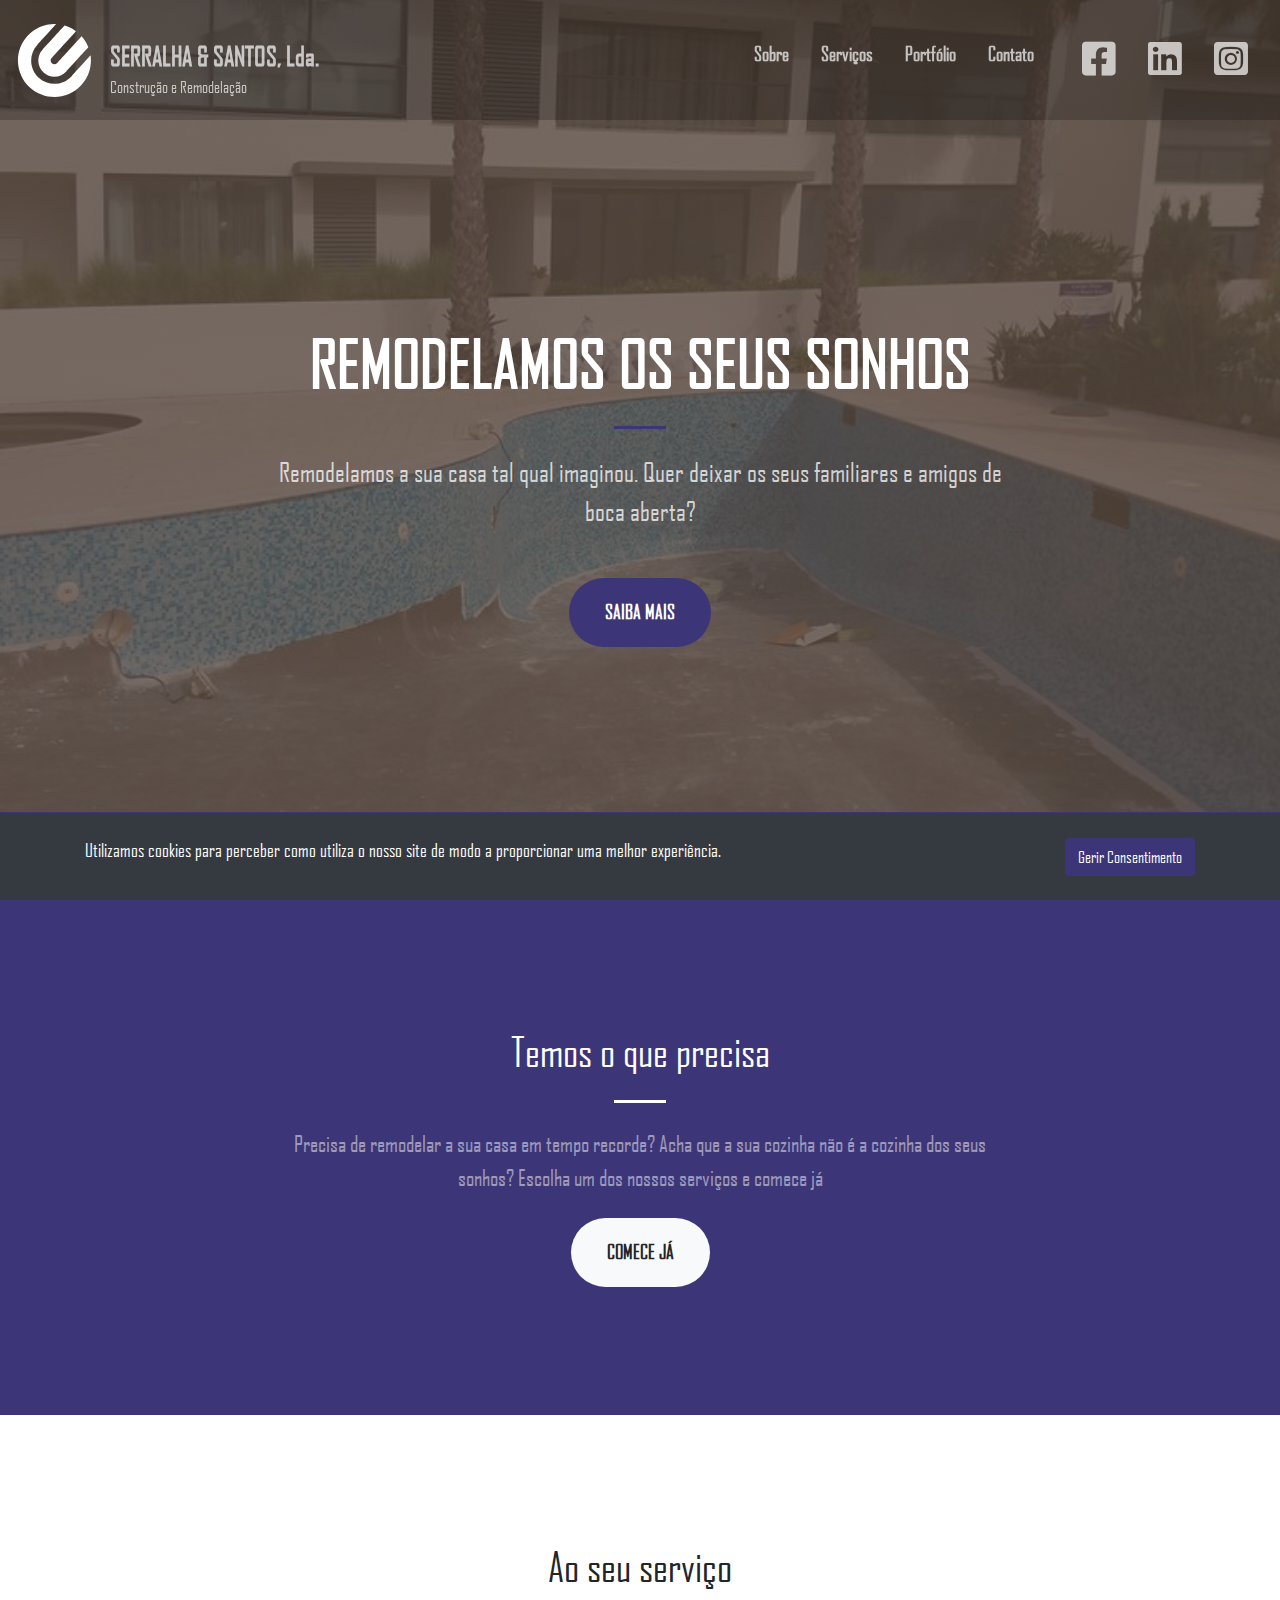
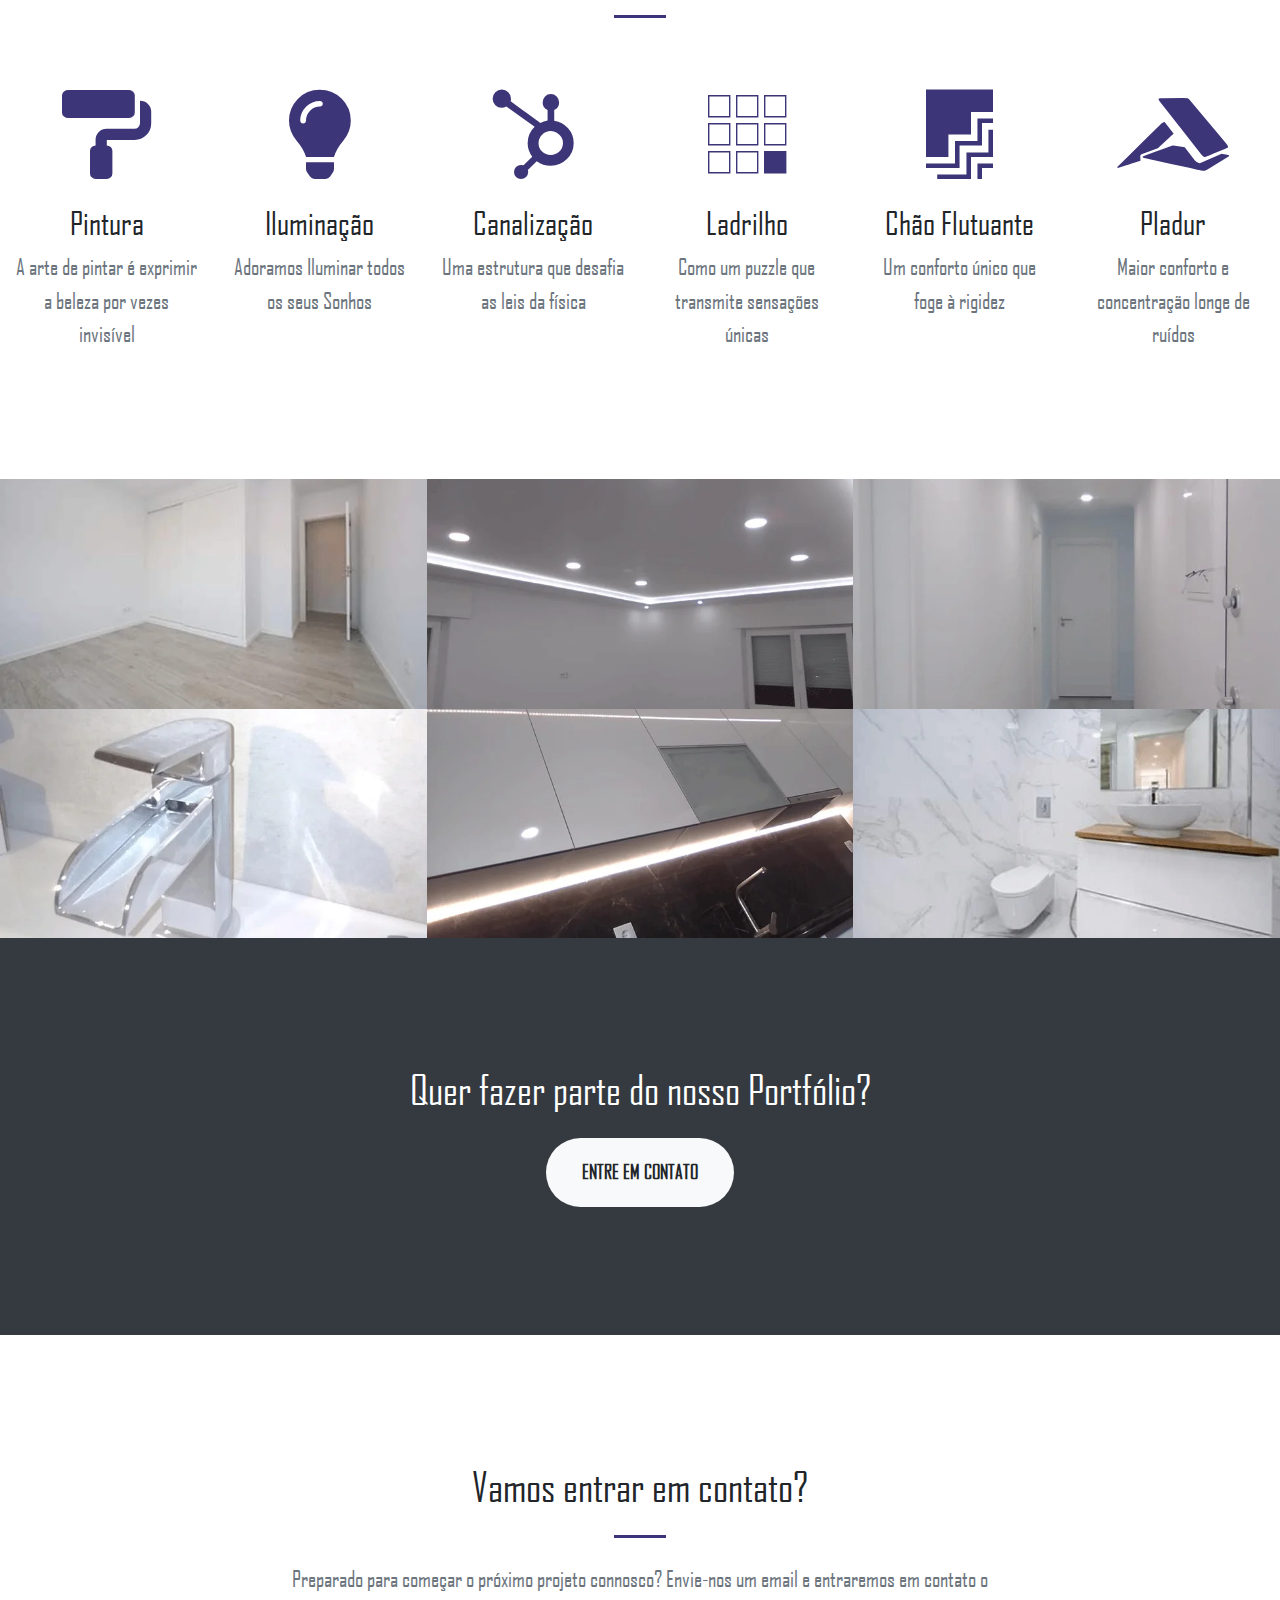
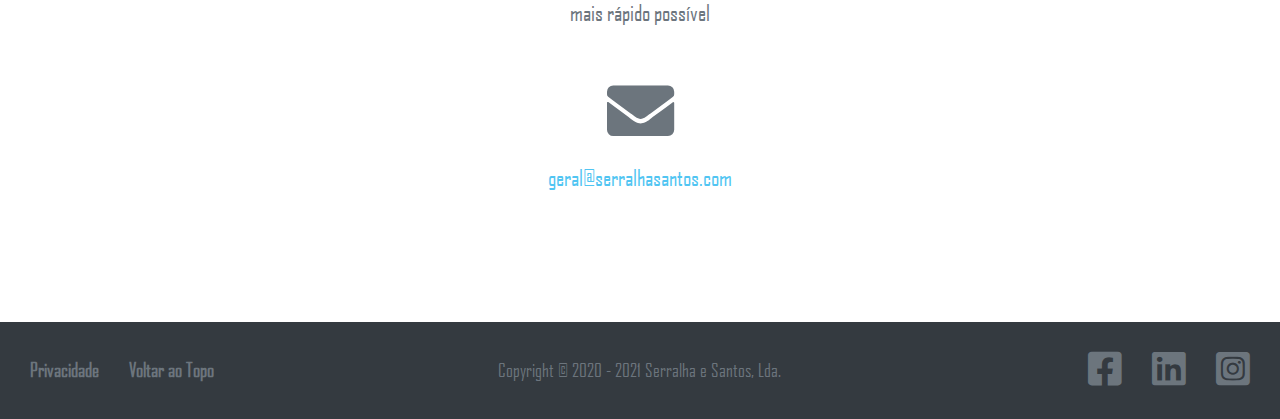
<file: site_v2/index.html>
<!DOCTYPE html>
<html lang="pt">
    <head>
        <meta charset="utf-8" />
        <meta name="viewport" content="width=device-width, initial-scale=1, shrink-to-fit=no" />
        <meta name="keywords" content="Serralha e Santos, Lda. construção remodelações obras pintura pladur canalização eletricidade ladrilho chão flutuante" />
        <meta name="description" content="Serralha e Santos, Lda. é uma empresa dedicada à reabilitação e remodelação de habitações." />
        <title>Serralha e Santos - A Remodelar os seus Sonhos</title>
        <!--<link rel="icon" type="image/x-icon" href="assets/img/favicon.ico" />-->
        <link rel="canonical" href="https://remodelacoesserralha.com">
        <link rel="dns-prefetch" href="https://www.google-analytics.com">
        <link href="assets/vendor/fontawesome5.13.0/css/all.min.css" rel="stylesheet">
        <link rel="preload" href="assets/vendor/magnific-popup1.1.0/css/magnific-popup.css" as="style" onload="this.onload=null;this.rel='stylesheet'">
        <noscript><link rel="stylesheet" href="assets/vendor/magnific-popup1.1.0/css/magnific-popup.css"></noscript>
        <link href="assets/vendor/bootstrap-toggle/css/bootstrap-toggle.min.css" rel="stylesheet">
        <link href="assets/css/main.css" rel="stylesheet">
    </head>
    <body id="page-top">
        <header class="masthead">
            <nav class="navbar navbar-expand-lg navbar-light fixed-top py-3" id="mainNav">
				<a class="navbar-brand d-lg-none" href="https://serralhasantos.com/">
					<div class="row">
						<div class="col-auto">
							<img src="assets/img/logo.svg" alt="Serralha e Santos, Lda.">
						</div>		
						<div class="col p-0">
							<p class="m-0 mt-3">SERRALHA & SANTOS, Lda.</p>
							<p class="m-0 p-0 small">Construção e Remodelação</p>
						</div>
					</div>
				</a>
				<a class="navbar-brand js-scroll-trigger d-none d-lg-block" href="https://serralhasantos.com/">
					<div class="row">
						<div class="col-auto">
							<img id="mainLogoWhite"src="assets/img/logo-white.svg" alt="Serralha e Santos, Lda.">
							<img id="mainLogo" class="d-none" src="assets/img/logo.svg" alt="Serralha e Santos, Lda.">
						</div>		
						<div class="col p-0">
							<p class="m-0 mt-3">SERRALHA & SANTOS, Lda.</p>
							<p class="m-0 p-0 small">Construção e Remodelação</p>
						</div>
					</div>
				</a>
				<button class="navbar-toggler navbar-toggler-right" type="button" data-toggle="collapse" data-target="#navbarResponsive" aria-controls="navbarResponsive" aria-expanded="false" aria-label="Toggle navigation"><span class="navbar-toggler-icon"></span></button>
                <div class="collapse navbar-collapse" id="navbarResponsive">
                    <ul class="navbar-nav ml-auto my-2 my-lg-0">
                        <li class="nav-item"><a class="nav-link js-scroll-trigger" href="#about" title="Sobre as Remodelações Serralha"><i class="fas fa-book d-lg-none"></i> Sobre</a></li>
                        <li class="nav-item"><a class="nav-link js-scroll-trigger" href="#services" title="Serviços de Remodelação"><i class="fas fa-tools d-lg-none"></i> Serviços</a></li>
                        <li class="nav-item"><a class="nav-link js-scroll-trigger" href="#portfolio" title="Consulta o nosso Portfólio"><i class="fas fa-folder-open d-lg-none"></i> Portfólio</a></li>
                        <li class="nav-item mr-3"><a class="nav-link js-scroll-trigger" href="#contact" title="O nosso Contato"><i class="fas fa-address-card d-lg-none"></i> Contato</a></li>
                        <!-- <li class="nav-item dropdown mr-3">
                            <a class="nav-link dropdown-toggle" href="#" id="navbarDropdown" role="button" data-toggle="dropdown" aria-haspopup="true" aria-expanded="false"><i class="fab fa-font-awesome-flag"></i> pt</a>
                              <div class="dropdown-menu dropdown-menu-right" aria-labelledby="navbarDropdown">
                                <a class="dropdown-item active" href="#">pt-PT</a>
                                <a class="dropdown-item" href="#">en-EN</a>
                              </div>
                        </li> -->
                        <li class="dropdown-divider"></li>
                        <li class="nav-item">
                            <a class="nav-link" href="https://www.facebook.com/serralha.santos/" target="_blank" title="Segue-nos no Facebook">
                              <i class="fab fa-2x fa-facebook-square"></i><span class="d-lg-none"> Segue-nos no Facebook</span>
                            </a>
                        </li>
						<li class="nav-item">
                            <a class="nav-link" href="https://www.linkedin.com/in/serralha-e-santos-lda-5296ab212/" target="_blank" title="Segue-nos no LinkedIn">
                              <i class="fab fa-2x fa-linkedin"></i><span class="d-lg-none"> Segue-nos no LinkedIn</span>
                            </a>
                        </li>
						<li class="nav-item mr-3">
                            <a class="nav-link" href="https://www.instagram.com/serralhasantoslda/?fbclid=IwAR05F130G6DnKgoGY4TMUgOGtJHmz7DIPvrTxlyCgwrG1mY2wdefIw4zu3I" target="_blank" title="Segue-nos no Instagram">
                              <i class="fab fa-2x fa-instagram-square"></i><span class="d-lg-none"> Segue-nos no Instagram</span>
                            </a>
                        </li>
                    </ul>
                </div>
            </nav>
            <div class="container h-100">
                <div class="row h-100 align-items-center justify-content-center text-center">
                    <div class="col-lg-10 align-self-end">
                        <h1 class="text-uppercase text-white font-weight-bold">Remodelamos os seus sonhos</h1>
                        <hr class="divider my-4" />
                    </div>
                    <div class="col-lg-8 align-self-baseline">
                        <p class="text-white-75 font-weight-light mb-5">Remodelamos a sua casa tal qual imaginou. Quer deixar os seus familiares e amigos de boca aberta?</p>
                        <a class="btn btn-primary btn-xl js-scroll-trigger" href="#about">Saiba Mais</a>
                    </div>
                </div>
            </div>
        </header>
        <section class="page-section bg-primary" id="about">
            <div class="container">
                <div class="row justify-content-center">
                    <div class="col-lg-8 text-center">
                        <h2 class="text-white mt-0">Temos o que precisa</h2>
                        <hr class="divider light my-4" />
                        <p class="text-white-50 mb-4">Precisa de remodelar a sua casa em tempo recorde? Acha que a sua cozinha não é a cozinha dos seus sonhos? Escolha um dos nossos serviços e comece já</p>
                        <a class="btn btn-light btn-xl js-scroll-trigger" href="#services">Comece Já</a>
                    </div>
                </div>
            </div>
        </section>
        <section class="page-section" id="services">
            <div class="container-fluid">
                <h2 class="text-center mt-0">Ao seu serviço</h2>
                <hr class="divider my-4" />
				<div class="row">
					<div class="col-lg-2 col-md-6 text-center">
                        <div class="mt-5">
                            <i class="fas fa-4x fa-paint-roller text-primary mb-4"></i>
                            <h3 class="h4 mb-2">Pintura</h3>
                            <p class="text-muted mb-0">A arte de pintar é exprimir a beleza por vezes invisível</p>
                        </div>
                    </div>
					<div class="col-lg-2 col-md-6 text-center">
                        <div class="mt-5">
                            <i class="fas fa-4x fa-lightbulb text-primary mb-4"></i>
                            <h3 class="h4 mb-2">Iluminação</h3>
                            <p class="text-muted mb-0">Adoramos Iluminar todos os seus Sonhos</p>
                        </div>
                    </div>
                    <div class="col-lg-2 col-md-6 text-center">
                        <div class="mt-5">
                            <i class="fab fa-4x fa-hubspot text-primary mb-4"></i>
                            <h3 class="h4 mb-2">Canalização</h3>
                            <p class="text-muted mb-0">Uma estrutura que desafia as leis da física</p>
                        </div>
                    </div>
                    <div class="col-lg-2 col-md-6 text-center">
                        <div class="mt-5">
                            <i class="fab fa-4x fa-buromobelexperte text-primary mb-4"></i>
                            <h3 class="h4 mb-2">Ladrilho</h3>
                            <p class="text-muted mb-0">Como um puzzle que transmite sensações únicas</p>
                        </div>
                    </div>
                    <div class="col-lg-2 col-md-6 text-center">
                        <div class="mt-5">
                            <i class="fab fa-4x fa-firstdraft text-primary mb-4"></i>
                            <h3 class="h4 mb-2">Chão Flutuante</h3>
                            <p class="text-muted mb-0">Um conforto único que foge à rigidez</p>
                        </div>
                    </div>
					<div class="col-lg-2 col-md-6 text-center">
                        <div class="mt-5">
                            <i class="fab fa-4x fa-accusoft text-primary mb-4"></i>
                            <h3 class="h4 mb-2">Pladur</h3>
                            <p class="text-muted mb-0">Maior conforto e concentração longe de ruídos</p>
                        </div>
                    </div>
				</div>
            </div>
        </section>
        <div id="portfolio">
            <div class="container-fluid p-0">
                <div class="row no-gutters bg-dark">
                    <div class="col-lg-4 col-sm-6">
                        <a class="portfolio-box" href="assets/img/portfolio/fullsize/chao_flutuante.webp"
                            ><img class="img-fluid" src="assets/img/portfolio/thumbnails/chao_flutuante.webp" alt="Chão Flutuante" />
                            <div class="portfolio-box-caption">
                                <div class="project-category text-white-50">Chão Flutuante</div>
                                <div class="project-name">Quarto Casal</div>
                            </div>
                        </a>
                    </div>
                    <div class="col-lg-4 col-sm-6">
                        <a class="portfolio-box" href="assets/img/portfolio/fullsize/pladur.webp">
                            <img class="img-fluid" src="assets/img/portfolio/thumbnails/pladur.webp" alt="Pladur" />
                            <div class="portfolio-box-caption">
                                <div class="project-category text-white-50">Pladur</div>
                                <div class="project-name">Tecto com Sanca</div>
                            </div>
                        </a>
                    </div>
                    <div class="col-lg-4 col-sm-6">
                        <a class="portfolio-box" href="assets/img/portfolio/fullsize/pintura.webp">
                            <img class="img-fluid" src="assets/img/portfolio/thumbnails/pintura.webp" alt="Pintura de Interiores" />
                            <div class="portfolio-box-caption">
                                <div class="project-category text-white-50">Pintura</div>
                                <div class="project-name">White Perspective</div>
                            </div>
                        </a>
                    </div>
                    <div class="col-lg-4 col-sm-6">
                        <a class="portfolio-box" href="assets/img/portfolio/fullsize/canalizacao.webp">
                            <img class="img-fluid" src="assets/img/portfolio/thumbnails/canalizacao.webp" alt="Canalização" />
                            <div class="portfolio-box-caption">
                                <div class="project-category text-white-50">Canalização</div>
                                <div class="project-name">Peças Reluzentes</div>
                            </div>
                        </a>
                    </div>
                    <div class="col-lg-4 col-sm-6">
                        <a class="portfolio-box" href="assets/img/portfolio/fullsize/iluminacao.webp">
                            <img class="img-fluid" src="assets/img/portfolio/thumbnails/iluminacao.webp" alt="Iluminação" />
                            <div class="portfolio-box-caption">
                                <div class="project-category text-white-50">Iluminação</div>
                                <div class="project-name">Balcão Iluminado</div>
                            </div>
                        </a>
                    </div>
                    <div class="col-lg-4 col-sm-6">
                        <a class="portfolio-box" href="assets/img/portfolio/fullsize/ladrilho.webp">
                            <img class="img-fluid" src="assets/img/portfolio/thumbnails/ladrilho.webp" alt="Ladrilho" />
                            <div class="portfolio-box-caption p-3">
                                <div class="project-category text-white-50">Ladrilho</div>
                                <div class="project-name">WC Mármore</div>
                            </div>
                        </a>
                    </div>
                </div>
            </div>
        </div>
        <section class="page-section bg-dark text-white">
            <div class="container text-center">
                <h2 class="mb-4">Quer fazer parte do nosso Portfólio?</h2>
                <a class="btn btn-light btn-xl js-scroll-trigger" href="#contact">Entre em Contato</a>
            </div>
        </section>
        <section class="page-section" id="contact">
            <div class="container">
                <div class="row justify-content-center">
                    <div class="col-lg-8 text-center">
                        <h2 class="mt-0">Vamos entrar em contato?</h2>
                        <hr class="divider my-4" />
                        <p class="text-muted mb-5">Preparado para começar o próximo projeto connosco? Envie-nos um email e entraremos em contato o mais rápido possível</p>
                    </div>
                </div>
                <div class="row">
                    <div class="col-lg-4 m-auto text-center">
                        <i class="fas fa-envelope fa-3x mb-3 text-muted"></i>
                        <a class="d-block" href="mailto:geral@serralhasantos.com">geral@serralhasantos.com</a>
                    </div>
                </div>
            </div>
        </section>
        <footer class="bg-dark py-3">
            <div class="col-12">
                <div class="row">
                    <div class="col-12 col-lg-4 my-auto">
                        <ul class="nav footer-nav">
                            <li class="nav-item col-6 col-lg-auto text-right text-lg-left">
                              <a class="nav-link" href="https://serralhasantos.com/politica-privacidade.html" title="Política de Privacidade">Privacidade</a>
                            </li>
                            <li class="nav-item col-6 col-lg-auto text-left">
                              <a class="nav-link js-scroll-trigger" href="#page-top">Voltar ao Topo</a>
                            </li>
                        </ul>
                    </div>
                    <div class="col-12 col-lg-4 small text-center my-auto text-muted">Copyright © 2020 - 2021 Serralha e Santos, Lda.</div>
                    <div class="col-12 col-lg-4">
                        <ul class="nav footer-nav justify-content-center justify-content-lg-end">
                            <li class="nav-item col-auto text-center">
                                <a class="nav-link" href="https://www.facebook.com/serralha.santos/" target="_blank" title="Segue-nos no Facebook"><i class="fab fa-2x fa-facebook-square"></i></a>
                            </li>
							<li class="nav-item col-auto text-center">
                                <a class="nav-link" href="https://www.linkedin.com/in/serralha-e-santos-lda-5296ab212/" target="_blank" title="Segue-nos no LinkedIn"><i class="fab fa-2x fa-linkedin"></i></a>
                            </li>
							<li class="nav-item col-auto text-center">
                                <a class="nav-link" href="https://www.instagram.com/serralhasantoslda/?fbclid=IwAR05F130G6DnKgoGY4TMUgOGtJHmz7DIPvrTxlyCgwrG1mY2wdefIw4zu3I" target="_blank" title="Segue-nos no Instagram"><i class="fab fa-2x fa-instagram-square"></i></a>
                            </li>
                        </ul>
                    </div>
                </div>
            </div>
        </footer>
        <section id="privacy-notification" class="row bg-dark text-white border-top border-primary fixed-bottom p-4 d-none">
            <div class="container">
                <div class="row">
                    <div class="col-auto">
                        <p class="mb-lg-0 small">Utilizamos cookies para perceber como utiliza o nosso site de modo a proporcionar uma melhor experiência.</p>
                    </div>
                    <div class="col text-right">
                        <button class="btn btn-primary" type="button" role="button" data-toggle="modal" data-target="#cookies-configuration-modal">Gerir Consentimento</button>
                    </div>
                </div>
            </div>
        </section>
        <div id="cookies-configuration-modal" class="modal fade" tabindex="-1" role="dialog" aria-labelledby="Janela de Configuração de Cookies" aria-hidden="true">
            <div class="modal-dialog modal-lg" role="document">
                <div class="modal-content">
                <div class="modal-header">
                    <h4 class="modal-title">Consentimento para Utilização de Dados</h4>
                </div>
                <div class="modal-body">
                    <h5>Saiba porque está a ver isto</h5>
                    <p class="small">Nós e um grupo bem selecionado de parceiros confiáveis, conhecidos como 'Fornecedores', precisamos do seu consentimento para fins de processamento de dados, como definir cookies ou acessar informações do dispositivo. Um bom exemplo inclui acessar à sua localização através de cookies de terceiros para entender os seus interesses e fornecer uma experiência melhor ao navegar em nosso site. Isso permite avaliar os seus interesses e métricas de desempenho. Para gerenciar estas configurações de privacidade, usamos uma plataforma de gerenciamento de consentimento para obter seu consentimento explícito. Estas informações de consentimento serão armazenadas no seu dispositivo como um cookie codificado. Após a criação inicial esta informação não será solicitada novamente, a menos que os requisitos de consentimento sejam alterados. Pode editar as suas preferências a qualquer momento. A secção de tratamento de dados, onde pode editar estas configurações pode ser encontrada na página de <a href="https://remodelacoesserralha.com/politica-privacidade.html" title="Política de Privacidade">política de privacidade</a> do site.</p>
                    <h5 class="mt-5">Recursos</h5>
                    <p class="small">Um recurso é um método de utilização de dados ou fonte de dados aplicado em diferentes contextos. Nós e os nossos parceiros de confiança podemos utilizar um ou mais dos seguintes recursos:</p>
                    <div id="resources-accordion">
                        <div class="card border-0">
                          <div id="heading-matching-data-to-offline-sources" class="card-header bg-white border-0">
                            <h6 class="mb-0">
                              <button class="btn btn-link no-outline" data-toggle="collapse" data-target="#matching-data-to-offline-sources-container" aria-expanded="false" aria-controls="matching-data-to-offline-sources-container">Correspondência de Dados a Fontes Offline</button>
                            </h6>
                          </div>
                          <div id="matching-data-to-offline-sources-container" class="collapse" aria-labelledby="heading-matching-data-to-offline-sources" data-parent="#resources-accordion">
                            <div class="card-body">
                                <p class="pl-4 small">É a combinação de dados de fontes offline que foram coletadas inicialmente em outros contextos.</p>
                            </div>
                          </div>
                        </div>
                        <hr class="mt-0" />
                        <div class="card border-0">
                            <div id="heading-connected-devices" class="card-header bg-white border-0">
                              <h6 class="mb-0">
                                <button class="btn btn-link no-outline" data-toggle="collapse" data-target="#connected-devices-container" aria-expanded="false" aria-controls="connected-devices-container">Dispositivos Conectados</button>
                              </h6>
                            </div>
                            <div id="connected-devices-container" class="collapse" aria-labelledby="heading-connected-devices" data-parent="#resources-accordion">
                              <div class="card-body">
                                  <p class="pl-4 small">Permite processar dados de modo a conectar o utilizador através de vários dispositivos.</p>
                              </div>
                            </div>
                        </div>
                        <hr class="mt-0" />
                        <div class="card border-0">
                            <div id="heading-precise-geographic-location-data" class="card-header bg-white border-0">
                              <h6 class="mb-0">
                                <button class="btn btn-link no-outline" data-toggle="collapse" data-target="#precise-geographic-location-data-container" aria-expanded="false" aria-controls="precise-geographic-location-data-container">Dados Precisos de Localização Geográfica</button>
                              </h6>
                            </div>
                            <div id="precise-geographic-location-data-container" class="collapse" aria-labelledby="heading-precise-geographic-location-data" data-parent="#resources-accordion">
                              <div class="card-body">
                                  <p class="pl-4 small">Permite o processamento de dados precisos de localização geográfica para suportar o prósito que terceiros tem consentimento para executar, geralmente utilizado para estatística.</p>
                              </div>
                            </div>
                        </div>
                        <hr class="mt-0" />
                    </div>
                    <h5 class="mt-5">Consentimento para Terceiros</h5>
                    <p class="small">Nesta secção pode gerenciar as opções de consentimento para terceiros. Estabelecemos uma cadeia de confiança com um grupo muito bem selecionado de fornecedores, abaixo pode selecionar os propósitos para os quais temos permissão para compartilhar seus dados com eles. Esses terceiros respeitarão as suas escolhas e não usarão ou compartilharão os seus dados com ninguém, a menos que dê o seu consentimento explícito.</p>
                    <h5 class="mt-5">Propósito</h5>
                    <div id="purposes-accordion">
                        <div class="card border-0">
                          <div id="heading-information-storage-access" class="card-header bg-white border-0">
                            <h6 class="mb-0">
                              <button class="btn btn-link no-outline" data-toggle="collapse" data-target="#information-storage-access-container" aria-expanded="false" aria-controls="information-storage-access-container">Acesso e Armazenamento de Informações</button>
                            </h6>
                          </div>
                          <div id="information-storage-access-container" class="collapse" aria-labelledby="heading-information-storage-access" data-parent="#purposes-accordion">
                            <div class="card-body">
                                <p class="pl-4 small">O armazenamento de informações ou o acesso a informação que já está armazenada no seu dispositivo, como identificadores de publicidade, identificadores de dispositivo, cookies e tecnologias similares.</p>
                            </div>
                          </div>
                        </div>
                        <hr class="mt-0" />
                        <div class="card border-0">
                            <div id="heading-personalisation" class="card-header bg-white border-0">
                              <h6 class="mb-0">
                                <button class="btn btn-link no-outline" data-toggle="collapse" data-target="#personalisation-container" aria-expanded="false" aria-controls="personalisation-container">Personalização</button>
                              </h6>
                            </div>
                            <div id="personalisation-container" class="collapse" aria-labelledby="heading-personalisation" data-parent="#purposes-accordion">
                              <div class="card-body">
                                  <p class="pl-4 small">A coleta e o processamento de informações sobre o uso deste serviço para personalizar posteriormente ao longo do tempo a publicidade e/ou o conteúdo para si em outros contextos, como por exemplo outros sites ou aplicações. Normalmente, o conteúdo do site ou aplicação é usado para fazer inferências sobre os seus interesses, que informam a seleção futura de publicidade e/ou conteúdo.</p>
                              </div>
                            </div>
                        </div>
                        <hr class="mt-0" />
                        <div class="card border-0">
                            <div id="heading-content-selection-delivery-reporting" class="card-header bg-white border-0">
                              <h6 class="mb-0">
                                <button class="btn btn-link no-outline" data-toggle="collapse" data-target="#content-selection-delivery-reporting-container" aria-expanded="false" aria-controls="content-selection-delivery-reporting-container">Seleção, Entrega e Relatório de Contéudo</button>
                              </h6>
                            </div>
                            <div id="content-selection-delivery-reporting-container" class="collapse" aria-labelledby="heading-content-selection-delivery-reporting" data-parent="#purposes-accordion">
                              <div class="card-body">
                                  <p class="pl-4 small">A coleta de informações e a combinação com as informações coletadas anteriormente, de modo a selecionar e entregar conteúdo e para medir a entrega e a eficácia desse conteúdo. Isto inclui o uso de informações coletadas anteriormente sobre seus interesses para selecionar conteúdo, processar dados sobre qual conteúdo foi exibido, com que frequência ou quanto tempo foi exibido, quando e onde foi exibido, e se foi executada alguma ação relacionada ao conteúdo, incluindo por exemplo os cliques no conteúdo. Isto não inclui a personalização, que é a coleta e o processamento de informações sobre o uso deste serviço para posteriormente ao longo do tempo personalizar o conteúdo e/ou a publicidade para si em outros contextos, como sites ou aplicações.</p>
                              </div>
                            </div>
                        </div>
                        <hr class="mt-0" />
                        <div class="card border-0">
                            <div id="heading-measurement" class="card-header bg-white border-0">
                              <h6 class="mb-0">
                                <button class="btn btn-link no-outline" data-toggle="collapse" data-target="#measurement-container" aria-expanded="false" aria-controls="measurement-container">Medição</button>
                              </h6>
                            </div>
                            <div id="measurement-container" class="collapse" aria-labelledby="heading-measurement" data-parent="#purposes-accordion">
                              <div class="card-body">
                                  <p class="pl-4 small">A coleta de informações sobre o uso do conteúdo e a combinação com as informações coletadas anteriormente, usadas para medir, entender e relatar o uso do serviço. Isto não inclui a personalização, a coleta de informações sobre o uso deste serviço para posteriormente ao longo do tempo personalizar o conteúdo e/ou a publicidade para si em outros contextos, ou seja, em outros serviços, como sites ou aplicações.</p>
                              </div>
                            </div>
                        </div>
                        <hr class="mt-0" />
                    </div>
                    <div id="third-party-accordion">
                        <div class="card border-primary">
                          <div id="heading-GoogleLLC" class="card-header border-0">
                            <h6 class="mb-0">
                              <button class="btn btn-link no-outline" data-toggle="collapse" data-target="#GoogleLLC-container" aria-expanded="false" aria-controls="GoogleLLC-container">Google LLC <small>(Clique para Saber Mais)</small></button>
                              <label class="checkbox-inline float-right">
                                <input id="consent-googleLLC-cookies-input" type="checkbox" checked data-toggle="toggle" data-on="Ativo" data-off="Inativo" data-style="slow">
                              </label>
                            </h6>
                          </div>
                          <div id="GoogleLLC-container" class="collapse" aria-labelledby="heading-GoogleLLC" data-parent="#third-party-accordion">
                            <div class="card-body bg-light">
                                <p>Propósito</p>
                                <p class="pl-4 small">- Acesso e Armazenamento de Informações</p>
                                <p class="pl-4 small">- Personalização</small></p>
                                <p class="pl-4 small">- Seleção, Entrega e Relatório de Contéudo</p>
                                <p class="pl-4 small">- Medição</p>
                                <p>Recursos</p>
                                <p class="pl-4 small">- Correspondência de Dados a Fontes Offline</p>
                                <p class="pl-4 small">- Dispositivos Conectados</p>
                                <p class="pl-4 small">- Dados Precisos de Localização Geográfica</p>
                                <p>Política de Privacidade</p>
                                <p class="pl-4 small"><a href="https://policies.google.com/technologies/ads" rel="noreferrer" target="_blank" title="Política de Privacidade Google LLC">Política de Privacidade Google LLC</a></p>
                            </div>
                          </div>
                        </div>
                    </div>
                </div>
                <div class="modal-footer border-top-0">
                    <button type="button" class="btn btn-secondary" data-dismiss="modal">Cancelar</button>
                    <button id="accept-cookies-consent-btn" type="button" class="btn btn-primary">Aceitar e Continuar</button>
                </div>
                </div>
            </div>
        </div>
        <script async src="https://www.googletagmanager.com/gtag/js?id=UA-168241363-1"></script>
        <script src="assets/vendor/jquery3.5.1/jquery.min.js"></script>
        <script src="assets/vendor/bootstrap4.5.0/js/bootstrap.bundle.min.js"></script>
        <script src="assets/vendor/jquery-easing1.4.1/jquery.easing.min.js"></script>
        <script src="assets/vendor/magnific-popup1.1.0/js/jquery.magnific-popup.min.js"></script>
        <script src="assets/vendor/bootstrap-toggle/js/bootstrap-toggle.min.js"></script>
        <script src="assets/js/main.js"></script>
    </body>
</html>
</file>
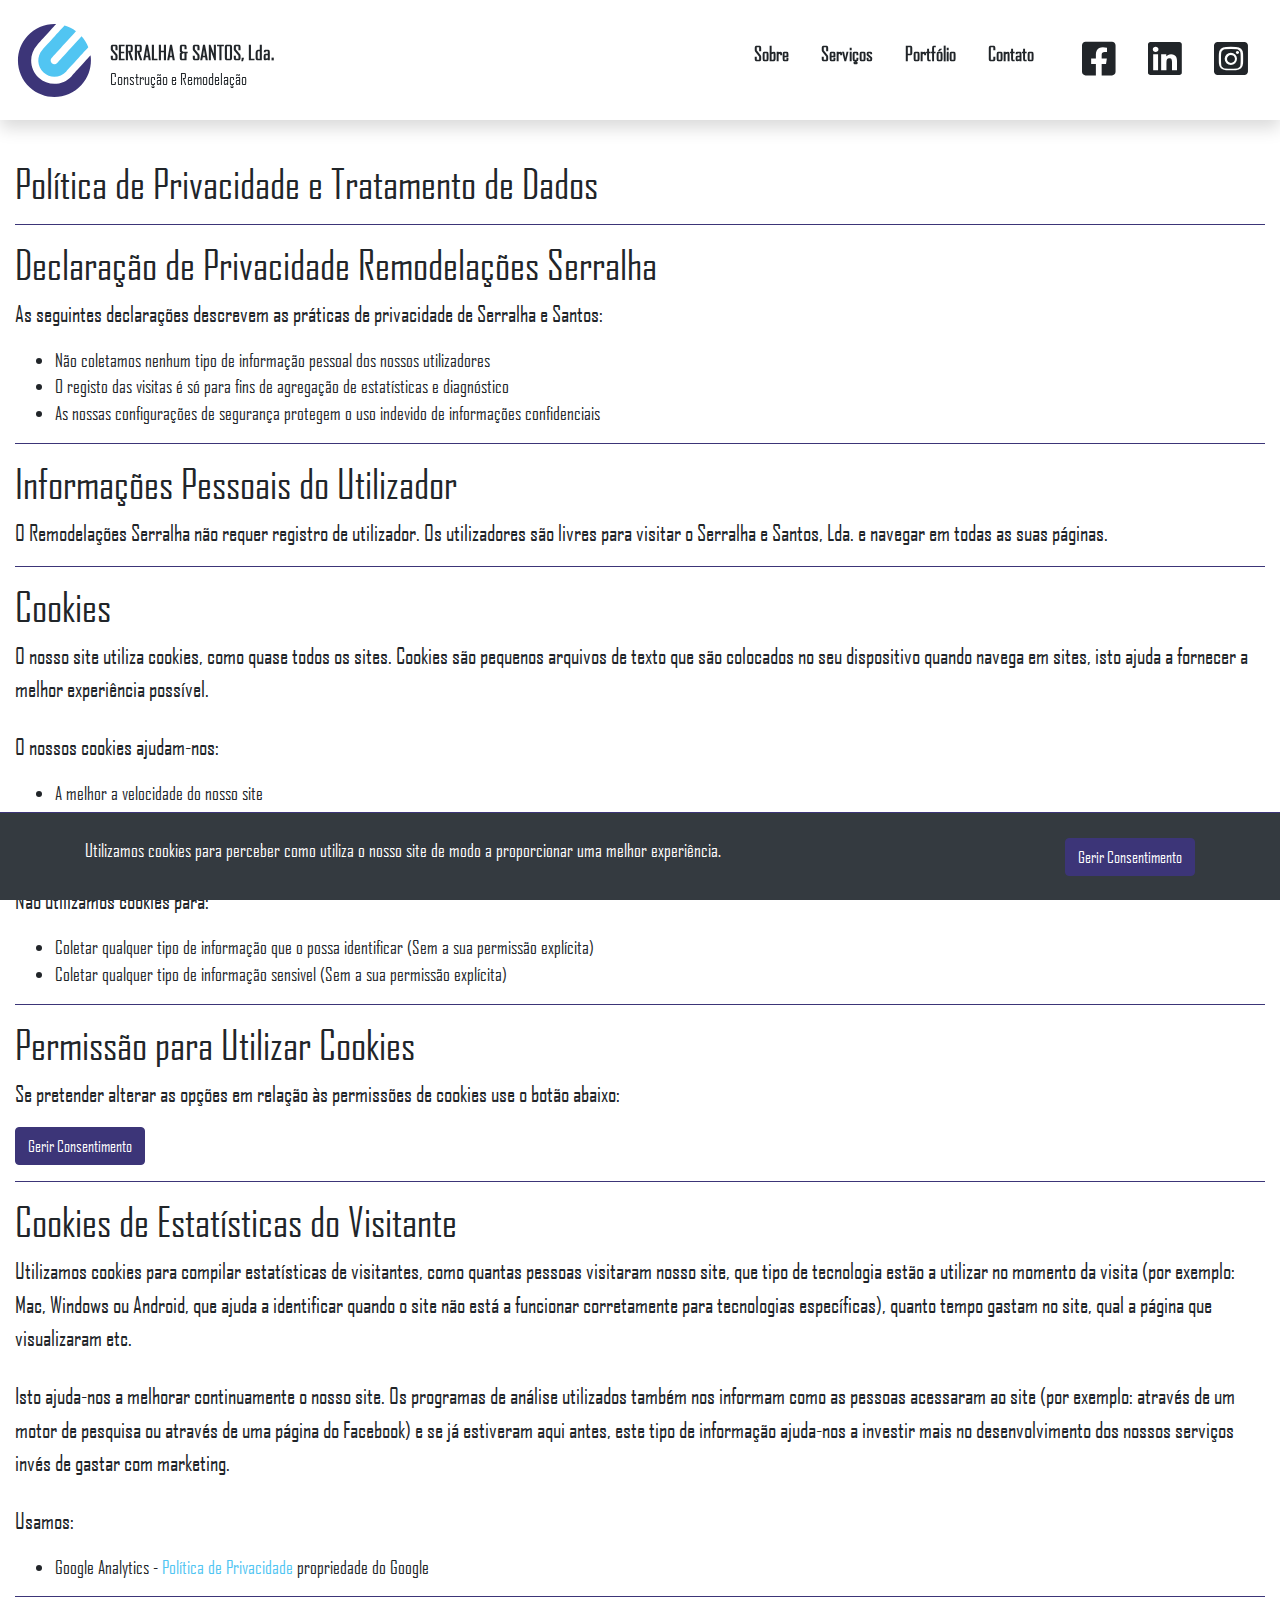
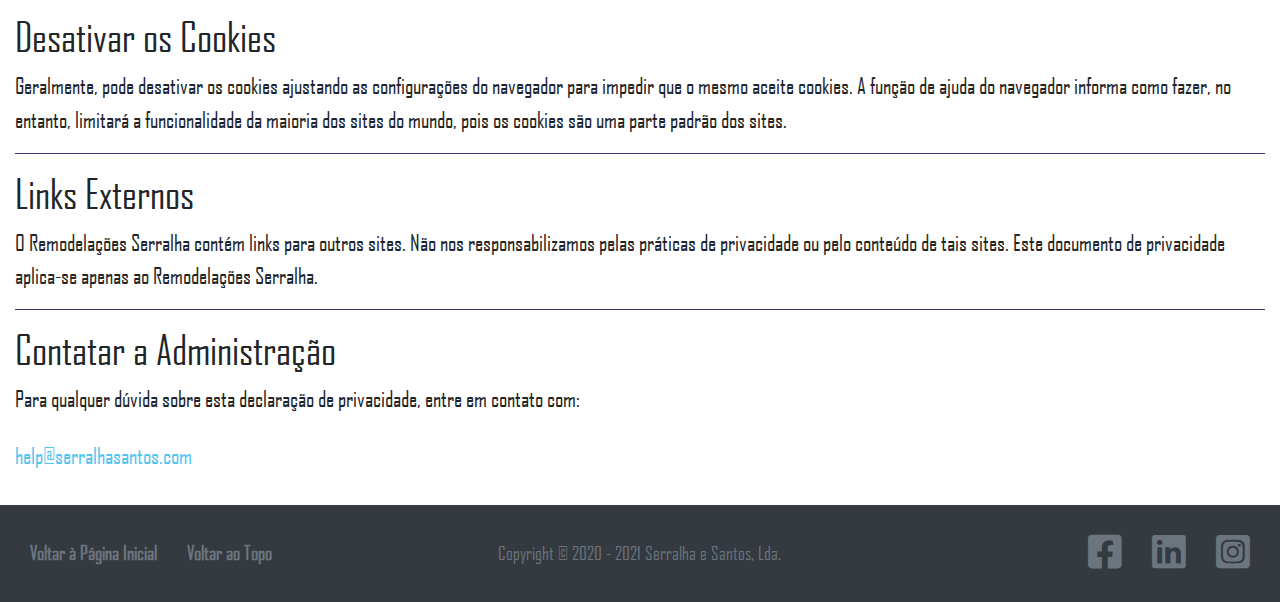
<file: site_v2/politica-privacidade.html>
<!DOCTYPE html>
<html lang="pt">
    <head>
        <meta charset="utf-8" />
        <meta name="viewport" content="width=device-width, initial-scale=1, shrink-to-fit=no" />
        <meta name="keywords" content="Serralha e Santos, Lda. construção remodelações obras pintura pladur canalização eletricidade ladrilho chão flutuante" />
        <meta name="description" content="Serralha e Santos, Lda. é uma empresa dedicada à reabilitação e remodelação de habitações." />
        <title>Serralha e Santos - Política de Privacidade</title>
        <!--<link rel="icon" type="image/x-icon" href="assets/img/favicon.ico" />-->
        <link rel="canonical" href="https://remodelacoesserralha.com">
        <link rel="dns-prefetch" href="https://www.google-analytics.com">
        <link href="assets/vendor/fontawesome5.13.0/css/all.min.css" rel="stylesheet">
        <link href="https://fonts.googleapis.com/css?family=Merriweather+Sans:400,700&display=swap" rel="stylesheet">
        <link rel="preload" href="https://fonts.googleapis.com/css?family=Merriweather:400,300,300italic,400italic,700,700italic&display=swap" as="style" onload="this.onload=null;this.rel='stylesheet'">
        <noscript><link rel="stylesheet" href="https://fonts.googleapis.com/css?family=Merriweather:400,300,300italic,400italic,700,700italic&display=swap"></noscript>
        <link rel="preload" href="assets/vendor/magnific-popup1.1.0/css/magnific-popup.css" as="style" onload="this.onload=null;this.rel='stylesheet'">
        <noscript><link rel="stylesheet" href="assets/vendor/magnific-popup1.1.0/css/magnific-popup.css"></noscript>
        <link href="assets/vendor/bootstrap-toggle/css/bootstrap-toggle.min.css" rel="stylesheet">
        <link href="assets/css/main.css" rel="stylesheet">
    </head>
    <body id="page-top">
        <header class="normal-header">
            <nav class="navbar navbar-expand-lg navbar-light fixed-top py-3" id="normal-main-nav">
			<a class="navbar-brand" href="https://serralhasantos.com/">
				<div class="row">
					<div class="col-auto">
						<img src="assets/img/logo.svg" alt="Serralha e Santos, Lda.">
					</div>		
					<div class="col p-0">
						<p class="m-0 mt-3">SERRALHA & SANTOS, Lda.</p>
						<p class="m-0 p-0 small">Construção e Remodelação</p>
					</div>
				</div>
			</a>
			<button class="navbar-toggler navbar-toggler-right" type="button" data-toggle="collapse" data-target="#navbarResponsive" aria-controls="navbarResponsive" aria-expanded="false" aria-label="Toggle navigation"><span class="navbar-toggler-icon"></span></button>
                <div class="collapse navbar-collapse" id="navbarResponsive">
                    <ul class="navbar-nav ml-auto my-2 my-lg-0">
                        <li class="nav-item"><a class="nav-link js-scroll-trigger" href="#about" title="Sobre as Remodelações Serralha"><i class="fas fa-book d-lg-none"></i> Sobre</a></li>
                        <li class="nav-item"><a class="nav-link js-scroll-trigger" href="#services" title="Serviços de Remodelação"><i class="fas fa-tools d-lg-none"></i> Serviços</a></li>
                        <li class="nav-item"><a class="nav-link js-scroll-trigger" href="#portfolio" title="Consulta o nosso Portfólio"><i class="fas fa-folder-open d-lg-none"></i> Portfólio</a></li>
                        <li class="nav-item mr-3"><a class="nav-link js-scroll-trigger" href="#contact" title="O nosso Contato"><i class="fas fa-address-card d-lg-none"></i> Contato</a></li>
                        <!-- <li class="nav-item dropdown mr-3">
                            <a class="nav-link dropdown-toggle" href="#" id="navbarDropdown" role="button" data-toggle="dropdown" aria-haspopup="true" aria-expanded="false"><i class="fab fa-font-awesome-flag"></i> pt</a>
                              <div class="dropdown-menu dropdown-menu-right" aria-labelledby="navbarDropdown">
                                <a class="dropdown-item active" href="#">pt-PT</a>
                                <a class="dropdown-item" href="#">en-EN</a>
                              </div>
                        </li> -->
                        <li class="dropdown-divider"></li>
                        <li class="nav-item">
                            <a class="nav-link" href="https://www.facebook.com/serralha.santos/" target="_blank" title="Segue-nos no Facebook">
                              <i class="fab fa-2x fa-facebook-square"></i><span class="d-lg-none"> Segue-nos no Facebook</span>
                            </a>
                        </li>
						<li class="nav-item">
                            <a class="nav-link" href="https://www.linkedin.com/in/serralha-e-santos-lda-5296ab212/" target="_blank" title="Segue-nos no LinkedIn">
                              <i class="fab fa-2x fa-linkedin"></i><span class="d-lg-none"> Segue-nos no LinkedIn</span>
                            </a>
                        </li>
						<li class="nav-item mr-3">
                            <a class="nav-link" href="https://www.instagram.com/serralhasantoslda/?fbclid=IwAR05F130G6DnKgoGY4TMUgOGtJHmz7DIPvrTxlyCgwrG1mY2wdefIw4zu3I" target="_blank" title="Segue-nos no Instagram">
                              <i class="fab fa-2x fa-instagram-square"></i><span class="d-lg-none"> Segue-nos no Instagram</span>
                            </a>
                        </li>
                    </ul>
                </div>
            </nav>
        </header>
        <main class="col-12">
            <h1>Política de Privacidade e Tratamento de Dados</h1>
            <section class="border-top border-primary mt-3 pt-3">
                <h2>Declaração de Privacidade Remodelações Serralha</h2>
                <p>As seguintes declarações descrevem as práticas de privacidade de Serralha e Santos:</p>
                <ul>
                    <li class="small">Não coletamos nenhum tipo de informação pessoal dos nossos utilizadores</li>
                    <li class="small">O registo das visitas é só para fins de agregação de estatísticas e diagnóstico</li>
                    <li class="small">As nossas configurações de segurança protegem o uso indevido de informações confidenciais</li>
                </ul>
            </section>
            <section class="border-top border-primary mt-3 pt-3">
                <h2>Informações Pessoais do Utilizador</h2>
                <p>O Remodelações Serralha não requer registro de utilizador. Os utilizadores são livres para visitar o Serralha e Santos, Lda. e navegar em todas as suas páginas.</p>
            </section>
            <section class="border-top border-primary mt-3 pt-3">
                <h2>Cookies</h2>
                <p>O nosso site utiliza cookies, como quase todos os sites. Cookies são pequenos arquivos de texto que são colocados no seu dispositivo quando navega em sites, isto ajuda a fornecer a melhor experiência possível.</p>
                <p class="pt-2">O nossos cookies ajudam-nos:</p>
                <ul>
                    <li class="small">A melhor a velocidade do nosso site</li>
                    <li class="small">A continuar a melhorar o nosso site para si</li>
                    <li class="small">A permitir que partilhe páginas na sua rede social favorita</li>
                </ul>
                <p class="pt-2">Não utilizamos cookies para:</p>
                <ul>
                    <li class="small">Coletar qualquer tipo de informação que o possa identificar (Sem a sua permissão explícita)</li>
                    <li class="small">Coletar qualquer tipo de informação sensivel (Sem a sua permissão explícita)</li>
                </ul>
            </section>
            <section class="border-top border-primary mt-3 pt-3">
                <h2>Permissão para Utilizar Cookies</h2>
                <p>Se pretender alterar as opções em relação às permissões de cookies use o botão abaixo:</p>
                <button class="btn btn-primary" type="button" role="button" data-toggle="modal" data-target="#cookies-configuration-modal">Gerir Consentimento</button>
            </section>
            <section class="border-top border-primary mt-3 pt-3">
                <h2>Cookies de Estatísticas do Visitante</h2>
                <p>Utilizamos cookies para compilar estatísticas de visitantes, como quantas pessoas visitaram nosso site, que tipo de tecnologia estão a utilizar no momento da visita (por exemplo: Mac, Windows ou Android, que ajuda a identificar quando o site não está a funcionar corretamente para tecnologias específicas), quanto tempo gastam no site, qual a página que visualizaram etc.</p>
                <p class="pt-2">Isto ajuda-nos a melhorar continuamente o nosso site. Os programas de análise utilizados também nos informam como as pessoas acessaram ao site (por exemplo: através de um motor de pesquisa ou através de uma página do Facebook) e se já estiveram aqui antes, este tipo de informação ajuda-nos a investir mais no desenvolvimento dos nossos serviços invés de gastar com marketing.</p>
                <p class="pt-2">Usamos:</p>
                <ul>
                    <li class="small">Google Analytics - <a href="https://policies.google.com/technologies" rel="noreferrer" target="_blank" title="Política de Privacidade Google">Política de Privacidade</a> propriedade do Google</li>
                </ul>
            </section>
            <section class="border-top border-primary mt-3 pt-3">
                <h2>Desativar os Cookies</h2>
                <p>Geralmente, pode desativar os cookies ajustando as configurações do navegador para impedir que o mesmo aceite cookies. A função de ajuda do navegador informa como fazer, no entanto, limitará a funcionalidade da maioria dos sites do mundo, pois os cookies são uma parte padrão dos sites.</p>
            </section>
            <section class="border-top border-primary mt-3 pt-3">
                <h2>Links Externos</h2>
                <p>O Remodelações Serralha contém links para outros sites. Não nos responsabilizamos pelas práticas de privacidade ou pelo conteúdo de tais sites. Este documento de privacidade aplica-se apenas ao Remodelações Serralha.</p>
            </section>
            <section class="border-top border-primary mt-3 pt-3 pb-3">
                <h2>Contatar a Administração</h2>
                <p>Para qualquer dúvida sobre esta declaração de privacidade, entre em contato com:</p>
                <p class="pt-2"><a href="mailto:help@serralhasantos.com">help@serralhasantos.com</a></p>
            </section>
        </main>
        <footer class="bg-dark py-3">
          <div class="col-12">
              <div class="row">
                  <div class="col-12 col-lg-4 my-auto">
                      <ul class="nav footer-nav">
                          <li class="nav-item col-6 col-lg-auto text-right text-lg-left">
                            <a class="nav-link" href="https://serralhasantos.com/" title="Página Inicial">Voltar à Página Inicial</a>
                          </li>
                          <li class="nav-item col-6 col-lg-auto text-left">
                            <a class="nav-link js-scroll-trigger" href="#page-top">Voltar ao Topo</a>
                          </li>
                      </ul>
                  </div>
                  <div class="col-12 col-lg-4 small text-center my-auto text-muted">Copyright © 2020 - 2021 Serralha e Santos, Lda.</div>
                    <div class="col-12 col-lg-4">
                        <ul class="nav footer-nav justify-content-center justify-content-lg-end">
                            <li class="nav-item col-auto text-center">
                                <a class="nav-link" href="https://www.facebook.com/serralha.santos/" target="_blank" title="Segue-nos no Facebook"><i class="fab fa-2x fa-facebook-square"></i></a>
                            </li>
							<li class="nav-item col-auto text-center">
                                <a class="nav-link" href="https://www.linkedin.com/in/serralha-e-santos-lda-5296ab212/" target="_blank" title="Segue-nos no LinkedIn"><i class="fab fa-2x fa-linkedin"></i></a>
                            </li>
							<li class="nav-item col-auto text-center">
                                <a class="nav-link" href="https://www.instagram.com/serralhasantoslda/?fbclid=IwAR05F130G6DnKgoGY4TMUgOGtJHmz7DIPvrTxlyCgwrG1mY2wdefIw4zu3I" target="_blank" title="Segue-nos no Instagram"><i class="fab fa-2x fa-instagram-square"></i></a>
                            </li>
                        </ul>
                    </div>
              </div>
          </div>
        </footer>
        <section id="privacy-notification" class="row bg-dark text-white border-top border-primary fixed-bottom p-4 d-none">
            <div class="container">
                <div class="row">
                    <div class="col-auto">
                        <p class="mb-lg-0 small">Utilizamos cookies para perceber como utiliza o nosso site de modo a proporcionar uma melhor experiência.</p>
                    </div>
                    <div class="col text-right">
                        <button class="btn btn-primary" type="button" role="button" data-toggle="modal" data-target="#cookies-configuration-modal">Gerir Consentimento</button>
                    </div>
                </div>
            </div>
        </section>
        <div id="cookies-configuration-modal" class="modal fade" tabindex="-1" role="dialog" aria-labelledby="Janela de Configuração de Cookies" aria-hidden="true">
            <div class="modal-dialog modal-lg" role="document">
                <div class="modal-content">
                <div class="modal-header">
                    <h4 class="modal-title">Consentimento para Utilização de Dados</h4>
                </div>
                <div class="modal-body">
                    <h5>Saiba porque está a ver isto</h5>
                    <p class="small">Nós e um grupo bem selecionado de parceiros confiáveis, conhecidos como 'Fornecedores', precisamos do seu consentimento para fins de processamento de dados, como definir cookies ou acessar informações do dispositivo. Um bom exemplo inclui acessar à sua localização através de cookies de terceiros para entender os seus interesses e fornecer uma experiência melhor ao navegar em nosso site. Isso permite avaliar os seus interesses e métricas de desempenho. Para gerenciar estas configurações de privacidade, usamos uma plataforma de gerenciamento de consentimento para obter seu consentimento explícito. Estas informações de consentimento serão armazenadas no seu dispositivo como um cookie codificado. Após a criação inicial esta informação não será solicitada novamente, a menos que os requisitos de consentimento sejam alterados. Pode editar as suas preferências a qualquer momento. A secção de tratamento de dados, onde pode editar estas configurações pode ser encontrada na página de <a href="https://remodelacoesserralha.com/politica-privacidade.html" title="Política de Privacidade">política de privacidade</a> do site.</p>
                    <h5 class="mt-5">Recursos</h5>
                    <p class="small">Um recurso é um método de utilização de dados ou fonte de dados aplicado em diferentes contextos. Nós e os nossos parceiros de confiança podemos utilizar um ou mais dos seguintes recursos:</p>
                    <div id="resources-accordion">
                        <div class="card border-0">
                          <div id="heading-matching-data-to-offline-sources" class="card-header bg-white border-0">
                            <h6 class="mb-0">
                              <button class="btn btn-link no-outline" data-toggle="collapse" data-target="#matching-data-to-offline-sources-container" aria-expanded="false" aria-controls="matching-data-to-offline-sources-container">Correspondência de Dados a Fontes Offline</button>
                            </h6>
                          </div>
                          <div id="matching-data-to-offline-sources-container" class="collapse" aria-labelledby="heading-matching-data-to-offline-sources" data-parent="#resources-accordion">
                            <div class="card-body">
                                <p class="pl-4 small">É a combinação de dados de fontes offline que foram coletadas inicialmente em outros contextos.</p>
                            </div>
                          </div>
                        </div>
                        <hr class="mt-0" />
                        <div class="card border-0">
                            <div id="heading-connected-devices" class="card-header bg-white border-0">
                              <h6 class="mb-0">
                                <button class="btn btn-link no-outline" data-toggle="collapse" data-target="#connected-devices-container" aria-expanded="false" aria-controls="connected-devices-container">Dispositivos Conectados</button>
                              </h6>
                            </div>
                            <div id="connected-devices-container" class="collapse" aria-labelledby="heading-connected-devices" data-parent="#resources-accordion">
                              <div class="card-body">
                                  <p class="pl-4 small">Permite processar dados de modo a conectar o utilizador através de vários dispositivos.</p>
                              </div>
                            </div>
                        </div>
                        <hr class="mt-0" />
                        <div class="card border-0">
                            <div id="heading-precise-geographic-location-data" class="card-header bg-white border-0">
                              <h6 class="mb-0">
                                <button class="btn btn-link no-outline" data-toggle="collapse" data-target="#precise-geographic-location-data-container" aria-expanded="false" aria-controls="precise-geographic-location-data-container">Dados Precisos de Localização Geográfica</button>
                              </h6>
                            </div>
                            <div id="precise-geographic-location-data-container" class="collapse" aria-labelledby="heading-precise-geographic-location-data" data-parent="#resources-accordion">
                              <div class="card-body">
                                  <p class="pl-4 small">Permite o processamento de dados precisos de localização geográfica para suportar o prósito que terceiros tem consentimento para executar, geralmente utilizado para estatística.</p>
                              </div>
                            </div>
                        </div>
                        <hr class="mt-0" />
                    </div>
                    <h5 class="mt-5">Consentimento para Terceiros</h5>
                    <p class="small">Nesta secção pode gerenciar as opções de consentimento para terceiros. Estabelecemos uma cadeia de confiança com um grupo muito bem selecionado de fornecedores, abaixo pode selecionar os propósitos para os quais temos permissão para compartilhar seus dados com eles. Esses terceiros respeitarão as suas escolhas e não usarão ou compartilharão os seus dados com ninguém a menos que dê o seu consentimento explícito.</p>
                    <h5 class="mt-5">Propósito</h5>
                    <div id="purposes-accordion">
                        <div class="card border-0">
                          <div id="heading-information-storage-access" class="card-header bg-white border-0">
                            <h6 class="mb-0">
                              <button class="btn btn-link no-outline" data-toggle="collapse" data-target="#information-storage-access-container" aria-expanded="false" aria-controls="information-storage-access-container">Acesso e Armazenamento de Informações</button>
                            </h6>
                          </div>
                          <div id="information-storage-access-container" class="collapse" aria-labelledby="heading-information-storage-access" data-parent="#purposes-accordion">
                            <div class="card-body">
                                <p class="pl-4 small">O armazenamento de informações ou o acesso a informação que já está armazenada no seu dispositivo, como identificadores de publicidade, identificadores de dispositivo, cookies e tecnologias similares.</p>
                            </div>
                          </div>
                        </div>
                        <hr class="mt-0" />
                        <div class="card border-0">
                            <div id="heading-personalisation" class="card-header bg-white border-0">
                              <h6 class="mb-0">
                                <button class="btn btn-link no-outline" data-toggle="collapse" data-target="#personalisation-container" aria-expanded="false" aria-controls="personalisation-container">Personalização</button>
                              </h6>
                            </div>
                            <div id="personalisation-container" class="collapse" aria-labelledby="heading-personalisation" data-parent="#purposes-accordion">
                              <div class="card-body">
                                  <p class="pl-4 small">A coleta e o processamento de informações sobre o uso deste serviço para personalizar posteriormente ao longo do tempo a publicidade e/ou o conteúdo para si em outros contextos, como por exemplo outros sites ou aplicações. Normalmente, o conteúdo do site ou aplicação é usado para fazer inferências sobre os seus interesses, que informam a seleção futura de publicidade e/ou conteúdo.</p>
                              </div>
                            </div>
                        </div>
                        <hr class="mt-0" />
                        <div class="card border-0">
                            <div id="heading-content-selection-delivery-reporting" class="card-header bg-white border-0">
                              <h6 class="mb-0">
                                <button class="btn btn-link no-outline" data-toggle="collapse" data-target="#content-selection-delivery-reporting-container" aria-expanded="false" aria-controls="content-selection-delivery-reporting-container">Seleção, Entrega e Relatório de Contéudo</button>
                              </h6>
                            </div>
                            <div id="content-selection-delivery-reporting-container" class="collapse" aria-labelledby="heading-content-selection-delivery-reporting" data-parent="#purposes-accordion">
                              <div class="card-body">
                                  <p class="pl-4 small">A coleta de informações e a combinação com as informações coletadas anteriormente, de modo a selecionar e entregar conteúdo e para medir a entrega e a eficácia desse conteúdo. Isto inclui o uso de informações coletadas anteriormente sobre seus interesses para selecionar conteúdo, processar dados sobre qual conteúdo foi exibido, com que frequência ou quanto tempo foi exibido, quando e onde foi exibido, e se foi executada alguma ação relacionada ao conteúdo, incluindo por exemplo os cliques no conteúdo. Isto não inclui a personalização, que é a coleta e o processamento de informações sobre o uso deste serviço para posteriormente ao longo do tempo personalizar o conteúdo e/ou a publicidade para si em outros contextos, como sites ou aplicações.</p>
                              </div>
                            </div>
                        </div>
                        <hr class="mt-0" />
                        <div class="card border-0">
                            <div id="heading-measurement" class="card-header bg-white border-0">
                              <h6 class="mb-0">
                                <button class="btn btn-link no-outline" data-toggle="collapse" data-target="#measurement-container" aria-expanded="false" aria-controls="measurement-container">Medição</button>
                              </h6>
                            </div>
                            <div id="measurement-container" class="collapse" aria-labelledby="heading-measurement" data-parent="#purposes-accordion">
                              <div class="card-body">
                                  <p class="pl-4 small">A coleta de informações sobre o uso do conteúdo e a combinação com as informações coletadas anteriormente, usadas para medir, entender e relatar o uso do serviço. Isto não inclui a personalização, a coleta de informações sobre o uso deste serviço para posteriormente ao longo do tempo personalizar o conteúdo e/ou a publicidade para si em outros contextos, ou seja, em outros serviços, como sites ou aplicações.</p>
                              </div>
                            </div>
                        </div>
                        <hr class="mt-0" />
                    </div>
                    <div id="third-party-accordion">
                        <div class="card border-primary">
                          <div id="heading-GoogleLLC" class="card-header border-0">
                            <h6 class="mb-0">
                              <button class="btn btn-link no-outline" data-toggle="collapse" data-target="#GoogleLLC-container" aria-expanded="false" aria-controls="GoogleLLC-container">Google LLC <small>(Clique para Saber Mais)</small></button>
                              <label class="checkbox-inline float-right">
                                <input id="consent-googleLLC-cookies-input" type="checkbox" checked data-toggle="toggle" data-on="Ativo" data-off="Inativo" data-style="slow">
                              </label>
                            </h6>
                          </div>
                          <div id="GoogleLLC-container" class="collapse" aria-labelledby="heading-GoogleLLC" data-parent="#third-party-accordion">
                            <div class="card-body bg-light">
                                <p>Propósito</p>
                                <p class="pl-4 small">- Acesso e Armazenamento de Informações</p>
                                <p class="pl-4 small">- Personalização</small></p>
                                <p class="pl-4 small">- Seleção, Entrega e Relatório de Contéudo</p>
                                <p class="pl-4 small">- Medição</p>
                                <p>Recursos</p>
                                <p class="pl-4 small">- Correspondência de Dados a Fontes Offline</p>
                                <p class="pl-4 small">- Dispositivos Conectados</p>
                                <p class="pl-4 small">- Dados Precisos de Localização Geográfica</p>
                                <p>Política de Privacidade</p>
                                <p class="pl-4 small"><a href="https://policies.google.com/technologies/ads" rel="noreferrer" target="_blank" title="Política de Privacidade Google LLC">Política de Privacidade Google LLC</a></p>
                            </div>
                          </div>
                        </div>
                    </div>
                </div>
                <div class="modal-footer border-top-0">
                    <button type="button" class="btn btn-secondary" data-dismiss="modal">Cancelar</button>
                    <button id="accept-cookies-consent-btn" type="button" class="btn btn-primary">Aceitar e Continuar</button>
                </div>
                </div>
            </div>
        </div>
        <script async src="https://www.googletagmanager.com/gtag/js?id=UA-168241363-1"></script>
        <script src="assets/vendor/jquery3.5.1/jquery.min.js"></script>
        <script src="assets/vendor/bootstrap4.5.0/js/bootstrap.bundle.min.js"></script>
        <script src="assets/vendor/jquery-easing1.4.1/jquery.easing.min.js"></script>
        <script src="assets/vendor/magnific-popup1.1.0/js/jquery.magnific-popup.min.js"></script>
        <script src="assets/vendor/bootstrap-toggle/js/bootstrap-toggle.min.js"></script>
        <script src="assets/js/main.js"></script>
    </body>
</html>
</file>
<file: site_v2/assets/css/main.css>
@charset "UTF-8";

:root {
  --blue: #007bff;
  --indigo: #6610f2;
  --purple: #6f42c1;
  --pink: #e83e8c;
  --red: #dc3545;
  --orange: #f4623a;
  --yellow: #ffc107;
  --green: #28a745;
  --teal: #20c997;
  --cyan: #17a2b8;
  --white: #fff;
  --gray: #6c757d;
  --gray-dark: #343a40;
  --primary: #f4623a;
  --secondary: #6c757d;
  --success: #28a745;
  --info: #17a2b8;
  --warning: #ffc107;
  --danger: #dc3545;
  --light: #f8f9fa;
  --dark: #343a40;
  --breakpoint-xs: 0;
  --breakpoint-sm: 576px;
  --breakpoint-md: 768px;
  --breakpoint-lg: 992px;
  --breakpoint-xl: 1200px;
  --font-family-sans-serif: "Merriweather Sans", -apple-system, BlinkMacSystemFont, "Segoe UI", Roboto, "Helvetica Neue", Arial, "Noto Sans", sans-serif, "Apple Color Emoji", "Segoe UI Emoji", "Segoe UI Symbol", "Noto Color Emoji";
  --font-family-monospace: SFMono-Regular, Menlo, Monaco, Consolas, "Liberation Mono", "Courier New", monospace;
}

/** Main Font **/
@font-face {
    font-family: Agency-FB;
    font-style: normal;
    font-weight: normal;
    src: url("../fonts/agency-fb.ttf") format('truetype');
    font-display: swap
}

*,
*::before,
*::after {
  box-sizing: border-box;
}

html {
  font-family: sans-serif;
  line-height: 1.15;
  -webkit-text-size-adjust: 100%;
  -webkit-tap-highlight-color: rgba(0, 0, 0, 0);
}

article, aside, figcaption, figure, footer, header, hgroup, main, nav, section {
  display: block;
}

body {
  margin: 0;
  font-family: "Agency-FB", -apple-system, BlinkMacSystemFont, "Segoe UI", Roboto, "Helvetica Neue", Arial, "Noto Sans", sans-serif, "Apple Color Emoji", "Segoe UI Emoji", "Segoe UI Symbol", "Noto Color Emoji";
  font-size: 1.4rem;
  font-weight: 400;
  line-height: 1.5;
  color: #212529;
  text-align: left;
  background-color: #fff;
}

[tabindex="-1"]:focus:not(:focus-visible) {
  outline: 0 !important;
}

hr {
  box-sizing: content-box;
  height: 0;
  overflow: visible;
}

h1, h2, h3, h4, h5, h6 {
  margin-top: 0;
  margin-bottom: 0.5rem;
}

p {
  margin-top: 0;
  margin-bottom: 1rem;
}

abbr[title],
abbr[data-original-title] {
  text-decoration: underline;
  -webkit-text-decoration: underline dotted;
          text-decoration: underline dotted;
  cursor: help;
  border-bottom: 0;
  -webkit-text-decoration-skip-ink: none;
          text-decoration-skip-ink: none;
}

address {
  margin-bottom: 1rem;
  font-style: normal;
  line-height: inherit;
}

ol,
ul,
dl {
  margin-top: 0;
  margin-bottom: 1rem;
}

ol ol,
ul ul,
ol ul,
ul ol {
  margin-bottom: 0;
}

dt {
  font-weight: 700;
}

dd {
  margin-bottom: 0.5rem;
  margin-left: 0;
}

blockquote {
  margin: 0 0 1rem;
}

b,
strong {
  font-weight: bolder;
}

small {
  font-size: 80%;
}

sub,
sup {
  position: relative;
  font-size: 75%;
  line-height: 0;
  vertical-align: baseline;
}

sub {
  bottom: -0.25em;
}

sup {
  top: -0.5em;
}

a {
  color: #51c5f2;
  text-decoration: none;
  background-color: transparent;
}
a:hover {
  color: #3c3578;
  text-decoration: underline;
}

a:not([href]) {
  color: inherit;
  text-decoration: none;
}
a:not([href]):hover {
  color: inherit;
  text-decoration: none;
}

pre,
code,
kbd,
samp {
  font-family: SFMono-Regular, Menlo, Monaco, Consolas, "Liberation Mono", "Courier New", monospace;
  font-size: 1em;
}

pre {
  margin-top: 0;
  margin-bottom: 1rem;
  overflow: auto;
  -ms-overflow-style: scrollbar;
}

figure {
  margin: 0 0 1rem;
}

img {
  vertical-align: middle;
  border-style: none;
}

svg {
  overflow: hidden;
  vertical-align: middle;
}

table {
  border-collapse: collapse;
}

caption {
  padding-top: 0.75rem;
  padding-bottom: 0.75rem;
  color: #6c757d;
  text-align: left;
  caption-side: bottom;
}

th {
  text-align: inherit;
}

label {
  display: inline-block;
  margin-bottom: 0.5rem;
}

button {
  border-radius: 0;
}

button:focus {
  border-color: transparent !important;
  outline: none !important;
  box-shadow: none !important
}

input,
button,
select,
optgroup,
textarea {
  margin: 0;
  font-family: inherit;
  font-size: inherit;
  line-height: inherit;
}

button,
input {
  overflow: visible;
}

button,
select {
  text-transform: none;
}

[role=button] {
  cursor: pointer;
}

select {
  word-wrap: normal;
}

button,
[type=button],
[type=reset],
[type=submit] {
  -webkit-appearance: button;
}

button:not(:disabled),
[type=button]:not(:disabled),
[type=reset]:not(:disabled),
[type=submit]:not(:disabled) {
  cursor: pointer;
}

button::-moz-focus-inner,
[type=button]::-moz-focus-inner,
[type=reset]::-moz-focus-inner,
[type=submit]::-moz-focus-inner {
  padding: 0;
  border-style: none;
}

input[type=radio],
input[type=checkbox] {
  box-sizing: border-box;
  padding: 0;
}

textarea {
  overflow: auto;
  resize: vertical;
}

fieldset {
  min-width: 0;
  padding: 0;
  margin: 0;
  border: 0;
}

legend {
  display: block;
  width: 100%;
  max-width: 100%;
  padding: 0;
  margin-bottom: 0.5rem;
  font-size: 1.5rem;
  line-height: inherit;
  color: inherit;
  white-space: normal;
}

progress {
  vertical-align: baseline;
}

[type=number]::-webkit-inner-spin-button,
[type=number]::-webkit-outer-spin-button {
  height: auto;
}

[type=search] {
  outline-offset: -2px;
  -webkit-appearance: none;
}

[type=search]::-webkit-search-decoration {
  -webkit-appearance: none;
}

::-webkit-file-upload-button {
  font: inherit;
  -webkit-appearance: button;
}

output {
  display: inline-block;
}

summary {
  display: list-item;
  cursor: pointer;
}

template {
  display: none;
}

[hidden] {
  display: none !important;
}

h1, h2, h3, h4, h5, h6,
.h1, .h2, .h3, .h4, .h5, .h6 {
  margin-bottom: 0.5rem;
  font-family: "Agency-FB", -apple-system, BlinkMacSystemFont, "Segoe UI", Roboto, "Helvetica Neue", Arial, "Noto Sans", sans-serif, "Apple Color Emoji", "Segoe UI Emoji", "Segoe UI Symbol", "Noto Color Emoji";
  font-weight: 500;
  line-height: 1.2;
}

h1, .h1 {
  font-size: 2.5rem;
}

h2, .h2 {
  font-size: 2.5rem;
}

h3, .h3 {
  font-size: 2.25rem;
}

h4, .h4 {
  font-size: 2rem;
}

h5, .h5 {
  font-size: 1.75rem;
}

h6, .h6 {
  font-size: 1.5rem;
}

.lead {
  font-size: 1.25rem;
  font-weight: 300;
}

.display-1 {
  font-size: 6rem;
  font-weight: 300;
  line-height: 1.2;
}

.display-2 {
  font-size: 5.5rem;
  font-weight: 300;
  line-height: 1.2;
}

.display-3 {
  font-size: 4.5rem;
  font-weight: 300;
  line-height: 1.2;
}

.display-4 {
  font-size: 3.5rem;
  font-weight: 300;
  line-height: 1.2;
}

hr {
  margin-top: 1rem;
  margin-bottom: 1rem;
  border: 0;
  border-top: 1px solid rgba(0, 0, 0, 0.1);
}

small,
.small {
  font-size: 80% !important;
  font-weight: 400;
}

mark,
.mark {
  padding: 0.2em;
  background-color: #fcf8e3;
}

.list-unstyled {
  padding-left: 0;
  list-style: none;
}

.list-inline {
  padding-left: 0;
  list-style: none;
}

.list-inline-item {
  display: inline-block;
}
.list-inline-item:not(:last-child) {
  margin-right: 0.5rem;
}

.initialism {
  font-size: 90%;
  text-transform: uppercase;
}

.blockquote {
  margin-bottom: 1rem;
  font-size: 1.25rem;
}

.blockquote-footer {
  display: block;
  font-size: 80%;
  color: #6c757d;
}
.blockquote-footer::before {
  content: "— ";
}

.img-fluid {
  max-width: 100%;
  height: auto;
}

.img-thumbnail {
  padding: 0.25rem;
  background-color: #fff;
  border: 1px solid #dee2e6;
  border-radius: 0.25rem;
  max-width: 100%;
  height: auto;
}

.figure {
  display: inline-block;
}

.figure-img {
  margin-bottom: 0.5rem;
  line-height: 1;
}

.figure-caption {
  font-size: 90%;
  color: #6c757d;
}

code {
  font-size: 87.5%;
  color: #e83e8c;
  word-wrap: break-word;
}
a > code {
  color: inherit;
}

kbd {
  padding: 0.2rem 0.4rem;
  font-size: 87.5%;
  color: #fff;
  background-color: #212529;
  border-radius: 0.2rem;
}
kbd kbd {
  padding: 0;
  font-size: 100%;
  font-weight: 700;
}

pre {
  display: block;
  font-size: 87.5%;
  color: #212529;
}
pre code {
  font-size: inherit;
  color: inherit;
  word-break: normal;
}

.pre-scrollable {
  max-height: 340px;
  overflow-y: scroll;
}

.container {
  width: 100%;
  padding-right: 15px;
  padding-left: 15px;
  margin-right: auto;
  margin-left: auto;
}
@media (min-width: 576px) {
  .container {
    max-width: 540px;
  }
}
@media (min-width: 768px) {
  .container {
    max-width: 720px;
  }
}
@media (min-width: 992px) {
  .container {
    max-width: 960px;
  }
}
@media (min-width: 1200px) {
  .container {
    max-width: 1140px;
  }
}

.container-fluid, .container-xl, .container-lg, .container-md, .container-sm {
  width: 100%;
  padding-right: 15px;
  padding-left: 15px;
  margin-right: auto;
  margin-left: auto;
}

@media (min-width: 576px) {
  .container-sm, .container {
    max-width: 540px;
  }
}
@media (min-width: 768px) {
  .container-md, .container-sm, .container {
    max-width: 720px;
  }
}
@media (min-width: 992px) {
  .container-lg, .container-md, .container-sm, .container {
    max-width: 960px;
  }
}
@media (min-width: 1200px) {
  .container-xl, .container-lg, .container-md, .container-sm, .container {
    max-width: 1140px;
  }
}
.row {
  display: flex;
  flex-wrap: wrap;
  margin-right: -15px;
  margin-left: -15px;
}

.no-gutters {
  margin-right: 0;
  margin-left: 0;
}
.no-gutters > .col,
.no-gutters > [class*=col-] {
  padding-right: 0;
  padding-left: 0;
}

.col-xl,
.col-xl-auto, .col-xl-12, .col-xl-11, .col-xl-10, .col-xl-9, .col-xl-8, .col-xl-7, .col-xl-6, .col-xl-5, .col-xl-4, .col-xl-3, .col-xl-2, .col-xl-1, .col-lg,
.col-lg-auto, .col-lg-12, .col-lg-11, .col-lg-10, .col-lg-9, .col-lg-8, .col-lg-7, .col-lg-6, .col-lg-5, .col-lg-4, .col-lg-3, .col-lg-2, .col-lg-1, .col-md,
.col-md-auto, .col-md-12, .col-md-11, .col-md-10, .col-md-9, .col-md-8, .col-md-7, .col-md-6, .col-md-5, .col-md-4, .col-md-3, .col-md-2, .col-md-1, .col-sm,
.col-sm-auto, .col-sm-12, .col-sm-11, .col-sm-10, .col-sm-9, .col-sm-8, .col-sm-7, .col-sm-6, .col-sm-5, .col-sm-4, .col-sm-3, .col-sm-2, .col-sm-1, .col,
.col-auto, .col-12, .col-11, .col-10, .col-9, .col-8, .col-7, .col-6, .col-5, .col-4, .col-3, .col-2, .col-1 {
  position: relative;
  width: 100%;
  padding-right: 15px;
  padding-left: 15px;
}

.col {
  flex-basis: 0;
  flex-grow: 1;
  min-width: 0;
  max-width: 100%;
}

.row-cols-1 > * {
  flex: 0 0 100%;
  max-width: 100%;
}

.row-cols-2 > * {
  flex: 0 0 50%;
  max-width: 50%;
}

.row-cols-3 > * {
  flex: 0 0 33.3333333333%;
  max-width: 33.3333333333%;
}

.row-cols-4 > * {
  flex: 0 0 25%;
  max-width: 25%;
}

.row-cols-5 > * {
  flex: 0 0 20%;
  max-width: 20%;
}

.row-cols-6 > * {
  flex: 0 0 16.6666666667%;
  max-width: 16.6666666667%;
}

.col-auto {
  flex: 0 0 auto;
  width: auto;
  max-width: 100%;
}

.col-1 {
  flex: 0 0 8.3333333333%;
  max-width: 8.3333333333%;
}

.col-2 {
  flex: 0 0 16.6666666667%;
  max-width: 16.6666666667%;
}

.col-3 {
  flex: 0 0 25%;
  max-width: 25%;
}

.col-4 {
  flex: 0 0 33.3333333333%;
  max-width: 33.3333333333%;
}

.col-5 {
  flex: 0 0 41.6666666667%;
  max-width: 41.6666666667%;
}

.col-6 {
  flex: 0 0 50%;
  max-width: 50%;
}

.col-7 {
  flex: 0 0 58.3333333333%;
  max-width: 58.3333333333%;
}

.col-8 {
  flex: 0 0 66.6666666667%;
  max-width: 66.6666666667%;
}

.col-9 {
  flex: 0 0 75%;
  max-width: 75%;
}

.col-10 {
  flex: 0 0 83.3333333333%;
  max-width: 83.3333333333%;
}

.col-11 {
  flex: 0 0 91.6666666667%;
  max-width: 91.6666666667%;
}

.col-12 {
  flex: 0 0 100%;
  max-width: 100%;
}

.order-first {
  order: -1;
}

.order-last {
  order: 13;
}

.order-0 {
  order: 0;
}

.order-1 {
  order: 1;
}

.order-2 {
  order: 2;
}

.order-3 {
  order: 3;
}

.order-4 {
  order: 4;
}

.order-5 {
  order: 5;
}

.order-6 {
  order: 6;
}

.order-7 {
  order: 7;
}

.order-8 {
  order: 8;
}

.order-9 {
  order: 9;
}

.order-10 {
  order: 10;
}

.order-11 {
  order: 11;
}

.order-12 {
  order: 12;
}

.offset-1 {
  margin-left: 8.3333333333%;
}

.offset-2 {
  margin-left: 16.6666666667%;
}

.offset-3 {
  margin-left: 25%;
}

.offset-4 {
  margin-left: 33.3333333333%;
}

.offset-5 {
  margin-left: 41.6666666667%;
}

.offset-6 {
  margin-left: 50%;
}

.offset-7 {
  margin-left: 58.3333333333%;
}

.offset-8 {
  margin-left: 66.6666666667%;
}

.offset-9 {
  margin-left: 75%;
}

.offset-10 {
  margin-left: 83.3333333333%;
}

.offset-11 {
  margin-left: 91.6666666667%;
}

@media (min-width: 576px) {
  .col-sm {
    flex-basis: 0;
    flex-grow: 1;
    min-width: 0;
    max-width: 100%;
  }

  .row-cols-sm-1 > * {
    flex: 0 0 100%;
    max-width: 100%;
  }

  .row-cols-sm-2 > * {
    flex: 0 0 50%;
    max-width: 50%;
  }

  .row-cols-sm-3 > * {
    flex: 0 0 33.3333333333%;
    max-width: 33.3333333333%;
  }

  .row-cols-sm-4 > * {
    flex: 0 0 25%;
    max-width: 25%;
  }

  .row-cols-sm-5 > * {
    flex: 0 0 20%;
    max-width: 20%;
  }

  .row-cols-sm-6 > * {
    flex: 0 0 16.6666666667%;
    max-width: 16.6666666667%;
  }

  .col-sm-auto {
    flex: 0 0 auto;
    width: auto;
    max-width: 100%;
  }

  .col-sm-1 {
    flex: 0 0 8.3333333333%;
    max-width: 8.3333333333%;
  }

  .col-sm-2 {
    flex: 0 0 16.6666666667%;
    max-width: 16.6666666667%;
  }

  .col-sm-3 {
    flex: 0 0 25%;
    max-width: 25%;
  }

  .col-sm-4 {
    flex: 0 0 33.3333333333%;
    max-width: 33.3333333333%;
  }

  .col-sm-5 {
    flex: 0 0 41.6666666667%;
    max-width: 41.6666666667%;
  }

  .col-sm-6 {
    flex: 0 0 50%;
    max-width: 50%;
  }

  .col-sm-7 {
    flex: 0 0 58.3333333333%;
    max-width: 58.3333333333%;
  }

  .col-sm-8 {
    flex: 0 0 66.6666666667%;
    max-width: 66.6666666667%;
  }

  .col-sm-9 {
    flex: 0 0 75%;
    max-width: 75%;
  }

  .col-sm-10 {
    flex: 0 0 83.3333333333%;
    max-width: 83.3333333333%;
  }

  .col-sm-11 {
    flex: 0 0 91.6666666667%;
    max-width: 91.6666666667%;
  }

  .col-sm-12 {
    flex: 0 0 100%;
    max-width: 100%;
  }

  .order-sm-first {
    order: -1;
  }

  .order-sm-last {
    order: 13;
  }

  .order-sm-0 {
    order: 0;
  }

  .order-sm-1 {
    order: 1;
  }

  .order-sm-2 {
    order: 2;
  }

  .order-sm-3 {
    order: 3;
  }

  .order-sm-4 {
    order: 4;
  }

  .order-sm-5 {
    order: 5;
  }

  .order-sm-6 {
    order: 6;
  }

  .order-sm-7 {
    order: 7;
  }

  .order-sm-8 {
    order: 8;
  }

  .order-sm-9 {
    order: 9;
  }

  .order-sm-10 {
    order: 10;
  }

  .order-sm-11 {
    order: 11;
  }

  .order-sm-12 {
    order: 12;
  }

  .offset-sm-0 {
    margin-left: 0;
  }

  .offset-sm-1 {
    margin-left: 8.3333333333%;
  }

  .offset-sm-2 {
    margin-left: 16.6666666667%;
  }

  .offset-sm-3 {
    margin-left: 25%;
  }

  .offset-sm-4 {
    margin-left: 33.3333333333%;
  }

  .offset-sm-5 {
    margin-left: 41.6666666667%;
  }

  .offset-sm-6 {
    margin-left: 50%;
  }

  .offset-sm-7 {
    margin-left: 58.3333333333%;
  }

  .offset-sm-8 {
    margin-left: 66.6666666667%;
  }

  .offset-sm-9 {
    margin-left: 75%;
  }

  .offset-sm-10 {
    margin-left: 83.3333333333%;
  }

  .offset-sm-11 {
    margin-left: 91.6666666667%;
  }
}
@media (min-width: 768px) {
  .col-md {
    flex-basis: 0;
    flex-grow: 1;
    min-width: 0;
    max-width: 100%;
  }

  .row-cols-md-1 > * {
    flex: 0 0 100%;
    max-width: 100%;
  }

  .row-cols-md-2 > * {
    flex: 0 0 50%;
    max-width: 50%;
  }

  .row-cols-md-3 > * {
    flex: 0 0 33.3333333333%;
    max-width: 33.3333333333%;
  }

  .row-cols-md-4 > * {
    flex: 0 0 25%;
    max-width: 25%;
  }

  .row-cols-md-5 > * {
    flex: 0 0 20%;
    max-width: 20%;
  }

  .row-cols-md-6 > * {
    flex: 0 0 16.6666666667%;
    max-width: 16.6666666667%;
  }

  .col-md-auto {
    flex: 0 0 auto;
    width: auto;
    max-width: 100%;
  }

  .col-md-1 {
    flex: 0 0 8.3333333333%;
    max-width: 8.3333333333%;
  }

  .col-md-2 {
    flex: 0 0 16.6666666667%;
    max-width: 16.6666666667%;
  }

  .col-md-3 {
    flex: 0 0 25%;
    max-width: 25%;
  }

  .col-md-4 {
    flex: 0 0 33.3333333333%;
    max-width: 33.3333333333%;
  }

  .col-md-5 {
    flex: 0 0 41.6666666667%;
    max-width: 41.6666666667%;
  }

  .col-md-6 {
    flex: 0 0 50%;
    max-width: 50%;
  }

  .col-md-7 {
    flex: 0 0 58.3333333333%;
    max-width: 58.3333333333%;
  }

  .col-md-8 {
    flex: 0 0 66.6666666667%;
    max-width: 66.6666666667%;
  }

  .col-md-9 {
    flex: 0 0 75%;
    max-width: 75%;
  }

  .col-md-10 {
    flex: 0 0 83.3333333333%;
    max-width: 83.3333333333%;
  }

  .col-md-11 {
    flex: 0 0 91.6666666667%;
    max-width: 91.6666666667%;
  }

  .col-md-12 {
    flex: 0 0 100%;
    max-width: 100%;
  }

  .order-md-first {
    order: -1;
  }

  .order-md-last {
    order: 13;
  }

  .order-md-0 {
    order: 0;
  }

  .order-md-1 {
    order: 1;
  }

  .order-md-2 {
    order: 2;
  }

  .order-md-3 {
    order: 3;
  }

  .order-md-4 {
    order: 4;
  }

  .order-md-5 {
    order: 5;
  }

  .order-md-6 {
    order: 6;
  }

  .order-md-7 {
    order: 7;
  }

  .order-md-8 {
    order: 8;
  }

  .order-md-9 {
    order: 9;
  }

  .order-md-10 {
    order: 10;
  }

  .order-md-11 {
    order: 11;
  }

  .order-md-12 {
    order: 12;
  }

  .offset-md-0 {
    margin-left: 0;
  }

  .offset-md-1 {
    margin-left: 8.3333333333%;
  }

  .offset-md-2 {
    margin-left: 16.6666666667%;
  }

  .offset-md-3 {
    margin-left: 25%;
  }

  .offset-md-4 {
    margin-left: 33.3333333333%;
  }

  .offset-md-5 {
    margin-left: 41.6666666667%;
  }

  .offset-md-6 {
    margin-left: 50%;
  }

  .offset-md-7 {
    margin-left: 58.3333333333%;
  }

  .offset-md-8 {
    margin-left: 66.6666666667%;
  }

  .offset-md-9 {
    margin-left: 75%;
  }

  .offset-md-10 {
    margin-left: 83.3333333333%;
  }

  .offset-md-11 {
    margin-left: 91.6666666667%;
  }
}
@media (min-width: 992px) {
  .col-lg {
    flex-basis: 0;
    flex-grow: 1;
    min-width: 0;
    max-width: 100%;
  }

  .row-cols-lg-1 > * {
    flex: 0 0 100%;
    max-width: 100%;
  }

  .row-cols-lg-2 > * {
    flex: 0 0 50%;
    max-width: 50%;
  }

  .row-cols-lg-3 > * {
    flex: 0 0 33.3333333333%;
    max-width: 33.3333333333%;
  }

  .row-cols-lg-4 > * {
    flex: 0 0 25%;
    max-width: 25%;
  }

  .row-cols-lg-5 > * {
    flex: 0 0 20%;
    max-width: 20%;
  }

  .row-cols-lg-6 > * {
    flex: 0 0 16.6666666667%;
    max-width: 16.6666666667%;
  }

  .col-lg-auto {
    flex: 0 0 auto;
    width: auto;
    max-width: 100%;
  }

  .col-lg-1 {
    flex: 0 0 8.3333333333%;
    max-width: 8.3333333333%;
  }

  .col-lg-2 {
    flex: 0 0 16.6666666667%;
    max-width: 16.6666666667%;
  }

  .col-lg-3 {
    flex: 0 0 25%;
    max-width: 25%;
  }

  .col-lg-4 {
    flex: 0 0 33.3333333333%;
    max-width: 33.3333333333%;
  }

  .col-lg-5 {
    flex: 0 0 41.6666666667%;
    max-width: 41.6666666667%;
  }

  .col-lg-6 {
    flex: 0 0 50%;
    max-width: 50%;
  }

  .col-lg-7 {
    flex: 0 0 58.3333333333%;
    max-width: 58.3333333333%;
  }

  .col-lg-8 {
    flex: 0 0 66.6666666667%;
    max-width: 66.6666666667%;
  }

  .col-lg-9 {
    flex: 0 0 75%;
    max-width: 75%;
  }

  .col-lg-10 {
    flex: 0 0 83.3333333333%;
    max-width: 83.3333333333%;
  }

  .col-lg-11 {
    flex: 0 0 91.6666666667%;
    max-width: 91.6666666667%;
  }

  .col-lg-12 {
    flex: 0 0 100%;
    max-width: 100%;
  }

  .order-lg-first {
    order: -1;
  }

  .order-lg-last {
    order: 13;
  }

  .order-lg-0 {
    order: 0;
  }

  .order-lg-1 {
    order: 1;
  }

  .order-lg-2 {
    order: 2;
  }

  .order-lg-3 {
    order: 3;
  }

  .order-lg-4 {
    order: 4;
  }

  .order-lg-5 {
    order: 5;
  }

  .order-lg-6 {
    order: 6;
  }

  .order-lg-7 {
    order: 7;
  }

  .order-lg-8 {
    order: 8;
  }

  .order-lg-9 {
    order: 9;
  }

  .order-lg-10 {
    order: 10;
  }

  .order-lg-11 {
    order: 11;
  }

  .order-lg-12 {
    order: 12;
  }

  .offset-lg-0 {
    margin-left: 0;
  }

  .offset-lg-1 {
    margin-left: 8.3333333333%;
  }

  .offset-lg-2 {
    margin-left: 16.6666666667%;
  }

  .offset-lg-3 {
    margin-left: 25%;
  }

  .offset-lg-4 {
    margin-left: 33.3333333333%;
  }

  .offset-lg-5 {
    margin-left: 41.6666666667%;
  }

  .offset-lg-6 {
    margin-left: 50%;
  }

  .offset-lg-7 {
    margin-left: 58.3333333333%;
  }

  .offset-lg-8 {
    margin-left: 66.6666666667%;
  }

  .offset-lg-9 {
    margin-left: 75%;
  }

  .offset-lg-10 {
    margin-left: 83.3333333333%;
  }

  .offset-lg-11 {
    margin-left: 91.6666666667%;
  }
}
@media (min-width: 1200px) {
  .col-xl {
    flex-basis: 0;
    flex-grow: 1;
    min-width: 0;
    max-width: 100%;
  }

  .row-cols-xl-1 > * {
    flex: 0 0 100%;
    max-width: 100%;
  }

  .row-cols-xl-2 > * {
    flex: 0 0 50%;
    max-width: 50%;
  }

  .row-cols-xl-3 > * {
    flex: 0 0 33.3333333333%;
    max-width: 33.3333333333%;
  }

  .row-cols-xl-4 > * {
    flex: 0 0 25%;
    max-width: 25%;
  }

  .row-cols-xl-5 > * {
    flex: 0 0 20%;
    max-width: 20%;
  }

  .row-cols-xl-6 > * {
    flex: 0 0 16.6666666667%;
    max-width: 16.6666666667%;
  }

  .col-xl-auto {
    flex: 0 0 auto;
    width: auto;
    max-width: 100%;
  }

  .col-xl-1 {
    flex: 0 0 8.3333333333%;
    max-width: 8.3333333333%;
  }

  .col-xl-2 {
    flex: 0 0 16.6666666667%;
    max-width: 16.6666666667%;
  }

  .col-xl-3 {
    flex: 0 0 25%;
    max-width: 25%;
  }

  .col-xl-4 {
    flex: 0 0 33.3333333333%;
    max-width: 33.3333333333%;
  }

  .col-xl-5 {
    flex: 0 0 41.6666666667%;
    max-width: 41.6666666667%;
  }

  .col-xl-6 {
    flex: 0 0 50%;
    max-width: 50%;
  }

  .col-xl-7 {
    flex: 0 0 58.3333333333%;
    max-width: 58.3333333333%;
  }

  .col-xl-8 {
    flex: 0 0 66.6666666667%;
    max-width: 66.6666666667%;
  }

  .col-xl-9 {
    flex: 0 0 75%;
    max-width: 75%;
  }

  .col-xl-10 {
    flex: 0 0 83.3333333333%;
    max-width: 83.3333333333%;
  }

  .col-xl-11 {
    flex: 0 0 91.6666666667%;
    max-width: 91.6666666667%;
  }

  .col-xl-12 {
    flex: 0 0 100%;
    max-width: 100%;
  }

  .order-xl-first {
    order: -1;
  }

  .order-xl-last {
    order: 13;
  }

  .order-xl-0 {
    order: 0;
  }

  .order-xl-1 {
    order: 1;
  }

  .order-xl-2 {
    order: 2;
  }

  .order-xl-3 {
    order: 3;
  }

  .order-xl-4 {
    order: 4;
  }

  .order-xl-5 {
    order: 5;
  }

  .order-xl-6 {
    order: 6;
  }

  .order-xl-7 {
    order: 7;
  }

  .order-xl-8 {
    order: 8;
  }

  .order-xl-9 {
    order: 9;
  }

  .order-xl-10 {
    order: 10;
  }

  .order-xl-11 {
    order: 11;
  }

  .order-xl-12 {
    order: 12;
  }

  .offset-xl-0 {
    margin-left: 0;
  }

  .offset-xl-1 {
    margin-left: 8.3333333333%;
  }

  .offset-xl-2 {
    margin-left: 16.6666666667%;
  }

  .offset-xl-3 {
    margin-left: 25%;
  }

  .offset-xl-4 {
    margin-left: 33.3333333333%;
  }

  .offset-xl-5 {
    margin-left: 41.6666666667%;
  }

  .offset-xl-6 {
    margin-left: 50%;
  }

  .offset-xl-7 {
    margin-left: 58.3333333333%;
  }

  .offset-xl-8 {
    margin-left: 66.6666666667%;
  }

  .offset-xl-9 {
    margin-left: 75%;
  }

  .offset-xl-10 {
    margin-left: 83.3333333333%;
  }

  .offset-xl-11 {
    margin-left: 91.6666666667%;
  }
}
.table {
  width: 100%;
  margin-bottom: 1rem;
  color: #212529;
}
.table th,
.table td {
  padding: 0.75rem;
  vertical-align: top;
  border-top: 1px solid #dee2e6;
}
.table thead th {
  vertical-align: bottom;
  border-bottom: 2px solid #dee2e6;
}
.table tbody + tbody {
  border-top: 2px solid #dee2e6;
}

.table-sm th,
.table-sm td {
  padding: 0.3rem;
}

.table-bordered {
  border: 1px solid #dee2e6;
}
.table-bordered th,
.table-bordered td {
  border: 1px solid #dee2e6;
}
.table-bordered thead th,
.table-bordered thead td {
  border-bottom-width: 2px;
}

.table-borderless th,
.table-borderless td,
.table-borderless thead th,
.table-borderless tbody + tbody {
  border: 0;
}

.table-striped tbody tr:nth-of-type(odd) {
  background-color: rgba(0, 0, 0, 0.05);
}

.table-hover tbody tr:hover {
  color: #212529;
  background-color: rgba(0, 0, 0, 0.075);
}

.table-primary,
.table-primary > th,
.table-primary > td {
  background-color: #fcd3c8;
}
.table-primary th,
.table-primary td,
.table-primary thead th,
.table-primary tbody + tbody {
  border-color: #f9ad99;
}

.table-hover .table-primary:hover {
  background-color: #fbc0b0;
}
.table-hover .table-primary:hover > td,
.table-hover .table-primary:hover > th {
  background-color: #fbc0b0;
}

.table-secondary,
.table-secondary > th,
.table-secondary > td {
  background-color: #d6d8db;
}
.table-secondary th,
.table-secondary td,
.table-secondary thead th,
.table-secondary tbody + tbody {
  border-color: #b3b7bb;
}

.table-hover .table-secondary:hover {
  background-color: #c8cbcf;
}
.table-hover .table-secondary:hover > td,
.table-hover .table-secondary:hover > th {
  background-color: #c8cbcf;
}

.table-success,
.table-success > th,
.table-success > td {
  background-color: #c3e6cb;
}
.table-success th,
.table-success td,
.table-success thead th,
.table-success tbody + tbody {
  border-color: #8fd19e;
}

.table-hover .table-success:hover {
  background-color: #b1dfbb;
}
.table-hover .table-success:hover > td,
.table-hover .table-success:hover > th {
  background-color: #b1dfbb;
}

.table-info,
.table-info > th,
.table-info > td {
  background-color: #bee5eb;
}
.table-info th,
.table-info td,
.table-info thead th,
.table-info tbody + tbody {
  border-color: #86cfda;
}

.table-hover .table-info:hover {
  background-color: #abdde5;
}
.table-hover .table-info:hover > td,
.table-hover .table-info:hover > th {
  background-color: #abdde5;
}

.table-warning,
.table-warning > th,
.table-warning > td {
  background-color: #ffeeba;
}
.table-warning th,
.table-warning td,
.table-warning thead th,
.table-warning tbody + tbody {
  border-color: #ffdf7e;
}

.table-hover .table-warning:hover {
  background-color: #ffe8a1;
}
.table-hover .table-warning:hover > td,
.table-hover .table-warning:hover > th {
  background-color: #ffe8a1;
}

.table-danger,
.table-danger > th,
.table-danger > td {
  background-color: #f5c6cb;
}
.table-danger th,
.table-danger td,
.table-danger thead th,
.table-danger tbody + tbody {
  border-color: #ed969e;
}

.table-hover .table-danger:hover {
  background-color: #f1b0b7;
}
.table-hover .table-danger:hover > td,
.table-hover .table-danger:hover > th {
  background-color: #f1b0b7;
}

.table-light,
.table-light > th,
.table-light > td {
  background-color: #fdfdfe;
}
.table-light th,
.table-light td,
.table-light thead th,
.table-light tbody + tbody {
  border-color: #fbfcfc;
}

.table-hover .table-light:hover {
  background-color: #ececf6;
}
.table-hover .table-light:hover > td,
.table-hover .table-light:hover > th {
  background-color: #ececf6;
}

.table-dark,
.table-dark > th,
.table-dark > td {
  background-color: #c6c8ca;
}
.table-dark th,
.table-dark td,
.table-dark thead th,
.table-dark tbody + tbody {
  border-color: #95999c;
}

.table-hover .table-dark:hover {
  background-color: #b9bbbe;
}
.table-hover .table-dark:hover > td,
.table-hover .table-dark:hover > th {
  background-color: #b9bbbe;
}

.table-active,
.table-active > th,
.table-active > td {
  background-color: rgba(0, 0, 0, 0.075);
}

.table-hover .table-active:hover {
  background-color: rgba(0, 0, 0, 0.075);
}
.table-hover .table-active:hover > td,
.table-hover .table-active:hover > th {
  background-color: rgba(0, 0, 0, 0.075);
}

.table .thead-dark th {
  color: #fff;
  background-color: #343a40;
  border-color: #454d55;
}
.table .thead-light th {
  color: #495057;
  background-color: #e9ecef;
  border-color: #dee2e6;
}

.table-dark {
  color: #fff;
  background-color: #343a40;
}
.table-dark th,
.table-dark td,
.table-dark thead th {
  border-color: #454d55;
}
.table-dark.table-bordered {
  border: 0;
}
.table-dark.table-striped tbody tr:nth-of-type(odd) {
  background-color: rgba(255, 255, 255, 0.05);
}
.table-dark.table-hover tbody tr:hover {
  color: #fff;
  background-color: rgba(255, 255, 255, 0.075);
}

@media (max-width: 575.98px) {
  .table-responsive-sm {
    display: block;
    width: 100%;
    overflow-x: auto;
    -webkit-overflow-scrolling: touch;
  }
  .table-responsive-sm > .table-bordered {
    border: 0;
  }
}
@media (max-width: 767.98px) {
  .table-responsive-md {
    display: block;
    width: 100%;
    overflow-x: auto;
    -webkit-overflow-scrolling: touch;
  }
  .table-responsive-md > .table-bordered {
    border: 0;
  }
}
@media (max-width: 991.98px) {
  .table-responsive-lg {
    display: block;
    width: 100%;
    overflow-x: auto;
    -webkit-overflow-scrolling: touch;
  }
  .table-responsive-lg > .table-bordered {
    border: 0;
  }
}
@media (max-width: 1199.98px) {
  .table-responsive-xl {
    display: block;
    width: 100%;
    overflow-x: auto;
    -webkit-overflow-scrolling: touch;
  }
  .table-responsive-xl > .table-bordered {
    border: 0;
  }
}
.table-responsive {
  display: block;
  width: 100%;
  overflow-x: auto;
  -webkit-overflow-scrolling: touch;
}
.table-responsive > .table-bordered {
  border: 0;
}

.form-control {
  display: block;
  width: 100%;
  height: calc(1.5em + 0.75rem + 2px);
  padding: 0.375rem 0.75rem;
  font-size: 1rem;
  font-weight: 400;
  line-height: 1.5;
  color: #495057;
  background-color: #fff;
  background-clip: padding-box;
  border: 1px solid #ced4da;
  border-radius: 0.25rem;
  transition: border-color 0.15s ease-in-out, box-shadow 0.15s ease-in-out;
}
@media (prefers-reduced-motion: reduce) {
  .form-control {
    transition: none;
  }
}
.form-control::-ms-expand {
  background-color: transparent;
  border: 0;
}
.form-control:-moz-focusring {
  color: transparent;
  text-shadow: 0 0 0 #495057;
}
.form-control:focus {
  color: #495057;
  background-color: #fff;
  border-color: #fbc2b3;
  outline: 0;
  box-shadow: 0 0 0 0.2rem rgba(244, 98, 58, 0.25);
}
.form-control::-webkit-input-placeholder {
  color: #6c757d;
  opacity: 1;
}
.form-control::-moz-placeholder {
  color: #6c757d;
  opacity: 1;
}
.form-control:-ms-input-placeholder {
  color: #6c757d;
  opacity: 1;
}
.form-control::-ms-input-placeholder {
  color: #6c757d;
  opacity: 1;
}
.form-control::placeholder {
  color: #6c757d;
  opacity: 1;
}
.form-control:disabled, .form-control[readonly] {
  background-color: #e9ecef;
  opacity: 1;
}

input[type=date].form-control,
input[type=time].form-control,
input[type=datetime-local].form-control,
input[type=month].form-control {
  -webkit-appearance: none;
     -moz-appearance: none;
          appearance: none;
}

select.form-control:focus::-ms-value {
  color: #495057;
  background-color: #fff;
}

.form-control-file,
.form-control-range {
  display: block;
  width: 100%;
}

.col-form-label {
  padding-top: calc(0.375rem + 1px);
  padding-bottom: calc(0.375rem + 1px);
  margin-bottom: 0;
  font-size: inherit;
  line-height: 1.5;
}

.col-form-label-lg {
  padding-top: calc(0.5rem + 1px);
  padding-bottom: calc(0.5rem + 1px);
  font-size: 1.25rem;
  line-height: 1.5;
}

.col-form-label-sm {
  padding-top: calc(0.25rem + 1px);
  padding-bottom: calc(0.25rem + 1px);
  font-size: 0.875rem;
  line-height: 1.5;
}

.form-control-plaintext {
  display: block;
  width: 100%;
  padding: 0.375rem 0;
  margin-bottom: 0;
  font-size: 1rem;
  line-height: 1.5;
  color: #212529;
  background-color: transparent;
  border: solid transparent;
  border-width: 1px 0;
}
.form-control-plaintext.form-control-sm, .form-control-plaintext.form-control-lg {
  padding-right: 0;
  padding-left: 0;
}

.form-control-sm {
  height: calc(1.5em + 0.5rem + 2px);
  padding: 0.25rem 0.5rem;
  font-size: 0.875rem;
  line-height: 1.5;
  border-radius: 0.2rem;
}

.form-control-lg {
  height: calc(1.5em + 1rem + 2px);
  padding: 0.5rem 1rem;
  font-size: 1.25rem;
  line-height: 1.5;
  border-radius: 0.3rem;
}

select.form-control[size], select.form-control[multiple] {
  height: auto;
}

textarea.form-control {
  height: auto;
}

.form-group {
  margin-bottom: 1rem;
}

.form-text {
  display: block;
  margin-top: 0.25rem;
}

.form-row {
  display: flex;
  flex-wrap: wrap;
  margin-right: -5px;
  margin-left: -5px;
}
.form-row > .col,
.form-row > [class*=col-] {
  padding-right: 5px;
  padding-left: 5px;
}

.form-check {
  position: relative;
  display: block;
  padding-left: 1.25rem;
}

.form-check-input {
  position: absolute;
  margin-top: 0.3rem;
  margin-left: -1.25rem;
}
.form-check-input[disabled] ~ .form-check-label, .form-check-input:disabled ~ .form-check-label {
  color: #6c757d;
}

.form-check-label {
  margin-bottom: 0;
}

.form-check-inline {
  display: inline-flex;
  align-items: center;
  padding-left: 0;
  margin-right: 0.75rem;
}
.form-check-inline .form-check-input {
  position: static;
  margin-top: 0;
  margin-right: 0.3125rem;
  margin-left: 0;
}

.valid-feedback {
  display: none;
  width: 100%;
  margin-top: 0.25rem;
  font-size: 80%;
  color: #28a745;
}

.valid-tooltip {
  position: absolute;
  top: 100%;
  z-index: 5;
  display: none;
  max-width: 100%;
  padding: 0.25rem 0.5rem;
  margin-top: 0.1rem;
  font-size: 0.875rem;
  line-height: 1.5;
  color: #fff;
  background-color: rgba(40, 167, 69, 0.9);
  border-radius: 0.25rem;
}

.was-validated :valid ~ .valid-feedback,
.was-validated :valid ~ .valid-tooltip,
.is-valid ~ .valid-feedback,
.is-valid ~ .valid-tooltip {
  display: block;
}

.was-validated .form-control:valid, .form-control.is-valid {
  border-color: #28a745;
  padding-right: calc(1.5em + 0.75rem);
  background-image: url("data:image/svg+xml,%3csvg xmlns='http://www.w3.org/2000/svg' width='8' height='8' viewBox='0 0 8 8'%3e%3cpath fill='%2328a745' d='M2.3 6.73L.6 4.53c-.4-1.04.46-1.4 1.1-.8l1.1 1.4 3.4-3.8c.6-.63 1.6-.27 1.2.7l-4 4.6c-.43.5-.8.4-1.1.1z'/%3e%3c/svg%3e");
  background-repeat: no-repeat;
  background-position: right calc(0.375em + 0.1875rem) center;
  background-size: calc(0.75em + 0.375rem) calc(0.75em + 0.375rem);
}
.was-validated .form-control:valid:focus, .form-control.is-valid:focus {
  border-color: #28a745;
  box-shadow: 0 0 0 0.2rem rgba(40, 167, 69, 0.25);
}

.was-validated textarea.form-control:valid, textarea.form-control.is-valid {
  padding-right: calc(1.5em + 0.75rem);
  background-position: top calc(0.375em + 0.1875rem) right calc(0.375em + 0.1875rem);
}

.was-validated .custom-select:valid, .custom-select.is-valid {
  border-color: #28a745;
  padding-right: calc(0.75em + 2.3125rem);
  background: url("data:image/svg+xml,%3csvg xmlns='http://www.w3.org/2000/svg' width='4' height='5' viewBox='0 0 4 5'%3e%3cpath fill='%23343a40' d='M2 0L0 2h4zm0 5L0 3h4z'/%3e%3c/svg%3e") no-repeat right 0.75rem center/8px 10px, url("data:image/svg+xml,%3csvg xmlns='http://www.w3.org/2000/svg' width='8' height='8' viewBox='0 0 8 8'%3e%3cpath fill='%2328a745' d='M2.3 6.73L.6 4.53c-.4-1.04.46-1.4 1.1-.8l1.1 1.4 3.4-3.8c.6-.63 1.6-.27 1.2.7l-4 4.6c-.43.5-.8.4-1.1.1z'/%3e%3c/svg%3e") #fff no-repeat center right 1.75rem/calc(0.75em + 0.375rem) calc(0.75em + 0.375rem);
}
.was-validated .custom-select:valid:focus, .custom-select.is-valid:focus {
  border-color: #28a745;
  box-shadow: 0 0 0 0.2rem rgba(40, 167, 69, 0.25);
}

.was-validated .form-check-input:valid ~ .form-check-label, .form-check-input.is-valid ~ .form-check-label {
  color: #28a745;
}
.was-validated .form-check-input:valid ~ .valid-feedback,
.was-validated .form-check-input:valid ~ .valid-tooltip, .form-check-input.is-valid ~ .valid-feedback,
.form-check-input.is-valid ~ .valid-tooltip {
  display: block;
}

.was-validated .custom-control-input:valid ~ .custom-control-label, .custom-control-input.is-valid ~ .custom-control-label {
  color: #28a745;
}
.was-validated .custom-control-input:valid ~ .custom-control-label::before, .custom-control-input.is-valid ~ .custom-control-label::before {
  border-color: #28a745;
}
.was-validated .custom-control-input:valid:checked ~ .custom-control-label::before, .custom-control-input.is-valid:checked ~ .custom-control-label::before {
  border-color: #34ce57;
  background-color: #34ce57;
}
.was-validated .custom-control-input:valid:focus ~ .custom-control-label::before, .custom-control-input.is-valid:focus ~ .custom-control-label::before {
  box-shadow: 0 0 0 0.2rem rgba(40, 167, 69, 0.25);
}
.was-validated .custom-control-input:valid:focus:not(:checked) ~ .custom-control-label::before, .custom-control-input.is-valid:focus:not(:checked) ~ .custom-control-label::before {
  border-color: #28a745;
}

.was-validated .custom-file-input:valid ~ .custom-file-label, .custom-file-input.is-valid ~ .custom-file-label {
  border-color: #28a745;
}
.was-validated .custom-file-input:valid:focus ~ .custom-file-label, .custom-file-input.is-valid:focus ~ .custom-file-label {
  border-color: #28a745;
  box-shadow: 0 0 0 0.2rem rgba(40, 167, 69, 0.25);
}

.invalid-feedback {
  display: none;
  width: 100%;
  margin-top: 0.25rem;
  font-size: 80%;
  color: #dc3545;
}

.invalid-tooltip {
  position: absolute;
  top: 100%;
  z-index: 5;
  display: none;
  max-width: 100%;
  padding: 0.25rem 0.5rem;
  margin-top: 0.1rem;
  font-size: 0.875rem;
  line-height: 1.5;
  color: #fff;
  background-color: rgba(220, 53, 69, 0.9);
  border-radius: 0.25rem;
}

.was-validated :invalid ~ .invalid-feedback,
.was-validated :invalid ~ .invalid-tooltip,
.is-invalid ~ .invalid-feedback,
.is-invalid ~ .invalid-tooltip {
  display: block;
}

.was-validated .form-control:invalid, .form-control.is-invalid {
  border-color: #dc3545;
  padding-right: calc(1.5em + 0.75rem);
  background-image: url("data:image/svg+xml,%3csvg xmlns='http://www.w3.org/2000/svg' width='12' height='12' fill='none' stroke='%23dc3545' viewBox='0 0 12 12'%3e%3ccircle cx='6' cy='6' r='4.5'/%3e%3cpath stroke-linejoin='round' d='M5.8 3.6h.4L6 6.5z'/%3e%3ccircle cx='6' cy='8.2' r='.6' fill='%23dc3545' stroke='none'/%3e%3c/svg%3e");
  background-repeat: no-repeat;
  background-position: right calc(0.375em + 0.1875rem) center;
  background-size: calc(0.75em + 0.375rem) calc(0.75em + 0.375rem);
}
.was-validated .form-control:invalid:focus, .form-control.is-invalid:focus {
  border-color: #dc3545;
  box-shadow: 0 0 0 0.2rem rgba(220, 53, 69, 0.25);
}

.was-validated textarea.form-control:invalid, textarea.form-control.is-invalid {
  padding-right: calc(1.5em + 0.75rem);
  background-position: top calc(0.375em + 0.1875rem) right calc(0.375em + 0.1875rem);
}

.was-validated .custom-select:invalid, .custom-select.is-invalid {
  border-color: #dc3545;
  padding-right: calc(0.75em + 2.3125rem);
  background: url("data:image/svg+xml,%3csvg xmlns='http://www.w3.org/2000/svg' width='4' height='5' viewBox='0 0 4 5'%3e%3cpath fill='%23343a40' d='M2 0L0 2h4zm0 5L0 3h4z'/%3e%3c/svg%3e") no-repeat right 0.75rem center/8px 10px, url("data:image/svg+xml,%3csvg xmlns='http://www.w3.org/2000/svg' width='12' height='12' fill='none' stroke='%23dc3545' viewBox='0 0 12 12'%3e%3ccircle cx='6' cy='6' r='4.5'/%3e%3cpath stroke-linejoin='round' d='M5.8 3.6h.4L6 6.5z'/%3e%3ccircle cx='6' cy='8.2' r='.6' fill='%23dc3545' stroke='none'/%3e%3c/svg%3e") #fff no-repeat center right 1.75rem/calc(0.75em + 0.375rem) calc(0.75em + 0.375rem);
}
.was-validated .custom-select:invalid:focus, .custom-select.is-invalid:focus {
  border-color: #dc3545;
  box-shadow: 0 0 0 0.2rem rgba(220, 53, 69, 0.25);
}

.was-validated .form-check-input:invalid ~ .form-check-label, .form-check-input.is-invalid ~ .form-check-label {
  color: #dc3545;
}
.was-validated .form-check-input:invalid ~ .invalid-feedback,
.was-validated .form-check-input:invalid ~ .invalid-tooltip, .form-check-input.is-invalid ~ .invalid-feedback,
.form-check-input.is-invalid ~ .invalid-tooltip {
  display: block;
}

.was-validated .custom-control-input:invalid ~ .custom-control-label, .custom-control-input.is-invalid ~ .custom-control-label {
  color: #dc3545;
}
.was-validated .custom-control-input:invalid ~ .custom-control-label::before, .custom-control-input.is-invalid ~ .custom-control-label::before {
  border-color: #dc3545;
}
.was-validated .custom-control-input:invalid:checked ~ .custom-control-label::before, .custom-control-input.is-invalid:checked ~ .custom-control-label::before {
  border-color: #e4606d;
  background-color: #e4606d;
}
.was-validated .custom-control-input:invalid:focus ~ .custom-control-label::before, .custom-control-input.is-invalid:focus ~ .custom-control-label::before {
  box-shadow: 0 0 0 0.2rem rgba(220, 53, 69, 0.25);
}
.was-validated .custom-control-input:invalid:focus:not(:checked) ~ .custom-control-label::before, .custom-control-input.is-invalid:focus:not(:checked) ~ .custom-control-label::before {
  border-color: #dc3545;
}

.was-validated .custom-file-input:invalid ~ .custom-file-label, .custom-file-input.is-invalid ~ .custom-file-label {
  border-color: #dc3545;
}
.was-validated .custom-file-input:invalid:focus ~ .custom-file-label, .custom-file-input.is-invalid:focus ~ .custom-file-label {
  border-color: #dc3545;
  box-shadow: 0 0 0 0.2rem rgba(220, 53, 69, 0.25);
}

.form-inline {
  display: flex;
  flex-flow: row wrap;
  align-items: center;
}
.form-inline .form-check {
  width: 100%;
}
@media (min-width: 576px) {
  .form-inline label {
    display: flex;
    align-items: center;
    justify-content: center;
    margin-bottom: 0;
  }
  .form-inline .form-group {
    display: flex;
    flex: 0 0 auto;
    flex-flow: row wrap;
    align-items: center;
    margin-bottom: 0;
  }
  .form-inline .form-control {
    display: inline-block;
    width: auto;
    vertical-align: middle;
  }
  .form-inline .form-control-plaintext {
    display: inline-block;
  }
  .form-inline .input-group,
.form-inline .custom-select {
    width: auto;
  }
  .form-inline .form-check {
    display: flex;
    align-items: center;
    justify-content: center;
    width: auto;
    padding-left: 0;
  }
  .form-inline .form-check-input {
    position: relative;
    flex-shrink: 0;
    margin-top: 0;
    margin-right: 0.25rem;
    margin-left: 0;
  }
  .form-inline .custom-control {
    align-items: center;
    justify-content: center;
  }
  .form-inline .custom-control-label {
    margin-bottom: 0;
  }
}

.btn {
  display: inline-block;
  font-weight: 400;
  color: #212529;
  text-align: center;
  vertical-align: middle;
  -webkit-user-select: none;
     -moz-user-select: none;
      -ms-user-select: none;
          user-select: none;
  background-color: transparent;
  border: 1px solid transparent;
  padding: 0.375rem 0.75rem;
  font-size: 1rem;
  line-height: 1.5;
  border-radius: 0.25rem;
  transition: color 0.15s ease-in-out, background-color 0.15s ease-in-out, border-color 0.15s ease-in-out, box-shadow 0.15s ease-in-out;
}
@media (prefers-reduced-motion: reduce) {
  .btn {
    transition: none;
  }
}
.btn:hover {
  color: #212529;
  text-decoration: none;
}
.btn:focus, .btn.focus {
  border-color: transparent !important;
  outline: none !important;
  box-shadow: none !important
}
.btn.disabled, .btn:disabled {
  opacity: 0.65;
}
.btn:not(:disabled):not(.disabled) {
  cursor: pointer;
}
a.btn.disabled,
fieldset:disabled a.btn {
  pointer-events: none;
}

.btn-primary {
  color: #fff;
  background-color: #3c3578;
  border-color: #3c3578;
}
.btn-primary:hover {
  color: #fff;
  background-color: #51c5f2;
  border-color: #51c5f2;
}
.btn-primary:focus, .btn-primary.focus {
  color: #fff
}
.btn-primary.disabled, .btn-primary:disabled {
  color: #fff;
  background-color: #f4623a;
  border-color: #f4623a;
}
.btn-primary:not(:disabled):not(.disabled):active, .btn-primary:not(:disabled):not(.disabled).active, .show > .btn-primary.dropdown-toggle {
  color: #fff;
  background-color: #3c3578;
  border-color: #3c3578;
}
.btn-primary:not(:disabled):not(.disabled):active:focus, .btn-primary:not(:disabled):not(.disabled).active:focus, .show > .btn-primary.dropdown-toggle:focus {
  box-shadow: 0 0 0 0.2rem rgba(246, 122, 88, 0.5);
}

.btn-secondary {
  color: #fff;
  background-color: #6c757d;
  border-color: #6c757d;
}
.btn-secondary:hover {
  color: #fff;
  background-color: #5a6268;
  border-color: #545b62;
}
.btn-secondary:focus, .btn-secondary.focus {
  color: #fff
}
.btn-secondary.disabled, .btn-secondary:disabled {
  color: #fff;
  background-color: #6c757d;
  border-color: #6c757d;
}
.btn-secondary:not(:disabled):not(.disabled):active, .btn-secondary:not(:disabled):not(.disabled).active, .show > .btn-secondary.dropdown-toggle {
  color: #fff;
  background-color: #545b62;
  border-color: #4e555b;
}
.btn-secondary:not(:disabled):not(.disabled):active:focus, .btn-secondary:not(:disabled):not(.disabled).active:focus, .show > .btn-secondary.dropdown-toggle:focus {
  box-shadow: 0 0 0 0.2rem rgba(130, 138, 145, 0.5);
}

.btn-success {
  color: #fff;
  background-color: #28a745;
  border-color: #28a745;
}
.btn-success:hover {
  color: #fff;
  background-color: #218838;
  border-color: #1e7e34;
}
.btn-success:focus, .btn-success.focus {
  color: #fff
}
.btn-success.disabled, .btn-success:disabled {
  color: #fff;
  background-color: #28a745;
  border-color: #28a745;
}
.btn-success:not(:disabled):not(.disabled):active, .btn-success:not(:disabled):not(.disabled).active, .show > .btn-success.dropdown-toggle {
  color: #fff;
  background-color: #1e7e34;
  border-color: #1c7430;
}
.btn-success:not(:disabled):not(.disabled):active:focus, .btn-success:not(:disabled):not(.disabled).active:focus, .show > .btn-success.dropdown-toggle:focus {
  box-shadow: 0 0 0 0.2rem rgba(72, 180, 97, 0.5);
}

.btn-info {
  color: #fff;
  background-color: #17a2b8;
  border-color: #17a2b8;
}
.btn-info:hover {
  color: #fff;
  background-color: #138496;
  border-color: #117a8b;
}
.btn-info:focus, .btn-info.focus {
  color: #fff
}
.btn-info.disabled, .btn-info:disabled {
  color: #fff;
  background-color: #17a2b8;
  border-color: #17a2b8;
}
.btn-info:not(:disabled):not(.disabled):active, .btn-info:not(:disabled):not(.disabled).active, .show > .btn-info.dropdown-toggle {
  color: #fff;
  background-color: #117a8b;
  border-color: #10707f;
}
.btn-info:not(:disabled):not(.disabled):active:focus, .btn-info:not(:disabled):not(.disabled).active:focus, .show > .btn-info.dropdown-toggle:focus {
  box-shadow: 0 0 0 0.2rem rgba(58, 176, 195, 0.5);
}

.btn-warning {
  color: #212529;
  background-color: #ffc107;
  border-color: #ffc107;
}
.btn-warning:hover {
  color: #212529;
  background-color: #e0a800;
  border-color: #d39e00;
}
.btn-warning:focus, .btn-warning.focus {
  color: #212529
}
.btn-warning.disabled, .btn-warning:disabled {
  color: #212529;
  background-color: #ffc107;
  border-color: #ffc107;
}
.btn-warning:not(:disabled):not(.disabled):active, .btn-warning:not(:disabled):not(.disabled).active, .show > .btn-warning.dropdown-toggle {
  color: #212529;
  background-color: #d39e00;
  border-color: #c69500;
}
.btn-warning:not(:disabled):not(.disabled):active:focus, .btn-warning:not(:disabled):not(.disabled).active:focus, .show > .btn-warning.dropdown-toggle:focus {
  box-shadow: 0 0 0 0.2rem rgba(222, 170, 12, 0.5);
}

.btn-danger {
  color: #fff;
  background-color: #dc3545;
  border-color: #dc3545;
}
.btn-danger:hover {
  color: #fff;
  background-color: #c82333;
  border-color: #bd2130;
}
.btn-danger:focus, .btn-danger.focus {
  color: #fff
}
.btn-danger.disabled, .btn-danger:disabled {
  color: #fff;
  background-color: #dc3545;
  border-color: #dc3545;
}
.btn-danger:not(:disabled):not(.disabled):active, .btn-danger:not(:disabled):not(.disabled).active, .show > .btn-danger.dropdown-toggle {
  color: #fff;
  background-color: #bd2130;
  border-color: #b21f2d;
}
.btn-danger:not(:disabled):not(.disabled):active:focus, .btn-danger:not(:disabled):not(.disabled).active:focus, .show > .btn-danger.dropdown-toggle:focus {
  box-shadow: 0 0 0 0.2rem rgba(225, 83, 97, 0.5);
}

.btn-light {
  color: #212529;
  background-color: #f8f9fa;
  border-color: #f8f9fa;
}
.btn-light:hover {
  color: #212529;
  background-color: #e2e6ea;
  border-color: #dae0e5;
}
.btn-light:focus, .btn-light.focus {
  color: #212529
}
.btn-light.disabled, .btn-light:disabled {
  color: #212529;
  background-color: #f8f9fa;
  border-color: #f8f9fa;
}
.btn-light:not(:disabled):not(.disabled):active, .btn-light:not(:disabled):not(.disabled).active, .show > .btn-light.dropdown-toggle {
  color: #212529;
  background-color: #dae0e5;
  border-color: #d3d9df;
}
.btn-light:not(:disabled):not(.disabled):active:focus, .btn-light:not(:disabled):not(.disabled).active:focus, .show > .btn-light.dropdown-toggle:focus {
  box-shadow: 0 0 0 0.2rem rgba(216, 217, 219, 0.5);
}

.btn-dark {
  color: #fff;
  background-color: #343a40;
  border-color: #343a40;
}
.btn-dark:hover {
  color: #fff;
  background-color: #23272b;
  border-color: #1d2124;
}
.btn-dark:focus, .btn-dark.focus {
  color: #fff
}
.btn-dark.disabled, .btn-dark:disabled {
  color: #fff;
  background-color: #343a40;
  border-color: #343a40;
}
.btn-dark:not(:disabled):not(.disabled):active, .btn-dark:not(:disabled):not(.disabled).active, .show > .btn-dark.dropdown-toggle {
  color: #fff;
  background-color: #1d2124;
  border-color: #171a1d;
}
.btn-dark:not(:disabled):not(.disabled):active:focus, .btn-dark:not(:disabled):not(.disabled).active:focus, .show > .btn-dark.dropdown-toggle:focus {
  box-shadow: 0 0 0 0.2rem rgba(82, 88, 93, 0.5);
}

.btn-outline-primary {
  color: #f4623a;
  border-color: #f4623a;
}
.btn-outline-primary:hover {
  color: #fff;
  background-color: #f4623a;
  border-color: #f4623a;
}
.btn-outline-primary:focus, .btn-outline-primary.focus {
  box-shadow: 0 0 0 0.2rem rgba(244, 98, 58, 0.5);
}
.btn-outline-primary.disabled, .btn-outline-primary:disabled {
  color: #f4623a;
  background-color: transparent;
}
.btn-outline-primary:not(:disabled):not(.disabled):active, .btn-outline-primary:not(:disabled):not(.disabled).active, .show > .btn-outline-primary.dropdown-toggle {
  color: #fff;
  background-color: #f4623a;
  border-color: #f4623a;
}
.btn-outline-primary:not(:disabled):not(.disabled):active:focus, .btn-outline-primary:not(:disabled):not(.disabled).active:focus, .show > .btn-outline-primary.dropdown-toggle:focus {
  box-shadow: 0 0 0 0.2rem rgba(244, 98, 58, 0.5);
}

.btn-outline-secondary {
  color: #6c757d;
  border-color: #6c757d;
}
.btn-outline-secondary:hover {
  color: #fff;
  background-color: #6c757d;
  border-color: #6c757d;
}
.btn-outline-secondary:focus, .btn-outline-secondary.focus {
  box-shadow: 0 0 0 0.2rem rgba(108, 117, 125, 0.5);
}
.btn-outline-secondary.disabled, .btn-outline-secondary:disabled {
  color: #6c757d;
  background-color: transparent;
}
.btn-outline-secondary:not(:disabled):not(.disabled):active, .btn-outline-secondary:not(:disabled):not(.disabled).active, .show > .btn-outline-secondary.dropdown-toggle {
  color: #fff;
  background-color: #6c757d;
  border-color: #6c757d;
}
.btn-outline-secondary:not(:disabled):not(.disabled):active:focus, .btn-outline-secondary:not(:disabled):not(.disabled).active:focus, .show > .btn-outline-secondary.dropdown-toggle:focus {
  box-shadow: 0 0 0 0.2rem rgba(108, 117, 125, 0.5);
}

.btn-outline-success {
  color: #28a745;
  border-color: #28a745;
}
.btn-outline-success:hover {
  color: #fff;
  background-color: #28a745;
  border-color: #28a745;
}
.btn-outline-success:focus, .btn-outline-success.focus {
  box-shadow: 0 0 0 0.2rem rgba(40, 167, 69, 0.5);
}
.btn-outline-success.disabled, .btn-outline-success:disabled {
  color: #28a745;
  background-color: transparent;
}
.btn-outline-success:not(:disabled):not(.disabled):active, .btn-outline-success:not(:disabled):not(.disabled).active, .show > .btn-outline-success.dropdown-toggle {
  color: #fff;
  background-color: #28a745;
  border-color: #28a745;
}
.btn-outline-success:not(:disabled):not(.disabled):active:focus, .btn-outline-success:not(:disabled):not(.disabled).active:focus, .show > .btn-outline-success.dropdown-toggle:focus {
  box-shadow: 0 0 0 0.2rem rgba(40, 167, 69, 0.5);
}

.btn-outline-info {
  color: #17a2b8;
  border-color: #17a2b8;
}
.btn-outline-info:hover {
  color: #fff;
  background-color: #17a2b8;
  border-color: #17a2b8;
}
.btn-outline-info:focus, .btn-outline-info.focus {
  box-shadow: 0 0 0 0.2rem rgba(23, 162, 184, 0.5);
}
.btn-outline-info.disabled, .btn-outline-info:disabled {
  color: #17a2b8;
  background-color: transparent;
}
.btn-outline-info:not(:disabled):not(.disabled):active, .btn-outline-info:not(:disabled):not(.disabled).active, .show > .btn-outline-info.dropdown-toggle {
  color: #fff;
  background-color: #17a2b8;
  border-color: #17a2b8;
}
.btn-outline-info:not(:disabled):not(.disabled):active:focus, .btn-outline-info:not(:disabled):not(.disabled).active:focus, .show > .btn-outline-info.dropdown-toggle:focus {
  box-shadow: 0 0 0 0.2rem rgba(23, 162, 184, 0.5);
}

.btn-outline-warning {
  color: #ffc107;
  border-color: #ffc107;
}
.btn-outline-warning:hover {
  color: #212529;
  background-color: #ffc107;
  border-color: #ffc107;
}
.btn-outline-warning:focus, .btn-outline-warning.focus {
  box-shadow: 0 0 0 0.2rem rgba(255, 193, 7, 0.5);
}
.btn-outline-warning.disabled, .btn-outline-warning:disabled {
  color: #ffc107;
  background-color: transparent;
}
.btn-outline-warning:not(:disabled):not(.disabled):active, .btn-outline-warning:not(:disabled):not(.disabled).active, .show > .btn-outline-warning.dropdown-toggle {
  color: #212529;
  background-color: #ffc107;
  border-color: #ffc107;
}
.btn-outline-warning:not(:disabled):not(.disabled):active:focus, .btn-outline-warning:not(:disabled):not(.disabled).active:focus, .show > .btn-outline-warning.dropdown-toggle:focus {
  box-shadow: 0 0 0 0.2rem rgba(255, 193, 7, 0.5);
}

.btn-outline-danger {
  color: #dc3545;
  border-color: #dc3545;
}
.btn-outline-danger:hover {
  color: #fff;
  background-color: #dc3545;
  border-color: #dc3545;
}
.btn-outline-danger:focus, .btn-outline-danger.focus {
  box-shadow: 0 0 0 0.2rem rgba(220, 53, 69, 0.5);
}
.btn-outline-danger.disabled, .btn-outline-danger:disabled {
  color: #dc3545;
  background-color: transparent;
}
.btn-outline-danger:not(:disabled):not(.disabled):active, .btn-outline-danger:not(:disabled):not(.disabled).active, .show > .btn-outline-danger.dropdown-toggle {
  color: #fff;
  background-color: #dc3545;
  border-color: #dc3545;
}
.btn-outline-danger:not(:disabled):not(.disabled):active:focus, .btn-outline-danger:not(:disabled):not(.disabled).active:focus, .show > .btn-outline-danger.dropdown-toggle:focus {
  box-shadow: 0 0 0 0.2rem rgba(220, 53, 69, 0.5);
}

.btn-outline-light {
  color: #f8f9fa;
  border-color: #f8f9fa;
}
.btn-outline-light:hover {
  color: #212529;
  background-color: #f8f9fa;
  border-color: #f8f9fa;
}
.btn-outline-light:focus, .btn-outline-light.focus {
  box-shadow: 0 0 0 0.2rem rgba(248, 249, 250, 0.5);
}
.btn-outline-light.disabled, .btn-outline-light:disabled {
  color: #f8f9fa;
  background-color: transparent;
}
.btn-outline-light:not(:disabled):not(.disabled):active, .btn-outline-light:not(:disabled):not(.disabled).active, .show > .btn-outline-light.dropdown-toggle {
  color: #212529;
  background-color: #f8f9fa;
  border-color: #f8f9fa;
}
.btn-outline-light:not(:disabled):not(.disabled):active:focus, .btn-outline-light:not(:disabled):not(.disabled).active:focus, .show > .btn-outline-light.dropdown-toggle:focus {
  box-shadow: 0 0 0 0.2rem rgba(248, 249, 250, 0.5);
}

.btn-outline-dark {
  color: #343a40;
  border-color: #343a40;
}
.btn-outline-dark:hover {
  color: #fff;
  background-color: #343a40;
  border-color: #343a40;
}
.btn-outline-dark:focus, .btn-outline-dark.focus {
  box-shadow: 0 0 0 0.2rem rgba(52, 58, 64, 0.5);
}
.btn-outline-dark.disabled, .btn-outline-dark:disabled {
  color: #343a40;
  background-color: transparent;
}
.btn-outline-dark:not(:disabled):not(.disabled):active, .btn-outline-dark:not(:disabled):not(.disabled).active, .show > .btn-outline-dark.dropdown-toggle {
  color: #fff;
  background-color: #343a40;
  border-color: #343a40;
}
.btn-outline-dark:not(:disabled):not(.disabled):active:focus, .btn-outline-dark:not(:disabled):not(.disabled).active:focus, .show > .btn-outline-dark.dropdown-toggle:focus {
  box-shadow: 0 0 0 0.2rem rgba(52, 58, 64, 0.5);
}

.btn-link {
  font-weight: 400;
  color: #51c5f2;
  text-decoration: none;
}
.btn-link:hover {
  color: #3c3578;
  text-decoration: underline;
}
.btn-link:focus, .btn-link.focus {
  text-decoration: underline;
}
.btn-link:disabled, .btn-link.disabled {
  color: #6c757d;
  pointer-events: none;
}

.btn-lg, .btn-group-lg > .btn {
  padding: 0.5rem 1rem;
  font-size: 1.25rem;
  line-height: 1.5;
  border-radius: 0.3rem;
}

.btn-sm, .btn-group-sm > .btn {
  padding: 0.25rem 0.5rem;
  font-size: 0.875rem;
  line-height: 1.5;
  border-radius: 0.2rem;
}

.btn-block {
  display: block;
  width: 100%;
}
.btn-block + .btn-block {
  margin-top: 0.5rem;
}

input[type=submit].btn-block,
input[type=reset].btn-block,
input[type=button].btn-block {
  width: 100%;
}

.fade {
  transition: opacity 0.15s linear;
}
@media (prefers-reduced-motion: reduce) {
  .fade {
    transition: none;
  }
}
.fade:not(.show) {
  opacity: 0;
}

.collapse:not(.show) {
  display: none;
}

.collapsing {
  position: relative;
  height: 0;
  overflow: hidden;
  transition: height 0.35s ease;
}
@media (prefers-reduced-motion: reduce) {
  .collapsing {
    transition: none;
  }
}

.dropup,
.dropright,
.dropdown,
.dropleft {
  position: relative;
}

.dropdown-toggle {
  white-space: nowrap;
}
.dropdown-toggle::after {
  display: inline-block;
  margin-left: 0.255em;
  vertical-align: 0.255em;
  content: "";
  border-top: 0.3em solid;
  border-right: 0.3em solid transparent;
  border-bottom: 0;
  border-left: 0.3em solid transparent;
}
.dropdown-toggle:empty::after {
  margin-left: 0;
}

.dropdown-menu {
  position: absolute;
  top: 100%;
  left: 0;
  z-index: 1000;
  display: none;
  float: left;
  min-width: 10rem;
  padding: 0.5rem 0;
  margin: 0.125rem 0 0;
  font-size: 1rem;
  color: #212529;
  text-align: left;
  list-style: none;
  background-color: #fff;
  background-clip: padding-box;
  border: 1px solid rgba(0, 0, 0, 0.15);
  border-radius: 0.25rem;
}

.dropdown-menu-left {
  right: auto;
  left: 0;
}

.dropdown-menu-right {
  right: 0;
  left: auto;
}

@media (min-width: 576px) {
  .dropdown-menu-sm-left {
    right: auto;
    left: 0;
  }

  .dropdown-menu-sm-right {
    right: 0;
    left: auto;
  }
}
@media (min-width: 768px) {
  .dropdown-menu-md-left {
    right: auto;
    left: 0;
  }

  .dropdown-menu-md-right {
    right: 0;
    left: auto;
  }
}
@media (min-width: 992px) {
  .dropdown-menu-lg-left {
    right: auto;
    left: 0;
  }

  .dropdown-menu-lg-right {
    right: 0;
    left: auto;
  }
}
@media (min-width: 1200px) {
  .dropdown-menu-xl-left {
    right: auto;
    left: 0;
  }

  .dropdown-menu-xl-right {
    right: 0;
    left: auto;
  }
}
.dropup .dropdown-menu {
  top: auto;
  bottom: 100%;
  margin-top: 0;
  margin-bottom: 0.125rem;
}
.dropup .dropdown-toggle::after {
  display: inline-block;
  margin-left: 0.255em;
  vertical-align: 0.255em;
  content: "";
  border-top: 0;
  border-right: 0.3em solid transparent;
  border-bottom: 0.3em solid;
  border-left: 0.3em solid transparent;
}
.dropup .dropdown-toggle:empty::after {
  margin-left: 0;
}

.dropright .dropdown-menu {
  top: 0;
  right: auto;
  left: 100%;
  margin-top: 0;
  margin-left: 0.125rem;
}
.dropright .dropdown-toggle::after {
  display: inline-block;
  margin-left: 0.255em;
  vertical-align: 0.255em;
  content: "";
  border-top: 0.3em solid transparent;
  border-right: 0;
  border-bottom: 0.3em solid transparent;
  border-left: 0.3em solid;
}
.dropright .dropdown-toggle:empty::after {
  margin-left: 0;
}
.dropright .dropdown-toggle::after {
  vertical-align: 0;
}

.dropleft .dropdown-menu {
  top: 0;
  right: 100%;
  left: auto;
  margin-top: 0;
  margin-right: 0.125rem;
}
.dropleft .dropdown-toggle::after {
  display: inline-block;
  margin-left: 0.255em;
  vertical-align: 0.255em;
  content: "";
}
.dropleft .dropdown-toggle::after {
  display: none;
}
.dropleft .dropdown-toggle::before {
  display: inline-block;
  margin-right: 0.255em;
  vertical-align: 0.255em;
  content: "";
  border-top: 0.3em solid transparent;
  border-right: 0.3em solid;
  border-bottom: 0.3em solid transparent;
}
.dropleft .dropdown-toggle:empty::after {
  margin-left: 0;
}
.dropleft .dropdown-toggle::before {
  vertical-align: 0;
}

.dropdown-menu[x-placement^=top], .dropdown-menu[x-placement^=right], .dropdown-menu[x-placement^=bottom], .dropdown-menu[x-placement^=left] {
  right: auto;
  bottom: auto;
}

.dropdown-divider {
  height: 0;
  margin: 0.5rem 0;
  overflow: hidden;
  border-top: 1px solid #e9ecef;
}

.dropdown-item {
  display: block;
  width: 100%;
  padding: 0.25rem 1.5rem;
  clear: both;
  font-weight: 400;
  color: #212529;
  text-align: inherit;
  white-space: nowrap;
  background-color: transparent;
  border: 0;
}
.dropdown-item:hover, .dropdown-item:focus {
  color: #16181b;
  text-decoration: none;
  background-color: #f8f9fa;
}
.dropdown-item.active, .dropdown-item:active {
  color: #fff;
  text-decoration: none;
  background-color: #f4623a;
}
.dropdown-item.disabled, .dropdown-item:disabled {
  color: #6c757d;
  pointer-events: none;
  background-color: transparent;
}

.dropdown-menu.show {
  display: block;
}

.dropdown-header {
  display: block;
  padding: 0.5rem 1.5rem;
  margin-bottom: 0;
  font-size: 0.875rem;
  color: #6c757d;
  white-space: nowrap;
}

.dropdown-item-text {
  display: block;
  padding: 0.25rem 1.5rem;
  color: #212529;
}

.btn-group,
.btn-group-vertical {
  position: relative;
  display: inline-flex;
  vertical-align: middle;
}
.btn-group > .btn,
.btn-group-vertical > .btn {
  position: relative;
  flex: 1 1 auto;
}
.btn-group > .btn:hover,
.btn-group-vertical > .btn:hover {
  z-index: 1;
}
.btn-group > .btn:focus, .btn-group > .btn:active, .btn-group > .btn.active,
.btn-group-vertical > .btn:focus,
.btn-group-vertical > .btn:active,
.btn-group-vertical > .btn.active {
  z-index: 1;
}

.btn-toolbar {
  display: flex;
  flex-wrap: wrap;
  justify-content: flex-start;
}
.btn-toolbar .input-group {
  width: auto;
}

.btn-group > .btn:not(:first-child),
.btn-group > .btn-group:not(:first-child) {
  margin-left: -1px;
}
.btn-group > .btn:not(:last-child):not(.dropdown-toggle),
.btn-group > .btn-group:not(:last-child) > .btn {
  border-top-right-radius: 0;
  border-bottom-right-radius: 0;
}
.btn-group > .btn:not(:first-child),
.btn-group > .btn-group:not(:first-child) > .btn {
  border-top-left-radius: 0;
  border-bottom-left-radius: 0;
}

.dropdown-toggle-split {
  padding-right: 0.5625rem;
  padding-left: 0.5625rem;
}
.dropdown-toggle-split::after, .dropup .dropdown-toggle-split::after, .dropright .dropdown-toggle-split::after {
  margin-left: 0;
}
.dropleft .dropdown-toggle-split::before {
  margin-right: 0;
}

.btn-sm + .dropdown-toggle-split, .btn-group-sm > .btn + .dropdown-toggle-split {
  padding-right: 0.375rem;
  padding-left: 0.375rem;
}

.btn-lg + .dropdown-toggle-split, .btn-group-lg > .btn + .dropdown-toggle-split {
  padding-right: 0.75rem;
  padding-left: 0.75rem;
}

.btn-group-vertical {
  flex-direction: column;
  align-items: flex-start;
  justify-content: center;
}
.btn-group-vertical > .btn,
.btn-group-vertical > .btn-group {
  width: 100%;
}
.btn-group-vertical > .btn:not(:first-child),
.btn-group-vertical > .btn-group:not(:first-child) {
  margin-top: -1px;
}
.btn-group-vertical > .btn:not(:last-child):not(.dropdown-toggle),
.btn-group-vertical > .btn-group:not(:last-child) > .btn {
  border-bottom-right-radius: 0;
  border-bottom-left-radius: 0;
}
.btn-group-vertical > .btn:not(:first-child),
.btn-group-vertical > .btn-group:not(:first-child) > .btn {
  border-top-left-radius: 0;
  border-top-right-radius: 0;
}

.btn-group-toggle > .btn,
.btn-group-toggle > .btn-group > .btn {
  margin-bottom: 0;
}
.btn-group-toggle > .btn input[type=radio],
.btn-group-toggle > .btn input[type=checkbox],
.btn-group-toggle > .btn-group > .btn input[type=radio],
.btn-group-toggle > .btn-group > .btn input[type=checkbox] {
  position: absolute;
  clip: rect(0, 0, 0, 0);
  pointer-events: none;
}

.input-group {
  position: relative;
  display: flex;
  flex-wrap: wrap;
  align-items: stretch;
  width: 100%;
}
.input-group > .form-control,
.input-group > .form-control-plaintext,
.input-group > .custom-select,
.input-group > .custom-file {
  position: relative;
  flex: 1 1 auto;
  width: 1%;
  min-width: 0;
  margin-bottom: 0;
}
.input-group > .form-control + .form-control,
.input-group > .form-control + .custom-select,
.input-group > .form-control + .custom-file,
.input-group > .form-control-plaintext + .form-control,
.input-group > .form-control-plaintext + .custom-select,
.input-group > .form-control-plaintext + .custom-file,
.input-group > .custom-select + .form-control,
.input-group > .custom-select + .custom-select,
.input-group > .custom-select + .custom-file,
.input-group > .custom-file + .form-control,
.input-group > .custom-file + .custom-select,
.input-group > .custom-file + .custom-file {
  margin-left: -1px;
}
.input-group > .form-control:focus,
.input-group > .custom-select:focus,
.input-group > .custom-file .custom-file-input:focus ~ .custom-file-label {
  z-index: 3;
}
.input-group > .custom-file .custom-file-input:focus {
  z-index: 4;
}
.input-group > .form-control:not(:last-child),
.input-group > .custom-select:not(:last-child) {
  border-top-right-radius: 0;
  border-bottom-right-radius: 0;
}
.input-group > .form-control:not(:first-child),
.input-group > .custom-select:not(:first-child) {
  border-top-left-radius: 0;
  border-bottom-left-radius: 0;
}
.input-group > .custom-file {
  display: flex;
  align-items: center;
}
.input-group > .custom-file:not(:last-child) .custom-file-label, .input-group > .custom-file:not(:last-child) .custom-file-label::after {
  border-top-right-radius: 0;
  border-bottom-right-radius: 0;
}
.input-group > .custom-file:not(:first-child) .custom-file-label {
  border-top-left-radius: 0;
  border-bottom-left-radius: 0;
}

.input-group-prepend,
.input-group-append {
  display: flex;
}
.input-group-prepend .btn,
.input-group-append .btn {
  position: relative;
  z-index: 2;
}
.input-group-prepend .btn:focus,
.input-group-append .btn:focus {
  z-index: 3;
}
.input-group-prepend .btn + .btn,
.input-group-prepend .btn + .input-group-text,
.input-group-prepend .input-group-text + .input-group-text,
.input-group-prepend .input-group-text + .btn,
.input-group-append .btn + .btn,
.input-group-append .btn + .input-group-text,
.input-group-append .input-group-text + .input-group-text,
.input-group-append .input-group-text + .btn {
  margin-left: -1px;
}

.input-group-prepend {
  margin-right: -1px;
}

.input-group-append {
  margin-left: -1px;
}

.input-group-text {
  display: flex;
  align-items: center;
  padding: 0.375rem 0.75rem;
  margin-bottom: 0;
  font-size: 1rem;
  font-weight: 400;
  line-height: 1.5;
  color: #495057;
  text-align: center;
  white-space: nowrap;
  background-color: #e9ecef;
  border: 1px solid #ced4da;
  border-radius: 0.25rem;
}
.input-group-text input[type=radio],
.input-group-text input[type=checkbox] {
  margin-top: 0;
}

.input-group-lg > .form-control:not(textarea),
.input-group-lg > .custom-select {
  height: calc(1.5em + 1rem + 2px);
}

.input-group-lg > .form-control,
.input-group-lg > .custom-select,
.input-group-lg > .input-group-prepend > .input-group-text,
.input-group-lg > .input-group-append > .input-group-text,
.input-group-lg > .input-group-prepend > .btn,
.input-group-lg > .input-group-append > .btn {
  padding: 0.5rem 1rem;
  font-size: 1.25rem;
  line-height: 1.5;
  border-radius: 0.3rem;
}

.input-group-sm > .form-control:not(textarea),
.input-group-sm > .custom-select {
  height: calc(1.5em + 0.5rem + 2px);
}

.input-group-sm > .form-control,
.input-group-sm > .custom-select,
.input-group-sm > .input-group-prepend > .input-group-text,
.input-group-sm > .input-group-append > .input-group-text,
.input-group-sm > .input-group-prepend > .btn,
.input-group-sm > .input-group-append > .btn {
  padding: 0.25rem 0.5rem;
  font-size: 0.875rem;
  line-height: 1.5;
  border-radius: 0.2rem;
}

.input-group-lg > .custom-select,
.input-group-sm > .custom-select {
  padding-right: 1.75rem;
}

.input-group > .input-group-prepend > .btn,
.input-group > .input-group-prepend > .input-group-text,
.input-group > .input-group-append:not(:last-child) > .btn,
.input-group > .input-group-append:not(:last-child) > .input-group-text,
.input-group > .input-group-append:last-child > .btn:not(:last-child):not(.dropdown-toggle),
.input-group > .input-group-append:last-child > .input-group-text:not(:last-child) {
  border-top-right-radius: 0;
  border-bottom-right-radius: 0;
}

.input-group > .input-group-append > .btn,
.input-group > .input-group-append > .input-group-text,
.input-group > .input-group-prepend:not(:first-child) > .btn,
.input-group > .input-group-prepend:not(:first-child) > .input-group-text,
.input-group > .input-group-prepend:first-child > .btn:not(:first-child),
.input-group > .input-group-prepend:first-child > .input-group-text:not(:first-child) {
  border-top-left-radius: 0;
  border-bottom-left-radius: 0;
}

.custom-control {
  position: relative;
  display: block;
  min-height: 1.5rem;
  padding-left: 1.5rem;
}

.custom-control-inline {
  display: inline-flex;
  margin-right: 1rem;
}

.custom-control-input {
  position: absolute;
  left: 0;
  z-index: -1;
  width: 1rem;
  height: 1.25rem;
  opacity: 0;
}
.custom-control-input:checked ~ .custom-control-label::before {
  color: #fff;
  border-color: #f4623a;
  background-color: #f4623a;
}
.custom-control-input:focus ~ .custom-control-label::before {
  box-shadow: 0 0 0 0.2rem rgba(244, 98, 58, 0.25);
}
.custom-control-input:focus:not(:checked) ~ .custom-control-label::before {
  border-color: #fbc2b3;
}
.custom-control-input:not(:disabled):active ~ .custom-control-label::before {
  color: #fff;
  background-color: #fde9e3;
  border-color: #fde9e3;
}
.custom-control-input[disabled] ~ .custom-control-label, .custom-control-input:disabled ~ .custom-control-label {
  color: #6c757d;
}
.custom-control-input[disabled] ~ .custom-control-label::before, .custom-control-input:disabled ~ .custom-control-label::before {
  background-color: #e9ecef;
}

.custom-control-label {
  position: relative;
  margin-bottom: 0;
  vertical-align: top;
}
.custom-control-label::before {
  position: absolute;
  top: 0.25rem;
  left: -1.5rem;
  display: block;
  width: 1rem;
  height: 1rem;
  pointer-events: none;
  content: "";
  background-color: #fff;
  border: #adb5bd solid 1px;
}
.custom-control-label::after {
  position: absolute;
  top: 0.25rem;
  left: -1.5rem;
  display: block;
  width: 1rem;
  height: 1rem;
  content: "";
  background: no-repeat 50%/50% 50%;
}

.custom-checkbox .custom-control-label::before {
  border-radius: 0.25rem;
}
.custom-checkbox .custom-control-input:checked ~ .custom-control-label::after {
  background-image: url("data:image/svg+xml,%3csvg xmlns='http://www.w3.org/2000/svg' width='8' height='8' viewBox='0 0 8 8'%3e%3cpath fill='%23fff' d='M6.564.75l-3.59 3.612-1.538-1.55L0 4.26l2.974 2.99L8 2.193z'/%3e%3c/svg%3e");
}
.custom-checkbox .custom-control-input:indeterminate ~ .custom-control-label::before {
  border-color: #f4623a;
  background-color: #f4623a;
}
.custom-checkbox .custom-control-input:indeterminate ~ .custom-control-label::after {
  background-image: url("data:image/svg+xml,%3csvg xmlns='http://www.w3.org/2000/svg' width='4' height='4' viewBox='0 0 4 4'%3e%3cpath stroke='%23fff' d='M0 2h4'/%3e%3c/svg%3e");
}
.custom-checkbox .custom-control-input:disabled:checked ~ .custom-control-label::before {
  background-color: rgba(244, 98, 58, 0.5);
}
.custom-checkbox .custom-control-input:disabled:indeterminate ~ .custom-control-label::before {
  background-color: rgba(244, 98, 58, 0.5);
}

.custom-radio .custom-control-label::before {
  border-radius: 50%;
}
.custom-radio .custom-control-input:checked ~ .custom-control-label::after {
  background-image: url("data:image/svg+xml,%3csvg xmlns='http://www.w3.org/2000/svg' width='12' height='12' viewBox='-4 -4 8 8'%3e%3ccircle r='3' fill='%23fff'/%3e%3c/svg%3e");
}
.custom-radio .custom-control-input:disabled:checked ~ .custom-control-label::before {
  background-color: rgba(244, 98, 58, 0.5);
}

.custom-switch {
  padding-left: 2.25rem;
}
.custom-switch .custom-control-label::before {
  left: -2.25rem;
  width: 1.75rem;
  pointer-events: all;
  border-radius: 0.5rem;
}
.custom-switch .custom-control-label::after {
  top: calc(0.25rem + 2px);
  left: calc(-2.25rem + 2px);
  width: calc(1rem - 4px);
  height: calc(1rem - 4px);
  background-color: #adb5bd;
  border-radius: 0.5rem;
  transition: transform 0.15s ease-in-out, background-color 0.15s ease-in-out, border-color 0.15s ease-in-out, box-shadow 0.15s ease-in-out;
}
@media (prefers-reduced-motion: reduce) {
  .custom-switch .custom-control-label::after {
    transition: none;
  }
}
.custom-switch .custom-control-input:checked ~ .custom-control-label::after {
  background-color: #fff;
  transform: translateX(0.75rem);
}
.custom-switch .custom-control-input:disabled:checked ~ .custom-control-label::before {
  background-color: rgba(244, 98, 58, 0.5);
}

.custom-select {
  display: inline-block;
  width: 100%;
  height: calc(1.5em + 0.75rem + 2px);
  padding: 0.375rem 1.75rem 0.375rem 0.75rem;
  font-size: 1rem;
  font-weight: 400;
  line-height: 1.5;
  color: #495057;
  vertical-align: middle;
  background: #fff url("data:image/svg+xml,%3csvg xmlns='http://www.w3.org/2000/svg' width='4' height='5' viewBox='0 0 4 5'%3e%3cpath fill='%23343a40' d='M2 0L0 2h4zm0 5L0 3h4z'/%3e%3c/svg%3e") no-repeat right 0.75rem center/8px 10px;
  border: 1px solid #ced4da;
  border-radius: 0.25rem;
  -webkit-appearance: none;
     -moz-appearance: none;
          appearance: none;
}
.custom-select:focus {
  border-color: #fbc2b3;
  outline: 0;
  box-shadow: 0 0 0 0.2rem rgba(244, 98, 58, 0.25);
}
.custom-select:focus::-ms-value {
  color: #495057;
  background-color: #fff;
}
.custom-select[multiple], .custom-select[size]:not([size="1"]) {
  height: auto;
  padding-right: 0.75rem;
  background-image: none;
}
.custom-select:disabled {
  color: #6c757d;
  background-color: #e9ecef;
}
.custom-select::-ms-expand {
  display: none;
}
.custom-select:-moz-focusring {
  color: transparent;
  text-shadow: 0 0 0 #495057;
}

.custom-select-sm {
  height: calc(1.5em + 0.5rem + 2px);
  padding-top: 0.25rem;
  padding-bottom: 0.25rem;
  padding-left: 0.5rem;
  font-size: 0.875rem;
}

.custom-select-lg {
  height: calc(1.5em + 1rem + 2px);
  padding-top: 0.5rem;
  padding-bottom: 0.5rem;
  padding-left: 1rem;
  font-size: 1.25rem;
}

.custom-file {
  position: relative;
  display: inline-block;
  width: 100%;
  height: calc(1.5em + 0.75rem + 2px);
  margin-bottom: 0;
}

.custom-file-input {
  position: relative;
  z-index: 2;
  width: 100%;
  height: calc(1.5em + 0.75rem + 2px);
  margin: 0;
  opacity: 0;
}
.custom-file-input:focus ~ .custom-file-label {
  border-color: #fbc2b3;
  box-shadow: 0 0 0 0.2rem rgba(244, 98, 58, 0.25);
}
.custom-file-input[disabled] ~ .custom-file-label, .custom-file-input:disabled ~ .custom-file-label {
  background-color: #e9ecef;
}
.custom-file-input:lang(en) ~ .custom-file-label::after {
  content: "Browse";
}
.custom-file-input ~ .custom-file-label[data-browse]::after {
  content: attr(data-browse);
}

.custom-file-label {
  position: absolute;
  top: 0;
  right: 0;
  left: 0;
  z-index: 1;
  height: calc(1.5em + 0.75rem + 2px);
  padding: 0.375rem 0.75rem;
  font-weight: 400;
  line-height: 1.5;
  color: #495057;
  background-color: #fff;
  border: 1px solid #ced4da;
  border-radius: 0.25rem;
}
.custom-file-label::after {
  position: absolute;
  top: 0;
  right: 0;
  bottom: 0;
  z-index: 3;
  display: block;
  height: calc(1.5em + 0.75rem);
  padding: 0.375rem 0.75rem;
  line-height: 1.5;
  color: #495057;
  content: "Browse";
  background-color: #e9ecef;
  border-left: inherit;
  border-radius: 0 0.25rem 0.25rem 0;
}

.custom-range {
  width: 100%;
  height: 1.4rem;
  padding: 0;
  background-color: transparent;
  -webkit-appearance: none;
     -moz-appearance: none;
          appearance: none;
}
.custom-range:focus {
  outline: none;
}
.custom-range:focus::-webkit-slider-thumb {
  box-shadow: 0 0 0 1px #fff, 0 0 0 0.2rem rgba(244, 98, 58, 0.25);
}
.custom-range:focus::-moz-range-thumb {
  box-shadow: 0 0 0 1px #fff, 0 0 0 0.2rem rgba(244, 98, 58, 0.25);
}
.custom-range:focus::-ms-thumb {
  box-shadow: 0 0 0 1px #fff, 0 0 0 0.2rem rgba(244, 98, 58, 0.25);
}
.custom-range::-moz-focus-outer {
  border: 0;
}
.custom-range::-webkit-slider-thumb {
  width: 1rem;
  height: 1rem;
  margin-top: -0.25rem;
  background-color: #f4623a;
  border: 0;
  border-radius: 1rem;
  -webkit-transition: background-color 0.15s ease-in-out, border-color 0.15s ease-in-out, box-shadow 0.15s ease-in-out;
  transition: background-color 0.15s ease-in-out, border-color 0.15s ease-in-out, box-shadow 0.15s ease-in-out;
  -webkit-appearance: none;
          appearance: none;
}
@media (prefers-reduced-motion: reduce) {
  .custom-range::-webkit-slider-thumb {
    -webkit-transition: none;
    transition: none;
  }
}
.custom-range::-webkit-slider-thumb:active {
  background-color: #fde9e3;
}
.custom-range::-webkit-slider-runnable-track {
  width: 100%;
  height: 0.5rem;
  color: transparent;
  cursor: pointer;
  background-color: #dee2e6;
  border-color: transparent;
  border-radius: 1rem;
}
.custom-range::-moz-range-thumb {
  width: 1rem;
  height: 1rem;
  background-color: #f4623a;
  border: 0;
  border-radius: 1rem;
  -moz-transition: background-color 0.15s ease-in-out, border-color 0.15s ease-in-out, box-shadow 0.15s ease-in-out;
  transition: background-color 0.15s ease-in-out, border-color 0.15s ease-in-out, box-shadow 0.15s ease-in-out;
  -moz-appearance: none;
       appearance: none;
}
@media (prefers-reduced-motion: reduce) {
  .custom-range::-moz-range-thumb {
    -moz-transition: none;
    transition: none;
  }
}
.custom-range::-moz-range-thumb:active {
  background-color: #fde9e3;
}
.custom-range::-moz-range-track {
  width: 100%;
  height: 0.5rem;
  color: transparent;
  cursor: pointer;
  background-color: #dee2e6;
  border-color: transparent;
  border-radius: 1rem;
}
.custom-range::-ms-thumb {
  width: 1rem;
  height: 1rem;
  margin-top: 0;
  margin-right: 0.2rem;
  margin-left: 0.2rem;
  background-color: #f4623a;
  border: 0;
  border-radius: 1rem;
  -ms-transition: background-color 0.15s ease-in-out, border-color 0.15s ease-in-out, box-shadow 0.15s ease-in-out;
  transition: background-color 0.15s ease-in-out, border-color 0.15s ease-in-out, box-shadow 0.15s ease-in-out;
  appearance: none;
}
@media (prefers-reduced-motion: reduce) {
  .custom-range::-ms-thumb {
    -ms-transition: none;
    transition: none;
  }
}
.custom-range::-ms-thumb:active {
  background-color: #fde9e3;
}
.custom-range::-ms-track {
  width: 100%;
  height: 0.5rem;
  color: transparent;
  cursor: pointer;
  background-color: transparent;
  border-color: transparent;
  border-width: 0.5rem;
}
.custom-range::-ms-fill-lower {
  background-color: #dee2e6;
  border-radius: 1rem;
}
.custom-range::-ms-fill-upper {
  margin-right: 15px;
  background-color: #dee2e6;
  border-radius: 1rem;
}
.custom-range:disabled::-webkit-slider-thumb {
  background-color: #adb5bd;
}
.custom-range:disabled::-webkit-slider-runnable-track {
  cursor: default;
}
.custom-range:disabled::-moz-range-thumb {
  background-color: #adb5bd;
}
.custom-range:disabled::-moz-range-track {
  cursor: default;
}
.custom-range:disabled::-ms-thumb {
  background-color: #adb5bd;
}

.custom-control-label::before,
.custom-file-label,
.custom-select {
  transition: background-color 0.15s ease-in-out, border-color 0.15s ease-in-out, box-shadow 0.15s ease-in-out;
}
@media (prefers-reduced-motion: reduce) {
  .custom-control-label::before,
.custom-file-label,
.custom-select {
    transition: none;
  }
}

.nav {
  display: flex;
  flex-wrap: wrap;
  padding-left: 0;
  margin-bottom: 0;
  list-style: none;
}

.nav-link {
  display: block;
  padding: 0.5rem 1rem;
}
.nav-link:hover, .nav-link:focus {
  text-decoration: none;
}
.nav-link.disabled {
  color: #6c757d;
  pointer-events: none;
  cursor: default;
}

.nav-tabs {
  border-bottom: 1px solid #dee2e6;
}
.nav-tabs .nav-item {
  margin-bottom: -1px;
}
.nav-tabs .nav-link {
  border: 1px solid transparent;
  border-top-left-radius: 0.25rem;
  border-top-right-radius: 0.25rem;
}
.nav-tabs .nav-link:hover, .nav-tabs .nav-link:focus {
  border-color: #e9ecef #e9ecef #dee2e6;
}
.nav-tabs .nav-link.disabled {
  color: #6c757d;
  background-color: transparent;
  border-color: transparent;
}
.nav-tabs .nav-link.active,
.nav-tabs .nav-item.show .nav-link {
  color: #495057;
  background-color: #fff;
  border-color: #dee2e6 #dee2e6 #fff;
}
.nav-tabs .dropdown-menu {
  margin-top: -1px;
  border-top-left-radius: 0;
  border-top-right-radius: 0;
}

.nav-pills .nav-link {
  border-radius: 0.25rem;
}
.nav-pills .nav-link.active,
.nav-pills .show > .nav-link {
  color: #fff;
  background-color: #f4623a;
}

.nav-fill .nav-item {
  flex: 1 1 auto;
  text-align: center;
}

.nav-justified .nav-item {
  flex-basis: 0;
  flex-grow: 1;
  text-align: center;
}

.tab-content > .tab-pane {
  display: none;
}
.tab-content > .active {
  display: block;
}

.navbar {
  position: relative;
  display: flex;
  flex-wrap: wrap;
  align-items: center;
  justify-content: space-between;
  padding: 0.5rem 1rem;
}
.navbar .container,
.navbar .container-fluid,
.navbar .container-sm,
.navbar .container-md,
.navbar .container-lg,
.navbar .container-xl {
  display: flex;
  flex-wrap: wrap;
  align-items: center;
  justify-content: space-between;
}
.navbar-brand {
  display: inline-block;
  padding-top: 0.3125rem;
  padding-bottom: 0.3125rem;
  margin-right: 1rem;
  font-size: 1.25rem;
  line-height: inherit;
  white-space: nowrap;
}
.navbar-brand:hover, .navbar-brand:focus {
  text-decoration: none;
}

.navbar-nav {
  display: flex;
  flex-direction: column;
  padding-left: 0;
  margin-bottom: 0;
  list-style: none;
}
.navbar-nav .nav-link {
  padding-right: 0;
  padding-left: 0;
}
.navbar-nav .dropdown-menu {
  position: static;
  float: none;
}

.navbar-text {
  display: inline-block;
  padding-top: 0.5rem;
  padding-bottom: 0.5rem;
}

.navbar-collapse {
  flex-basis: 100%;
  flex-grow: 1;
  align-items: center;
}

.navbar-toggler {
  padding: 0.25rem 0.75rem;
  font-size: 1.25rem;
  line-height: 1;
  background-color: transparent;
  border: 1px solid transparent;
  border-radius: 0.25rem;
}
.navbar-toggler:hover, .navbar-toggler:focus {
  text-decoration: none;
}

.navbar-toggler-icon {
  display: inline-block;
  width: 1.5em;
  height: 1.5em;
  vertical-align: middle;
  content: "";
  background: no-repeat center center;
  background-size: 100% 100%;
}

@media (max-width: 575.98px) {
  .navbar-expand-sm > .container,
.navbar-expand-sm > .container-fluid,
.navbar-expand-sm > .container-sm,
.navbar-expand-sm > .container-md,
.navbar-expand-sm > .container-lg,
.navbar-expand-sm > .container-xl {
    padding-right: 0;
    padding-left: 0;
  }
}
@media (min-width: 576px) {
  .navbar-expand-sm {
    flex-flow: row nowrap;
    justify-content: flex-start;
  }
  .navbar-expand-sm .navbar-nav {
    flex-direction: row;
  }
  .navbar-expand-sm .navbar-nav .dropdown-menu {
    position: absolute;
  }
  .navbar-expand-sm .navbar-nav .nav-link {
    padding-right: 0.5rem;
    padding-left: 0.5rem;
  }
  .navbar-expand-sm > .container,
.navbar-expand-sm > .container-fluid,
.navbar-expand-sm > .container-sm,
.navbar-expand-sm > .container-md,
.navbar-expand-sm > .container-lg,
.navbar-expand-sm > .container-xl {
    flex-wrap: nowrap;
  }
  .navbar-expand-sm .navbar-collapse {
    display: flex !important;
    flex-basis: auto;
  }
  .navbar-expand-sm .navbar-toggler {
    display: none;
  }
}
@media (max-width: 767.98px) {
  .navbar-expand-md > .container,
.navbar-expand-md > .container-fluid,
.navbar-expand-md > .container-sm,
.navbar-expand-md > .container-md,
.navbar-expand-md > .container-lg,
.navbar-expand-md > .container-xl {
    padding-right: 0;
    padding-left: 0;
  }
}
@media (min-width: 768px) {
  .navbar-expand-md {
    flex-flow: row nowrap;
    justify-content: flex-start;
  }
  .navbar-expand-md .navbar-nav {
    flex-direction: row;
  }
  .navbar-expand-md .navbar-nav .dropdown-menu {
    position: absolute;
  }
  .navbar-expand-md .navbar-nav .nav-link {
    padding-right: 0.5rem;
    padding-left: 0.5rem;
  }
  .navbar-expand-md > .container,
.navbar-expand-md > .container-fluid,
.navbar-expand-md > .container-sm,
.navbar-expand-md > .container-md,
.navbar-expand-md > .container-lg,
.navbar-expand-md > .container-xl {
    flex-wrap: nowrap;
  }
  .navbar-expand-md .navbar-collapse {
    display: flex !important;
    flex-basis: auto;
  }
  .navbar-expand-md .navbar-toggler {
    display: none;
  }
}
@media (max-width: 991.98px) {
  .navbar-expand-lg > .container,
.navbar-expand-lg > .container-fluid,
.navbar-expand-lg > .container-sm,
.navbar-expand-lg > .container-md,
.navbar-expand-lg > .container-lg,
.navbar-expand-lg > .container-xl {
    padding-right: 0;
    padding-left: 0;
  }
}
@media (min-width: 992px) {
  .navbar-expand-lg {
    flex-flow: row nowrap;
    justify-content: flex-start;
  }
  .navbar-expand-lg .navbar-nav {
    flex-direction: row;
  }
  .navbar-expand-lg .navbar-nav .dropdown-menu {
    position: absolute;
  }
  .navbar-expand-lg .navbar-nav .nav-link {
    padding-right: 0.5rem;
    padding-left: 0.5rem;
  }
  .navbar-expand-lg > .container,
.navbar-expand-lg > .container-fluid,
.navbar-expand-lg > .container-sm,
.navbar-expand-lg > .container-md,
.navbar-expand-lg > .container-lg,
.navbar-expand-lg > .container-xl {
    flex-wrap: nowrap;
  }
  .navbar-expand-lg .navbar-collapse {
    display: flex !important;
    flex-basis: auto;
  }
  .navbar-expand-lg .navbar-toggler {
    display: none;
  }
}
@media (max-width: 1199.98px) {
  .navbar-expand-xl > .container,
.navbar-expand-xl > .container-fluid,
.navbar-expand-xl > .container-sm,
.navbar-expand-xl > .container-md,
.navbar-expand-xl > .container-lg,
.navbar-expand-xl > .container-xl {
    padding-right: 0;
    padding-left: 0;
  }
}
@media (min-width: 1200px) {
  .navbar-expand-xl {
    flex-flow: row nowrap;
    justify-content: flex-start;
  }
  .navbar-expand-xl .navbar-nav {
    flex-direction: row;
  }
  .navbar-expand-xl .navbar-nav .dropdown-menu {
    position: absolute;
  }
  .navbar-expand-xl .navbar-nav .nav-link {
    padding-right: 0.5rem;
    padding-left: 0.5rem;
  }
  .navbar-expand-xl > .container,
.navbar-expand-xl > .container-fluid,
.navbar-expand-xl > .container-sm,
.navbar-expand-xl > .container-md,
.navbar-expand-xl > .container-lg,
.navbar-expand-xl > .container-xl {
    flex-wrap: nowrap;
  }
  .navbar-expand-xl .navbar-collapse {
    display: flex !important;
    flex-basis: auto;
  }
  .navbar-expand-xl .navbar-toggler {
    display: none;
  }
}
.navbar-expand {
  flex-flow: row nowrap;
  justify-content: flex-start;
}
.navbar-expand > .container,
.navbar-expand > .container-fluid,
.navbar-expand > .container-sm,
.navbar-expand > .container-md,
.navbar-expand > .container-lg,
.navbar-expand > .container-xl {
  padding-right: 0;
  padding-left: 0;
}
.navbar-expand .navbar-nav {
  flex-direction: row;
}
.navbar-expand .navbar-nav .dropdown-menu {
  position: absolute;
}
.navbar-expand .navbar-nav .nav-link {
  padding-right: 0.5rem;
  padding-left: 0.5rem;
}
.navbar-expand > .container,
.navbar-expand > .container-fluid,
.navbar-expand > .container-sm,
.navbar-expand > .container-md,
.navbar-expand > .container-lg,
.navbar-expand > .container-xl {
  flex-wrap: nowrap;
}
.navbar-expand .navbar-collapse {
  display: flex !important;
  flex-basis: auto;
}
.navbar-expand .navbar-toggler {
  display: none;
}

.navbar-light .navbar-brand {
  color: rgba(0, 0, 0, 0.9);
}
.navbar-light .navbar-brand:hover, .navbar-light .navbar-brand:focus {
  color: rgba(0, 0, 0, 0.9);
}
.navbar-light .navbar-nav .nav-link {
  color: rgba(0, 0, 0, 0.5);
}
.navbar-light .navbar-nav .nav-link:hover, .navbar-light .navbar-nav .nav-link:focus {
  color: rgba(0, 0, 0, 0.7);
}
.navbar-light .navbar-nav .nav-link.disabled {
  color: rgba(0, 0, 0, 0.3);
}
.navbar-light .navbar-nav .show > .nav-link,
.navbar-light .navbar-nav .active > .nav-link,
.navbar-light .navbar-nav .nav-link.show,
.navbar-light .navbar-nav .nav-link.active {
  color: rgba(0, 0, 0, 0.9);
}
.navbar-light .navbar-toggler {
  color: rgba(0, 0, 0, 0.5);
  border-color: rgba(0, 0, 0, 0.1);
}
.navbar-light .navbar-toggler-icon {
  background-image: url("data:image/svg+xml,%3csvg xmlns='http://www.w3.org/2000/svg' width='30' height='30' viewBox='0 0 30 30'%3e%3cpath stroke='rgba%280, 0, 0, 0.5%29' stroke-linecap='round' stroke-miterlimit='10' stroke-width='2' d='M4 7h22M4 15h22M4 23h22'/%3e%3c/svg%3e");
}
.navbar-light .navbar-text {
  color: rgba(0, 0, 0, 0.5);
}
.navbar-light .navbar-text a {
  color: rgba(0, 0, 0, 0.9);
}
.navbar-light .navbar-text a:hover, .navbar-light .navbar-text a:focus {
  color: rgba(0, 0, 0, 0.9);
}

.navbar-dark .navbar-brand {
  color: #fff;
}
.navbar-dark .navbar-brand:hover, .navbar-dark .navbar-brand:focus {
  color: #fff;
}
.navbar-dark .navbar-nav .nav-link {
  color: rgba(255, 255, 255, 0.5);
}
.navbar-dark .navbar-nav .nav-link:hover, .navbar-dark .navbar-nav .nav-link:focus {
  color: rgba(255, 255, 255, 0.75);
}
.navbar-dark .navbar-nav .nav-link.disabled {
  color: rgba(255, 255, 255, 0.25);
}
.navbar-dark .navbar-nav .show > .nav-link,
.navbar-dark .navbar-nav .active > .nav-link,
.navbar-dark .navbar-nav .nav-link.show,
.navbar-dark .navbar-nav .nav-link.active {
  color: #fff;
}
.navbar-dark .navbar-toggler {
  color: rgba(255, 255, 255, 0.5);
  border-color: rgba(255, 255, 255, 0.1);
}
.navbar-dark .navbar-toggler-icon {
  background-image: url("data:image/svg+xml,%3csvg xmlns='http://www.w3.org/2000/svg' width='30' height='30' viewBox='0 0 30 30'%3e%3cpath stroke='rgba%28255, 255, 255, 0.5%29' stroke-linecap='round' stroke-miterlimit='10' stroke-width='2' d='M4 7h22M4 15h22M4 23h22'/%3e%3c/svg%3e");
}
.navbar-dark .navbar-text {
  color: rgba(255, 255, 255, 0.5);
}
.navbar-dark .navbar-text a {
  color: #fff;
}
.navbar-dark .navbar-text a:hover, .navbar-dark .navbar-text a:focus {
  color: #fff;
}

.card {
  position: relative;
  display: flex;
  flex-direction: column;
  min-width: 0;
  word-wrap: break-word;
  background-color: #fff;
  background-clip: border-box;
  border: 1px solid rgba(0, 0, 0, 0.125);
  border-radius: 0.25rem;
}

.card > hr {
  margin-right: 0;
  margin-left: 0;
}
.card > .list-group {
  border-top: inherit;
  border-bottom: inherit;
}
.card > .list-group:first-child {
  border-top-width: 0;
  border-top-left-radius: calc(0.25rem - 1px);
  border-top-right-radius: calc(0.25rem - 1px);
}
.card > .list-group:last-child {
  border-bottom-width: 0;
  border-bottom-right-radius: calc(0.25rem - 1px);
  border-bottom-left-radius: calc(0.25rem - 1px);
}

.card-body {
  flex: 1 1 auto;
  min-height: 1px;
  padding: 1.25rem;
}

.card-title {
  margin-bottom: 0.75rem;
}

.card-subtitle {
  margin-top: -0.375rem;
  margin-bottom: 0;
}

.card-text:last-child {
  margin-bottom: 0;
}

.card-link:hover {
  text-decoration: none;
}
.card-link + .card-link {
  margin-left: 1.25rem;
}

.card-header {
  padding: 0.75rem 1.25rem;
  margin-bottom: 0;
  background-color: rgba(0, 0, 0, 0.03);
  border-bottom: 1px solid rgba(0, 0, 0, 0.125);
}
.card-header:first-child {
  border-radius: calc(0.25rem - 1px) calc(0.25rem - 1px) 0 0;
}
.card-header + .list-group .list-group-item:first-child {
  border-top: 0;
}

.card-footer {
  padding: 0.75rem 1.25rem;
  background-color: rgba(0, 0, 0, 0.03);
  border-top: 1px solid rgba(0, 0, 0, 0.125);
}
.card-footer:last-child {
  border-radius: 0 0 calc(0.25rem - 1px) calc(0.25rem - 1px);
}

.card-header-tabs {
  margin-right: -0.625rem;
  margin-bottom: -0.75rem;
  margin-left: -0.625rem;
  border-bottom: 0;
}

.card-header-pills {
  margin-right: -0.625rem;
  margin-left: -0.625rem;
}

.card-img-overlay {
  position: absolute;
  top: 0;
  right: 0;
  bottom: 0;
  left: 0;
  padding: 1.25rem;
}

.card-img,
.card-img-top,
.card-img-bottom {
  flex-shrink: 0;
  width: 100%;
}

.card-img,
.card-img-top {
  border-top-left-radius: calc(0.25rem - 1px);
  border-top-right-radius: calc(0.25rem - 1px);
}

.card-img,
.card-img-bottom {
  border-bottom-right-radius: calc(0.25rem - 1px);
  border-bottom-left-radius: calc(0.25rem - 1px);
}

.card-deck .card {
  margin-bottom: 15px;
}
@media (min-width: 576px) {
  .card-deck {
    display: flex;
    flex-flow: row wrap;
    margin-right: -15px;
    margin-left: -15px;
  }
  .card-deck .card {
    flex: 1 0 0%;
    margin-right: 15px;
    margin-bottom: 0;
    margin-left: 15px;
  }
}

.card-group > .card {
  margin-bottom: 15px;
}
@media (min-width: 576px) {
  .card-group {
    display: flex;
    flex-flow: row wrap;
  }
  .card-group > .card {
    flex: 1 0 0%;
    margin-bottom: 0;
  }
  .card-group > .card + .card {
    margin-left: 0;
    border-left: 0;
  }
  .card-group > .card:not(:last-child) {
    border-top-right-radius: 0;
    border-bottom-right-radius: 0;
  }
  .card-group > .card:not(:last-child) .card-img-top,
.card-group > .card:not(:last-child) .card-header {
    border-top-right-radius: 0;
  }
  .card-group > .card:not(:last-child) .card-img-bottom,
.card-group > .card:not(:last-child) .card-footer {
    border-bottom-right-radius: 0;
  }
  .card-group > .card:not(:first-child) {
    border-top-left-radius: 0;
    border-bottom-left-radius: 0;
  }
  .card-group > .card:not(:first-child) .card-img-top,
.card-group > .card:not(:first-child) .card-header {
    border-top-left-radius: 0;
  }
  .card-group > .card:not(:first-child) .card-img-bottom,
.card-group > .card:not(:first-child) .card-footer {
    border-bottom-left-radius: 0;
  }
}

.card-columns .card {
  margin-bottom: 0.75rem;
}
@media (min-width: 576px) {
  .card-columns {
    -moz-column-count: 3;
         column-count: 3;
    -moz-column-gap: 1.25rem;
         column-gap: 1.25rem;
    orphans: 1;
    widows: 1;
  }
  .card-columns .card {
    display: inline-block;
    width: 100%;
  }
}

.accordion > .card {
  overflow: hidden;
}
.accordion > .card:not(:last-of-type) {
  border-bottom: 0;
  border-bottom-right-radius: 0;
  border-bottom-left-radius: 0;
}
.accordion > .card:not(:first-of-type) {
  border-top-left-radius: 0;
  border-top-right-radius: 0;
}
.accordion > .card > .card-header {
  border-radius: 0;
  margin-bottom: -1px;
}

.breadcrumb {
  display: flex;
  flex-wrap: wrap;
  padding: 0.75rem 1rem;
  margin-bottom: 1rem;
  list-style: none;
  background-color: #e9ecef;
  border-radius: 0.25rem;
}

.breadcrumb-item {
  display: flex;
}
.breadcrumb-item + .breadcrumb-item {
  padding-left: 0.5rem;
}
.breadcrumb-item + .breadcrumb-item::before {
  display: inline-block;
  padding-right: 0.5rem;
  color: #6c757d;
  content: "/";
}
.breadcrumb-item + .breadcrumb-item:hover::before {
  text-decoration: underline;
}
.breadcrumb-item + .breadcrumb-item:hover::before {
  text-decoration: none;
}
.breadcrumb-item.active {
  color: #6c757d;
}

.pagination {
  display: flex;
  padding-left: 0;
  list-style: none;
  border-radius: 0.25rem;
}

.page-link {
  position: relative;
  display: block;
  padding: 0.5rem 0.75rem;
  margin-left: -1px;
  line-height: 1.25;
  color: #f4623a;
  background-color: #fff;
  border: 1px solid #dee2e6;
}
.page-link:hover {
  z-index: 2;
  color: #d6370c;
  text-decoration: none;
  background-color: #e9ecef;
  border-color: #dee2e6;
}
.page-link:focus {
  z-index: 3;
  outline: 0;
  box-shadow: 0 0 0 0.2rem rgba(244, 98, 58, 0.25);
}

.page-item:first-child .page-link {
  margin-left: 0;
  border-top-left-radius: 0.25rem;
  border-bottom-left-radius: 0.25rem;
}
.page-item:last-child .page-link {
  border-top-right-radius: 0.25rem;
  border-bottom-right-radius: 0.25rem;
}
.page-item.active .page-link {
  z-index: 3;
  color: #fff;
  background-color: #f4623a;
  border-color: #f4623a;
}
.page-item.disabled .page-link {
  color: #6c757d;
  pointer-events: none;
  cursor: auto;
  background-color: #fff;
  border-color: #dee2e6;
}

.pagination-lg .page-link {
  padding: 0.75rem 1.5rem;
  font-size: 1.25rem;
  line-height: 1.5;
}
.pagination-lg .page-item:first-child .page-link {
  border-top-left-radius: 0.3rem;
  border-bottom-left-radius: 0.3rem;
}
.pagination-lg .page-item:last-child .page-link {
  border-top-right-radius: 0.3rem;
  border-bottom-right-radius: 0.3rem;
}

.pagination-sm .page-link {
  padding: 0.25rem 0.5rem;
  font-size: 0.875rem;
  line-height: 1.5;
}
.pagination-sm .page-item:first-child .page-link {
  border-top-left-radius: 0.2rem;
  border-bottom-left-radius: 0.2rem;
}
.pagination-sm .page-item:last-child .page-link {
  border-top-right-radius: 0.2rem;
  border-bottom-right-radius: 0.2rem;
}

.badge {
  display: inline-block;
  padding: 0.25em 0.4em;
  font-size: 75%;
  font-weight: 700;
  line-height: 1;
  text-align: center;
  white-space: nowrap;
  vertical-align: baseline;
  border-radius: 0.25rem;
  transition: color 0.15s ease-in-out, background-color 0.15s ease-in-out, border-color 0.15s ease-in-out, box-shadow 0.15s ease-in-out;
}
@media (prefers-reduced-motion: reduce) {
  .badge {
    transition: none;
  }
}
a.badge:hover, a.badge:focus {
  text-decoration: none;
}

.badge:empty {
  display: none;
}

.btn .badge {
  position: relative;
  top: -1px;
}

.badge-pill {
  padding-right: 0.6em;
  padding-left: 0.6em;
  border-radius: 10rem;
}

.badge-primary {
  color: #fff;
  background-color: #f4623a;
}
a.badge-primary:hover, a.badge-primary:focus {
  color: #fff;
  background-color: #ee3e0d;
}
a.badge-primary:focus, a.badge-primary.focus {
  outline: 0;
  box-shadow: 0 0 0 0.2rem rgba(244, 98, 58, 0.5);
}

.badge-secondary {
  color: #fff;
  background-color: #6c757d;
}
a.badge-secondary:hover, a.badge-secondary:focus {
  color: #fff;
  background-color: #545b62;
}
a.badge-secondary:focus, a.badge-secondary.focus {
  outline: 0;
  box-shadow: 0 0 0 0.2rem rgba(108, 117, 125, 0.5);
}

.badge-success {
  color: #fff;
  background-color: #28a745;
}
a.badge-success:hover, a.badge-success:focus {
  color: #fff;
  background-color: #1e7e34;
}
a.badge-success:focus, a.badge-success.focus {
  outline: 0;
  box-shadow: 0 0 0 0.2rem rgba(40, 167, 69, 0.5);
}

.badge-info {
  color: #fff;
  background-color: #17a2b8;
}
a.badge-info:hover, a.badge-info:focus {
  color: #fff;
  background-color: #117a8b;
}
a.badge-info:focus, a.badge-info.focus {
  outline: 0;
  box-shadow: 0 0 0 0.2rem rgba(23, 162, 184, 0.5);
}

.badge-warning {
  color: #212529;
  background-color: #ffc107;
}
a.badge-warning:hover, a.badge-warning:focus {
  color: #212529;
  background-color: #d39e00;
}
a.badge-warning:focus, a.badge-warning.focus {
  outline: 0;
  box-shadow: 0 0 0 0.2rem rgba(255, 193, 7, 0.5);
}

.badge-danger {
  color: #fff;
  background-color: #dc3545;
}
a.badge-danger:hover, a.badge-danger:focus {
  color: #fff;
  background-color: #bd2130;
}
a.badge-danger:focus, a.badge-danger.focus {
  outline: 0;
  box-shadow: 0 0 0 0.2rem rgba(220, 53, 69, 0.5);
}

.badge-light {
  color: #212529;
  background-color: #f8f9fa;
}
a.badge-light:hover, a.badge-light:focus {
  color: #212529;
  background-color: #dae0e5;
}
a.badge-light:focus, a.badge-light.focus {
  outline: 0;
  box-shadow: 0 0 0 0.2rem rgba(248, 249, 250, 0.5);
}

.badge-dark {
  color: #fff;
  background-color: #343a40;
}
a.badge-dark:hover, a.badge-dark:focus {
  color: #fff;
  background-color: #1d2124;
}
a.badge-dark:focus, a.badge-dark.focus {
  outline: 0;
  box-shadow: 0 0 0 0.2rem rgba(52, 58, 64, 0.5);
}

.jumbotron {
  padding: 2rem 1rem;
  margin-bottom: 2rem;
  background-color: #e9ecef;
  border-radius: 0.3rem;
}
@media (min-width: 576px) {
  .jumbotron {
    padding: 4rem 2rem;
  }
}

.jumbotron-fluid {
  padding-right: 0;
  padding-left: 0;
  border-radius: 0;
}

.alert {
  position: relative;
  padding: 0.75rem 1.25rem;
  margin-bottom: 1rem;
  border: 1px solid transparent;
  border-radius: 0.25rem;
}

.alert-heading {
  color: inherit;
}

.alert-link {
  font-weight: 700;
}

.alert-dismissible {
  padding-right: 4rem;
}
.alert-dismissible .close {
  position: absolute;
  top: 0;
  right: 0;
  padding: 0.75rem 1.25rem;
  color: inherit;
}

.alert-primary {
  color: #7f331e;
  background-color: #fde0d8;
  border-color: #fcd3c8;
}
.alert-primary hr {
  border-top-color: #fbc0b0;
}
.alert-primary .alert-link {
  color: #562214;
}

.alert-secondary {
  color: #383d41;
  background-color: #e2e3e5;
  border-color: #d6d8db;
}
.alert-secondary hr {
  border-top-color: #c8cbcf;
}
.alert-secondary .alert-link {
  color: #202326;
}

.alert-success {
  color: #155724;
  background-color: #d4edda;
  border-color: #c3e6cb;
}
.alert-success hr {
  border-top-color: #b1dfbb;
}
.alert-success .alert-link {
  color: #0b2e13;
}

.alert-info {
  color: #0c5460;
  background-color: #d1ecf1;
  border-color: #bee5eb;
}
.alert-info hr {
  border-top-color: #abdde5;
}
.alert-info .alert-link {
  color: #062c33;
}

.alert-warning {
  color: #856404;
  background-color: #fff3cd;
  border-color: #ffeeba;
}
.alert-warning hr {
  border-top-color: #ffe8a1;
}
.alert-warning .alert-link {
  color: #533f03;
}

.alert-danger {
  color: #721c24;
  background-color: #f8d7da;
  border-color: #f5c6cb;
}
.alert-danger hr {
  border-top-color: #f1b0b7;
}
.alert-danger .alert-link {
  color: #491217;
}

.alert-light {
  color: #818182;
  background-color: #fefefe;
  border-color: #fdfdfe;
}
.alert-light hr {
  border-top-color: #ececf6;
}
.alert-light .alert-link {
  color: #686868;
}

.alert-dark {
  color: #1b1e21;
  background-color: #d6d8d9;
  border-color: #c6c8ca;
}
.alert-dark hr {
  border-top-color: #b9bbbe;
}
.alert-dark .alert-link {
  color: #040505;
}

@-webkit-keyframes progress-bar-stripes {
  from {
    background-position: 1rem 0;
  }
  to {
    background-position: 0 0;
  }
}

@keyframes progress-bar-stripes {
  from {
    background-position: 1rem 0;
  }
  to {
    background-position: 0 0;
  }
}
.progress {
  display: flex;
  height: 1rem;
  overflow: hidden;
  line-height: 0;
  font-size: 0.75rem;
  background-color: #e9ecef;
  border-radius: 0.25rem;
}

.progress-bar {
  display: flex;
  flex-direction: column;
  justify-content: center;
  overflow: hidden;
  color: #fff;
  text-align: center;
  white-space: nowrap;
  background-color: #f4623a;
  transition: width 0.6s ease;
}
@media (prefers-reduced-motion: reduce) {
  .progress-bar {
    transition: none;
  }
}

.progress-bar-striped {
  background-image: linear-gradient(45deg, rgba(255, 255, 255, 0.15) 25%, transparent 25%, transparent 50%, rgba(255, 255, 255, 0.15) 50%, rgba(255, 255, 255, 0.15) 75%, transparent 75%, transparent);
  background-size: 1rem 1rem;
}

.progress-bar-animated {
  -webkit-animation: progress-bar-stripes 1s linear infinite;
          animation: progress-bar-stripes 1s linear infinite;
}
@media (prefers-reduced-motion: reduce) {
  .progress-bar-animated {
    -webkit-animation: none;
            animation: none;
  }
}

.media {
  display: flex;
  align-items: flex-start;
}

.media-body {
  flex: 1;
}

.list-group {
  display: flex;
  flex-direction: column;
  padding-left: 0;
  margin-bottom: 0;
  border-radius: 0.25rem;
}

.list-group-item-action {
  width: 100%;
  color: #495057;
  text-align: inherit;
}
.list-group-item-action:hover, .list-group-item-action:focus {
  z-index: 1;
  color: #495057;
  text-decoration: none;
  background-color: #f8f9fa;
}
.list-group-item-action:active {
  color: #212529;
  background-color: #e9ecef;
}

.list-group-item {
  position: relative;
  display: block;
  padding: 0.75rem 1.25rem;
  background-color: #fff;
  border: 1px solid rgba(0, 0, 0, 0.125);
}
.list-group-item:first-child {
  border-top-left-radius: inherit;
  border-top-right-radius: inherit;
}
.list-group-item:last-child {
  border-bottom-right-radius: inherit;
  border-bottom-left-radius: inherit;
}
.list-group-item.disabled, .list-group-item:disabled {
  color: #6c757d;
  pointer-events: none;
  background-color: #fff;
}
.list-group-item.active {
  z-index: 2;
  color: #fff;
  background-color: #f4623a;
  border-color: #f4623a;
}
.list-group-item + .list-group-item {
  border-top-width: 0;
}
.list-group-item + .list-group-item.active {
  margin-top: -1px;
  border-top-width: 1px;
}

.list-group-horizontal {
  flex-direction: row;
}
.list-group-horizontal > .list-group-item:first-child {
  border-bottom-left-radius: 0.25rem;
  border-top-right-radius: 0;
}
.list-group-horizontal > .list-group-item:last-child {
  border-top-right-radius: 0.25rem;
  border-bottom-left-radius: 0;
}
.list-group-horizontal > .list-group-item.active {
  margin-top: 0;
}
.list-group-horizontal > .list-group-item + .list-group-item {
  border-top-width: 1px;
  border-left-width: 0;
}
.list-group-horizontal > .list-group-item + .list-group-item.active {
  margin-left: -1px;
  border-left-width: 1px;
}

@media (min-width: 576px) {
  .list-group-horizontal-sm {
    flex-direction: row;
  }
  .list-group-horizontal-sm > .list-group-item:first-child {
    border-bottom-left-radius: 0.25rem;
    border-top-right-radius: 0;
  }
  .list-group-horizontal-sm > .list-group-item:last-child {
    border-top-right-radius: 0.25rem;
    border-bottom-left-radius: 0;
  }
  .list-group-horizontal-sm > .list-group-item.active {
    margin-top: 0;
  }
  .list-group-horizontal-sm > .list-group-item + .list-group-item {
    border-top-width: 1px;
    border-left-width: 0;
  }
  .list-group-horizontal-sm > .list-group-item + .list-group-item.active {
    margin-left: -1px;
    border-left-width: 1px;
  }
}
@media (min-width: 768px) {
  .list-group-horizontal-md {
    flex-direction: row;
  }
  .list-group-horizontal-md > .list-group-item:first-child {
    border-bottom-left-radius: 0.25rem;
    border-top-right-radius: 0;
  }
  .list-group-horizontal-md > .list-group-item:last-child {
    border-top-right-radius: 0.25rem;
    border-bottom-left-radius: 0;
  }
  .list-group-horizontal-md > .list-group-item.active {
    margin-top: 0;
  }
  .list-group-horizontal-md > .list-group-item + .list-group-item {
    border-top-width: 1px;
    border-left-width: 0;
  }
  .list-group-horizontal-md > .list-group-item + .list-group-item.active {
    margin-left: -1px;
    border-left-width: 1px;
  }
}
@media (min-width: 992px) {
  .list-group-horizontal-lg {
    flex-direction: row;
  }
  .list-group-horizontal-lg > .list-group-item:first-child {
    border-bottom-left-radius: 0.25rem;
    border-top-right-radius: 0;
  }
  .list-group-horizontal-lg > .list-group-item:last-child {
    border-top-right-radius: 0.25rem;
    border-bottom-left-radius: 0;
  }
  .list-group-horizontal-lg > .list-group-item.active {
    margin-top: 0;
  }
  .list-group-horizontal-lg > .list-group-item + .list-group-item {
    border-top-width: 1px;
    border-left-width: 0;
  }
  .list-group-horizontal-lg > .list-group-item + .list-group-item.active {
    margin-left: -1px;
    border-left-width: 1px;
  }
}
@media (min-width: 1200px) {
  .list-group-horizontal-xl {
    flex-direction: row;
  }
  .list-group-horizontal-xl > .list-group-item:first-child {
    border-bottom-left-radius: 0.25rem;
    border-top-right-radius: 0;
  }
  .list-group-horizontal-xl > .list-group-item:last-child {
    border-top-right-radius: 0.25rem;
    border-bottom-left-radius: 0;
  }
  .list-group-horizontal-xl > .list-group-item.active {
    margin-top: 0;
  }
  .list-group-horizontal-xl > .list-group-item + .list-group-item {
    border-top-width: 1px;
    border-left-width: 0;
  }
  .list-group-horizontal-xl > .list-group-item + .list-group-item.active {
    margin-left: -1px;
    border-left-width: 1px;
  }
}
.list-group-flush {
  border-radius: 0;
}
.list-group-flush > .list-group-item {
  border-width: 0 0 1px;
}
.list-group-flush > .list-group-item:last-child {
  border-bottom-width: 0;
}

.list-group-item-primary {
  color: #7f331e;
  background-color: #fcd3c8;
}
.list-group-item-primary.list-group-item-action:hover, .list-group-item-primary.list-group-item-action:focus {
  color: #7f331e;
  background-color: #fbc0b0;
}
.list-group-item-primary.list-group-item-action.active {
  color: #fff;
  background-color: #7f331e;
  border-color: #7f331e;
}

.list-group-item-secondary {
  color: #383d41;
  background-color: #d6d8db;
}
.list-group-item-secondary.list-group-item-action:hover, .list-group-item-secondary.list-group-item-action:focus {
  color: #383d41;
  background-color: #c8cbcf;
}
.list-group-item-secondary.list-group-item-action.active {
  color: #fff;
  background-color: #383d41;
  border-color: #383d41;
}

.list-group-item-success {
  color: #155724;
  background-color: #c3e6cb;
}
.list-group-item-success.list-group-item-action:hover, .list-group-item-success.list-group-item-action:focus {
  color: #155724;
  background-color: #b1dfbb;
}
.list-group-item-success.list-group-item-action.active {
  color: #fff;
  background-color: #155724;
  border-color: #155724;
}

.list-group-item-info {
  color: #0c5460;
  background-color: #bee5eb;
}
.list-group-item-info.list-group-item-action:hover, .list-group-item-info.list-group-item-action:focus {
  color: #0c5460;
  background-color: #abdde5;
}
.list-group-item-info.list-group-item-action.active {
  color: #fff;
  background-color: #0c5460;
  border-color: #0c5460;
}

.list-group-item-warning {
  color: #856404;
  background-color: #ffeeba;
}
.list-group-item-warning.list-group-item-action:hover, .list-group-item-warning.list-group-item-action:focus {
  color: #856404;
  background-color: #ffe8a1;
}
.list-group-item-warning.list-group-item-action.active {
  color: #fff;
  background-color: #856404;
  border-color: #856404;
}

.list-group-item-danger {
  color: #721c24;
  background-color: #f5c6cb;
}
.list-group-item-danger.list-group-item-action:hover, .list-group-item-danger.list-group-item-action:focus {
  color: #721c24;
  background-color: #f1b0b7;
}
.list-group-item-danger.list-group-item-action.active {
  color: #fff;
  background-color: #721c24;
  border-color: #721c24;
}

.list-group-item-light {
  color: #818182;
  background-color: #fdfdfe;
}
.list-group-item-light.list-group-item-action:hover, .list-group-item-light.list-group-item-action:focus {
  color: #818182;
  background-color: #ececf6;
}
.list-group-item-light.list-group-item-action.active {
  color: #fff;
  background-color: #818182;
  border-color: #818182;
}

.list-group-item-dark {
  color: #1b1e21;
  background-color: #c6c8ca;
}
.list-group-item-dark.list-group-item-action:hover, .list-group-item-dark.list-group-item-action:focus {
  color: #1b1e21;
  background-color: #b9bbbe;
}
.list-group-item-dark.list-group-item-action.active {
  color: #fff;
  background-color: #1b1e21;
  border-color: #1b1e21;
}

.close {
  float: right;
  font-size: 1.5rem;
  font-weight: 700;
  line-height: 1;
  color: #000;
  text-shadow: 0 1px 0 #fff;
  opacity: 0.5;
}
.close:hover {
  color: #000;
  text-decoration: none;
}
.close:not(:disabled):not(.disabled):hover, .close:not(:disabled):not(.disabled):focus {
  opacity: 0.75;
}

button.close {
  padding: 0;
  background-color: transparent;
  border: 0;
}

a.close.disabled {
  pointer-events: none;
}

.toast {
  max-width: 350px;
  overflow: hidden;
  font-size: 0.875rem;
  background-color: rgba(255, 255, 255, 0.85);
  background-clip: padding-box;
  border: 1px solid rgba(0, 0, 0, 0.1);
  box-shadow: 0 0.25rem 0.75rem rgba(0, 0, 0, 0.1);
  -webkit-backdrop-filter: blur(10px);
          backdrop-filter: blur(10px);
  opacity: 0;
  border-radius: 0.25rem;
}
.toast:not(:last-child) {
  margin-bottom: 0.75rem;
}
.toast.showing {
  opacity: 1;
}
.toast.show {
  display: block;
  opacity: 1;
}
.toast.hide {
  display: none;
}

.toast-header {
  display: flex;
  align-items: center;
  padding: 0.25rem 0.75rem;
  color: #6c757d;
  background-color: rgba(255, 255, 255, 0.85);
  background-clip: padding-box;
  border-bottom: 1px solid rgba(0, 0, 0, 0.05);
}

.toast-body {
  padding: 0.75rem;
}

.modal-open {
  overflow: hidden;
}
.modal-open .modal {
  overflow-x: hidden;
  overflow-y: auto;
}

.modal {
  position: fixed;
  top: 0;
  left: 0;
  z-index: 1050;
  display: none;
  width: 100%;
  height: 100%;
  overflow: hidden;
  outline: 0;
}

.modal-dialog {
  position: relative;
  width: auto;
  margin: 0.5rem;
  pointer-events: none;
}
.modal.fade .modal-dialog {
  transition: transform 0.3s ease-out;
  transform: translate(0, -50px);
}
@media (prefers-reduced-motion: reduce) {
  .modal.fade .modal-dialog {
    transition: none;
  }
}
.modal.show .modal-dialog {
  transform: none;
}
.modal.modal-static .modal-dialog {
  transform: scale(1.02);
}

.modal-dialog-scrollable {
  display: flex;
  max-height: calc(100% - 1rem);
}
.modal-dialog-scrollable .modal-content {
  max-height: calc(100vh - 1rem);
  overflow: hidden;
}
.modal-dialog-scrollable .modal-header,
.modal-dialog-scrollable .modal-footer {
  flex-shrink: 0;
}
.modal-dialog-scrollable .modal-body {
  overflow-y: auto;
}

.modal-dialog-centered {
  display: flex;
  align-items: center;
  min-height: calc(100% - 1rem);
}
.modal-dialog-centered::before {
  display: block;
  height: calc(100vh - 1rem);
  height: -webkit-min-content;
  height: -moz-min-content;
  height: min-content;
  content: "";
}
.modal-dialog-centered.modal-dialog-scrollable {
  flex-direction: column;
  justify-content: center;
  height: 100%;
}
.modal-dialog-centered.modal-dialog-scrollable .modal-content {
  max-height: none;
}
.modal-dialog-centered.modal-dialog-scrollable::before {
  content: none;
}

.modal-content {
  position: relative;
  display: flex;
  flex-direction: column;
  width: 100%;
  pointer-events: auto;
  background-color: #fff;
  background-clip: padding-box;
  border: 1px solid rgba(0, 0, 0, 0.2);
  border-radius: 0.3rem;
  outline: 0;
}

.modal-backdrop {
  position: fixed;
  top: 0;
  left: 0;
  z-index: 1040;
  width: 100vw;
  height: 100vh;
  background-color: #000;
}
.modal-backdrop.fade {
  opacity: 0;
}
.modal-backdrop.show {
  opacity: 0.5;
}

.modal-header {
  display: flex;
  align-items: flex-start;
  justify-content: space-between;
  padding: 1rem 1rem;
  border-bottom: 1px solid #dee2e6;
  border-top-left-radius: calc(0.3rem - 1px);
  border-top-right-radius: calc(0.3rem - 1px);
}
.modal-header .close {
  padding: 1rem 1rem;
  margin: -1rem -1rem -1rem auto;
}

.modal-title {
  margin-bottom: 0;
  line-height: 1.5;
}

.modal-body {
  position: relative;
  flex: 1 1 auto;
  padding: 1rem;
}

.modal-footer {
  display: flex;
  flex-wrap: wrap;
  align-items: center;
  justify-content: flex-end;
  padding: 0.75rem;
  border-top: 1px solid #dee2e6;
  border-bottom-right-radius: calc(0.3rem - 1px);
  border-bottom-left-radius: calc(0.3rem - 1px);
}
.modal-footer > * {
  margin: 0.25rem;
}

.modal-scrollbar-measure {
  position: absolute;
  top: -9999px;
  width: 50px;
  height: 50px;
  overflow: scroll;
}

@media (min-width: 576px) {
  .modal-dialog {
    max-width: 500px;
    margin: 1.75rem auto;
  }

  .modal-dialog-scrollable {
    max-height: calc(100% - 3.5rem);
  }
  .modal-dialog-scrollable .modal-content {
    max-height: calc(100vh - 3.5rem);
  }

  .modal-dialog-centered {
    min-height: calc(100% - 3.5rem);
  }
  .modal-dialog-centered::before {
    height: calc(100vh - 3.5rem);
    height: -webkit-min-content;
    height: -moz-min-content;
    height: min-content;
  }

  .modal-sm {
    max-width: 300px;
  }
}
@media (min-width: 992px) {
  .modal-lg,
.modal-xl {
    max-width: 800px;
  }
}
@media (min-width: 1200px) {
  .modal-xl {
    max-width: 1140px;
  }
}
.tooltip {
  position: absolute;
  z-index: 1070;
  display: block;
  margin: 0;
  font-family: "Agency-FB", -apple-system, BlinkMacSystemFont, "Segoe UI", Roboto, "Helvetica Neue", Arial, "Noto Sans", sans-serif, "Apple Color Emoji", "Segoe UI Emoji", "Segoe UI Symbol", "Noto Color Emoji";
  font-style: normal;
  font-weight: 400;
  line-height: 1.5;
  text-align: left;
  text-align: start;
  text-decoration: none;
  text-shadow: none;
  text-transform: none;
  letter-spacing: normal;
  word-break: normal;
  word-spacing: normal;
  white-space: normal;
  line-break: auto;
  font-size: 0.875rem;
  word-wrap: break-word;
  opacity: 0;
}
.tooltip.show {
  opacity: 0.9;
}
.tooltip .arrow {
  position: absolute;
  display: block;
  width: 0.8rem;
  height: 0.4rem;
}
.tooltip .arrow::before {
  position: absolute;
  content: "";
  border-color: transparent;
  border-style: solid;
}

.bs-tooltip-top, .bs-tooltip-auto[x-placement^=top] {
  padding: 0.4rem 0;
}
.bs-tooltip-top .arrow, .bs-tooltip-auto[x-placement^=top] .arrow {
  bottom: 0;
}
.bs-tooltip-top .arrow::before, .bs-tooltip-auto[x-placement^=top] .arrow::before {
  top: 0;
  border-width: 0.4rem 0.4rem 0;
  border-top-color: #000;
}

.bs-tooltip-right, .bs-tooltip-auto[x-placement^=right] {
  padding: 0 0.4rem;
}
.bs-tooltip-right .arrow, .bs-tooltip-auto[x-placement^=right] .arrow {
  left: 0;
  width: 0.4rem;
  height: 0.8rem;
}
.bs-tooltip-right .arrow::before, .bs-tooltip-auto[x-placement^=right] .arrow::before {
  right: 0;
  border-width: 0.4rem 0.4rem 0.4rem 0;
  border-right-color: #000;
}

.bs-tooltip-bottom, .bs-tooltip-auto[x-placement^=bottom] {
  padding: 0.4rem 0;
}
.bs-tooltip-bottom .arrow, .bs-tooltip-auto[x-placement^=bottom] .arrow {
  top: 0;
}
.bs-tooltip-bottom .arrow::before, .bs-tooltip-auto[x-placement^=bottom] .arrow::before {
  bottom: 0;
  border-width: 0 0.4rem 0.4rem;
  border-bottom-color: #000;
}

.bs-tooltip-left, .bs-tooltip-auto[x-placement^=left] {
  padding: 0 0.4rem;
}
.bs-tooltip-left .arrow, .bs-tooltip-auto[x-placement^=left] .arrow {
  right: 0;
  width: 0.4rem;
  height: 0.8rem;
}
.bs-tooltip-left .arrow::before, .bs-tooltip-auto[x-placement^=left] .arrow::before {
  left: 0;
  border-width: 0.4rem 0 0.4rem 0.4rem;
  border-left-color: #000;
}

.tooltip-inner {
  max-width: 200px;
  padding: 0.25rem 0.5rem;
  color: #fff;
  text-align: center;
  background-color: #000;
  border-radius: 0.25rem;
}

.popover {
  position: absolute;
  top: 0;
  left: 0;
  z-index: 1060;
  display: block;
  max-width: 276px;
  font-family: "Agency-FB", -apple-system, BlinkMacSystemFont, "Segoe UI", Roboto, "Helvetica Neue", Arial, "Noto Sans", sans-serif, "Apple Color Emoji", "Segoe UI Emoji", "Segoe UI Symbol", "Noto Color Emoji";
  font-style: normal;
  font-weight: 400;
  line-height: 1.5;
  text-align: left;
  text-align: start;
  text-decoration: none;
  text-shadow: none;
  text-transform: none;
  letter-spacing: normal;
  word-break: normal;
  word-spacing: normal;
  white-space: normal;
  line-break: auto;
  font-size: 0.875rem;
  word-wrap: break-word;
  background-color: #fff;
  background-clip: padding-box;
  border: 1px solid rgba(0, 0, 0, 0.2);
  border-radius: 0.3rem;
}
.popover .arrow {
  position: absolute;
  display: block;
  width: 1rem;
  height: 0.5rem;
  margin: 0 0.3rem;
}
.popover .arrow::before, .popover .arrow::after {
  position: absolute;
  display: block;
  content: "";
  border-color: transparent;
  border-style: solid;
}

.bs-popover-top, .bs-popover-auto[x-placement^=top] {
  margin-bottom: 0.5rem;
}
.bs-popover-top > .arrow, .bs-popover-auto[x-placement^=top] > .arrow {
  bottom: calc(-0.5rem - 1px);
}
.bs-popover-top > .arrow::before, .bs-popover-auto[x-placement^=top] > .arrow::before {
  bottom: 0;
  border-width: 0.5rem 0.5rem 0;
  border-top-color: rgba(0, 0, 0, 0.25);
}
.bs-popover-top > .arrow::after, .bs-popover-auto[x-placement^=top] > .arrow::after {
  bottom: 1px;
  border-width: 0.5rem 0.5rem 0;
  border-top-color: #fff;
}

.bs-popover-right, .bs-popover-auto[x-placement^=right] {
  margin-left: 0.5rem;
}
.bs-popover-right > .arrow, .bs-popover-auto[x-placement^=right] > .arrow {
  left: calc(-0.5rem - 1px);
  width: 0.5rem;
  height: 1rem;
  margin: 0.3rem 0;
}
.bs-popover-right > .arrow::before, .bs-popover-auto[x-placement^=right] > .arrow::before {
  left: 0;
  border-width: 0.5rem 0.5rem 0.5rem 0;
  border-right-color: rgba(0, 0, 0, 0.25);
}
.bs-popover-right > .arrow::after, .bs-popover-auto[x-placement^=right] > .arrow::after {
  left: 1px;
  border-width: 0.5rem 0.5rem 0.5rem 0;
  border-right-color: #fff;
}

.bs-popover-bottom, .bs-popover-auto[x-placement^=bottom] {
  margin-top: 0.5rem;
}
.bs-popover-bottom > .arrow, .bs-popover-auto[x-placement^=bottom] > .arrow {
  top: calc(-0.5rem - 1px);
}
.bs-popover-bottom > .arrow::before, .bs-popover-auto[x-placement^=bottom] > .arrow::before {
  top: 0;
  border-width: 0 0.5rem 0.5rem 0.5rem;
  border-bottom-color: rgba(0, 0, 0, 0.25);
}
.bs-popover-bottom > .arrow::after, .bs-popover-auto[x-placement^=bottom] > .arrow::after {
  top: 1px;
  border-width: 0 0.5rem 0.5rem 0.5rem;
  border-bottom-color: #fff;
}
.bs-popover-bottom .popover-header::before, .bs-popover-auto[x-placement^=bottom] .popover-header::before {
  position: absolute;
  top: 0;
  left: 50%;
  display: block;
  width: 1rem;
  margin-left: -0.5rem;
  content: "";
  border-bottom: 1px solid #f7f7f7;
}

.bs-popover-left, .bs-popover-auto[x-placement^=left] {
  margin-right: 0.5rem;
}
.bs-popover-left > .arrow, .bs-popover-auto[x-placement^=left] > .arrow {
  right: calc(-0.5rem - 1px);
  width: 0.5rem;
  height: 1rem;
  margin: 0.3rem 0;
}
.bs-popover-left > .arrow::before, .bs-popover-auto[x-placement^=left] > .arrow::before {
  right: 0;
  border-width: 0.5rem 0 0.5rem 0.5rem;
  border-left-color: rgba(0, 0, 0, 0.25);
}
.bs-popover-left > .arrow::after, .bs-popover-auto[x-placement^=left] > .arrow::after {
  right: 1px;
  border-width: 0.5rem 0 0.5rem 0.5rem;
  border-left-color: #fff;
}

.popover-header {
  padding: 0.5rem 0.75rem;
  margin-bottom: 0;
  font-size: 1rem;
  background-color: #f7f7f7;
  border-bottom: 1px solid #ebebeb;
  border-top-left-radius: calc(0.3rem - 1px);
  border-top-right-radius: calc(0.3rem - 1px);
}
.popover-header:empty {
  display: none;
}

.popover-body {
  padding: 0.5rem 0.75rem;
  color: #212529;
}

.carousel {
  position: relative;
}

.carousel.pointer-event {
  touch-action: pan-y;
}

.carousel-inner {
  position: relative;
  width: 100%;
  overflow: hidden;
}
.carousel-inner::after {
  display: block;
  clear: both;
  content: "";
}

.carousel-item {
  position: relative;
  display: none;
  float: left;
  width: 100%;
  margin-right: -100%;
  -webkit-backface-visibility: hidden;
          backface-visibility: hidden;
  transition: transform 0.6s ease-in-out;
}
@media (prefers-reduced-motion: reduce) {
  .carousel-item {
    transition: none;
  }
}

.carousel-item.active,
.carousel-item-next,
.carousel-item-prev {
  display: block;
}

.carousel-item-next:not(.carousel-item-left),
.active.carousel-item-right {
  transform: translateX(100%);
}

.carousel-item-prev:not(.carousel-item-right),
.active.carousel-item-left {
  transform: translateX(-100%);
}

.carousel-fade .carousel-item {
  opacity: 0;
  transition-property: opacity;
  transform: none;
}
.carousel-fade .carousel-item.active,
.carousel-fade .carousel-item-next.carousel-item-left,
.carousel-fade .carousel-item-prev.carousel-item-right {
  z-index: 1;
  opacity: 1;
}
.carousel-fade .active.carousel-item-left,
.carousel-fade .active.carousel-item-right {
  z-index: 0;
  opacity: 0;
  transition: opacity 0s 0.6s;
}
@media (prefers-reduced-motion: reduce) {
  .carousel-fade .active.carousel-item-left,
.carousel-fade .active.carousel-item-right {
    transition: none;
  }
}

.carousel-control-prev,
.carousel-control-next {
  position: absolute;
  top: 0;
  bottom: 0;
  z-index: 1;
  display: flex;
  align-items: center;
  justify-content: center;
  width: 15%;
  color: #fff;
  text-align: center;
  opacity: 0.5;
  transition: opacity 0.15s ease;
}
@media (prefers-reduced-motion: reduce) {
  .carousel-control-prev,
.carousel-control-next {
    transition: none;
  }
}
.carousel-control-prev:hover, .carousel-control-prev:focus,
.carousel-control-next:hover,
.carousel-control-next:focus {
  color: #fff;
  text-decoration: none;
  outline: 0;
  opacity: 0.9;
}

.carousel-control-prev {
  left: 0;
}

.carousel-control-next {
  right: 0;
}

.carousel-control-prev-icon,
.carousel-control-next-icon {
  display: inline-block;
  width: 20px;
  height: 20px;
  background: no-repeat 50%/100% 100%;
}

.carousel-control-prev-icon {
  background-image: url("data:image/svg+xml,%3csvg xmlns='http://www.w3.org/2000/svg' fill='%23fff' width='8' height='8' viewBox='0 0 8 8'%3e%3cpath d='M5.25 0l-4 4 4 4 1.5-1.5L4.25 4l2.5-2.5L5.25 0z'/%3e%3c/svg%3e");
}

.carousel-control-next-icon {
  background-image: url("data:image/svg+xml,%3csvg xmlns='http://www.w3.org/2000/svg' fill='%23fff' width='8' height='8' viewBox='0 0 8 8'%3e%3cpath d='M2.75 0l-1.5 1.5L3.75 4l-2.5 2.5L2.75 8l4-4-4-4z'/%3e%3c/svg%3e");
}

.carousel-indicators {
  position: absolute;
  right: 0;
  bottom: 0;
  left: 0;
  z-index: 15;
  display: flex;
  justify-content: center;
  padding-left: 0;
  margin-right: 15%;
  margin-left: 15%;
  list-style: none;
}
.carousel-indicators li {
  box-sizing: content-box;
  flex: 0 1 auto;
  width: 30px;
  height: 3px;
  margin-right: 3px;
  margin-left: 3px;
  text-indent: -999px;
  cursor: pointer;
  background-color: #fff;
  background-clip: padding-box;
  border-top: 10px solid transparent;
  border-bottom: 10px solid transparent;
  opacity: 0.5;
  transition: opacity 0.6s ease;
}
@media (prefers-reduced-motion: reduce) {
  .carousel-indicators li {
    transition: none;
  }
}
.carousel-indicators .active {
  opacity: 1;
}

.carousel-caption {
  position: absolute;
  right: 15%;
  bottom: 20px;
  left: 15%;
  z-index: 10;
  padding-top: 20px;
  padding-bottom: 20px;
  color: #fff;
  text-align: center;
}

@-webkit-keyframes spinner-border {
  to {
    transform: rotate(360deg);
  }
}

@keyframes spinner-border {
  to {
    transform: rotate(360deg);
  }
}
.spinner-border {
  display: inline-block;
  width: 2rem;
  height: 2rem;
  vertical-align: text-bottom;
  border: 0.25em solid currentColor;
  border-right-color: transparent;
  border-radius: 50%;
  -webkit-animation: spinner-border 0.75s linear infinite;
          animation: spinner-border 0.75s linear infinite;
}

.spinner-border-sm {
  width: 1rem;
  height: 1rem;
  border-width: 0.2em;
}

@-webkit-keyframes spinner-grow {
  0% {
    transform: scale(0);
  }
  50% {
    opacity: 1;
    transform: none;
  }
}

@keyframes spinner-grow {
  0% {
    transform: scale(0);
  }
  50% {
    opacity: 1;
    transform: none;
  }
}
.spinner-grow {
  display: inline-block;
  width: 2rem;
  height: 2rem;
  vertical-align: text-bottom;
  background-color: currentColor;
  border-radius: 50%;
  opacity: 0;
  -webkit-animation: spinner-grow 0.75s linear infinite;
          animation: spinner-grow 0.75s linear infinite;
}

.spinner-grow-sm {
  width: 1rem;
  height: 1rem;
}

.align-baseline {
  vertical-align: baseline !important;
}

.align-top {
  vertical-align: top !important;
}

.align-middle {
  vertical-align: middle !important;
}

.align-bottom {
  vertical-align: bottom !important;
}

.align-text-bottom {
  vertical-align: text-bottom !important;
}

.align-text-top {
  vertical-align: text-top !important;
}

.bg-primary {
  background-color: #3c3578 !important;
}

a.bg-primary:hover, a.bg-primary:focus,
button.bg-primary:hover,
button.bg-primary:focus {
  background-color: #ee3e0d !important;
}

.bg-secondary {
  background-color: #6c757d !important;
}

a.bg-secondary:hover, a.bg-secondary:focus,
button.bg-secondary:hover,
button.bg-secondary:focus {
  background-color: #545b62 !important;
}

.bg-success {
  background-color: #28a745 !important;
}

a.bg-success:hover, a.bg-success:focus,
button.bg-success:hover,
button.bg-success:focus {
  background-color: #1e7e34 !important;
}

.bg-info {
  background-color: #17a2b8 !important;
}

a.bg-info:hover, a.bg-info:focus,
button.bg-info:hover,
button.bg-info:focus {
  background-color: #117a8b !important;
}

.bg-warning {
  background-color: #ffc107 !important;
}

a.bg-warning:hover, a.bg-warning:focus,
button.bg-warning:hover,
button.bg-warning:focus {
  background-color: #d39e00 !important;
}

.bg-danger {
  background-color: #dc3545 !important;
}

a.bg-danger:hover, a.bg-danger:focus,
button.bg-danger:hover,
button.bg-danger:focus {
  background-color: #bd2130 !important;
}

.bg-light {
  background-color: #f8f9fa !important;
}

a.bg-light:hover, a.bg-light:focus,
button.bg-light:hover,
button.bg-light:focus {
  background-color: #dae0e5 !important;
}

.bg-dark {
  background-color: #343a40 !important;
}

a.bg-dark:hover, a.bg-dark:focus,
button.bg-dark:hover,
button.bg-dark:focus {
  background-color: #1d2124 !important;
}

.bg-white {
  background-color: #fff !important;
}

.bg-transparent {
  background-color: transparent !important;
}

.border {
  border: 1px solid #dee2e6 !important;
}

.border-top {
  border-top: 1px solid #dee2e6 !important;
}

.border-right {
  border-right: 1px solid #dee2e6 !important;
}

.border-bottom {
  border-bottom: 1px solid #dee2e6 !important;
}

.border-left {
  border-left: 1px solid #dee2e6 !important;
}

.border-0 {
  border: 0 !important;
}

.border-top-0 {
  border-top: 0 !important;
}

.border-right-0 {
  border-right: 0 !important;
}

.border-bottom-0 {
  border-bottom: 0 !important;
}

.border-left-0 {
  border-left: 0 !important;
}

.border-primary {
  border-color: #3c3578 !important;
}

.border-secondary {
  border-color: #6c757d !important;
}

.border-success {
  border-color: #28a745 !important;
}

.border-info {
  border-color: #17a2b8 !important;
}

.border-warning {
  border-color: #ffc107 !important;
}

.border-danger {
  border-color: #dc3545 !important;
}

.border-light {
  border-color: #f8f9fa !important;
}

.border-dark {
  border-color: #343a40 !important;
}

.border-white {
  border-color: #fff !important;
}

.rounded-sm {
  border-radius: 0.2rem !important;
}

.rounded {
  border-radius: 0.25rem !important;
}

.rounded-top {
  border-top-left-radius: 0.25rem !important;
  border-top-right-radius: 0.25rem !important;
}

.rounded-right {
  border-top-right-radius: 0.25rem !important;
  border-bottom-right-radius: 0.25rem !important;
}

.rounded-bottom {
  border-bottom-right-radius: 0.25rem !important;
  border-bottom-left-radius: 0.25rem !important;
}

.rounded-left {
  border-top-left-radius: 0.25rem !important;
  border-bottom-left-radius: 0.25rem !important;
}

.rounded-lg {
  border-radius: 0.3rem !important;
}

.rounded-circle {
  border-radius: 50% !important;
}

.rounded-pill {
  border-radius: 50rem !important;
}

.rounded-0 {
  border-radius: 0 !important;
}

.clearfix::after {
  display: block;
  clear: both;
  content: "";
}

.d-none {
  display: none !important;
}

.d-inline {
  display: inline !important;
}

.d-inline-block {
  display: inline-block !important;
}

.d-block {
  display: block !important;
}

.d-table {
  display: table !important;
}

.d-table-row {
  display: table-row !important;
}

.d-table-cell {
  display: table-cell !important;
}

.d-flex {
  display: flex !important;
}

.d-inline-flex {
  display: inline-flex !important;
}

@media (min-width: 576px) {
  .d-sm-none {
    display: none !important;
  }

  .d-sm-inline {
    display: inline !important;
  }

  .d-sm-inline-block {
    display: inline-block !important;
  }

  .d-sm-block {
    display: block !important;
  }

  .d-sm-table {
    display: table !important;
  }

  .d-sm-table-row {
    display: table-row !important;
  }

  .d-sm-table-cell {
    display: table-cell !important;
  }

  .d-sm-flex {
    display: flex !important;
  }

  .d-sm-inline-flex {
    display: inline-flex !important;
  }
}
@media (min-width: 768px) {
  .d-md-none {
    display: none !important;
  }

  .d-md-inline {
    display: inline !important;
  }

  .d-md-inline-block {
    display: inline-block !important;
  }

  .d-md-block {
    display: block !important;
  }

  .d-md-table {
    display: table !important;
  }

  .d-md-table-row {
    display: table-row !important;
  }

  .d-md-table-cell {
    display: table-cell !important;
  }

  .d-md-flex {
    display: flex !important;
  }

  .d-md-inline-flex {
    display: inline-flex !important;
  }
}
@media (min-width: 992px) {
  .d-lg-none {
    display: none !important;
  }

  .d-lg-inline {
    display: inline !important;
  }

  .d-lg-inline-block {
    display: inline-block !important;
  }

  .d-lg-block {
    display: block !important;
  }

  .d-lg-table {
    display: table !important;
  }

  .d-lg-table-row {
    display: table-row !important;
  }

  .d-lg-table-cell {
    display: table-cell !important;
  }

  .d-lg-flex {
    display: flex !important;
  }

  .d-lg-inline-flex {
    display: inline-flex !important;
  }
}
@media (min-width: 1200px) {
  .d-xl-none {
    display: none !important;
  }

  .d-xl-inline {
    display: inline !important;
  }

  .d-xl-inline-block {
    display: inline-block !important;
  }

  .d-xl-block {
    display: block !important;
  }

  .d-xl-table {
    display: table !important;
  }

  .d-xl-table-row {
    display: table-row !important;
  }

  .d-xl-table-cell {
    display: table-cell !important;
  }

  .d-xl-flex {
    display: flex !important;
  }

  .d-xl-inline-flex {
    display: inline-flex !important;
  }
}
@media print {
  .d-print-none {
    display: none !important;
  }

  .d-print-inline {
    display: inline !important;
  }

  .d-print-inline-block {
    display: inline-block !important;
  }

  .d-print-block {
    display: block !important;
  }

  .d-print-table {
    display: table !important;
  }

  .d-print-table-row {
    display: table-row !important;
  }

  .d-print-table-cell {
    display: table-cell !important;
  }

  .d-print-flex {
    display: flex !important;
  }

  .d-print-inline-flex {
    display: inline-flex !important;
  }
}
.embed-responsive {
  position: relative;
  display: block;
  width: 100%;
  padding: 0;
  overflow: hidden;
}
.embed-responsive::before {
  display: block;
  content: "";
}
.embed-responsive .embed-responsive-item,
.embed-responsive iframe,
.embed-responsive embed,
.embed-responsive object,
.embed-responsive video {
  position: absolute;
  top: 0;
  bottom: 0;
  left: 0;
  width: 100%;
  height: 100%;
  border: 0;
}

.embed-responsive-21by9::before {
  padding-top: 42.8571428571%;
}

.embed-responsive-16by9::before {
  padding-top: 56.25%;
}

.embed-responsive-4by3::before {
  padding-top: 75%;
}

.embed-responsive-1by1::before {
  padding-top: 100%;
}

.flex-row {
  flex-direction: row !important;
}

.flex-column {
  flex-direction: column !important;
}

.flex-row-reverse {
  flex-direction: row-reverse !important;
}

.flex-column-reverse {
  flex-direction: column-reverse !important;
}

.flex-wrap {
  flex-wrap: wrap !important;
}

.flex-nowrap {
  flex-wrap: nowrap !important;
}

.flex-wrap-reverse {
  flex-wrap: wrap-reverse !important;
}

.flex-fill {
  flex: 1 1 auto !important;
}

.flex-grow-0 {
  flex-grow: 0 !important;
}

.flex-grow-1 {
  flex-grow: 1 !important;
}

.flex-shrink-0 {
  flex-shrink: 0 !important;
}

.flex-shrink-1 {
  flex-shrink: 1 !important;
}

.justify-content-start {
  justify-content: flex-start !important;
}

.justify-content-end {
  justify-content: flex-end !important;
}

.justify-content-center {
  justify-content: center !important;
}

.justify-content-between {
  justify-content: space-between !important;
}

.justify-content-around {
  justify-content: space-around !important;
}

.align-items-start {
  align-items: flex-start !important;
}

.align-items-end {
  align-items: flex-end !important;
}

.align-items-center {
  align-items: center !important;
}

.align-items-baseline {
  align-items: baseline !important;
}

.align-items-stretch {
  align-items: stretch !important;
}

.align-content-start {
  align-content: flex-start !important;
}

.align-content-end {
  align-content: flex-end !important;
}

.align-content-center {
  align-content: center !important;
}

.align-content-between {
  align-content: space-between !important;
}

.align-content-around {
  align-content: space-around !important;
}

.align-content-stretch {
  align-content: stretch !important;
}

.align-self-auto {
  align-self: auto !important;
}

.align-self-start {
  align-self: flex-start !important;
}

.align-self-end {
  align-self: flex-end !important;
}

.align-self-center {
  align-self: center !important;
}

.align-self-baseline {
  align-self: baseline !important;
}

.align-self-stretch {
  align-self: stretch !important;
}

@media (min-width: 576px) {
  .flex-sm-row {
    flex-direction: row !important;
  }

  .flex-sm-column {
    flex-direction: column !important;
  }

  .flex-sm-row-reverse {
    flex-direction: row-reverse !important;
  }

  .flex-sm-column-reverse {
    flex-direction: column-reverse !important;
  }

  .flex-sm-wrap {
    flex-wrap: wrap !important;
  }

  .flex-sm-nowrap {
    flex-wrap: nowrap !important;
  }

  .flex-sm-wrap-reverse {
    flex-wrap: wrap-reverse !important;
  }

  .flex-sm-fill {
    flex: 1 1 auto !important;
  }

  .flex-sm-grow-0 {
    flex-grow: 0 !important;
  }

  .flex-sm-grow-1 {
    flex-grow: 1 !important;
  }

  .flex-sm-shrink-0 {
    flex-shrink: 0 !important;
  }

  .flex-sm-shrink-1 {
    flex-shrink: 1 !important;
  }

  .justify-content-sm-start {
    justify-content: flex-start !important;
  }

  .justify-content-sm-end {
    justify-content: flex-end !important;
  }

  .justify-content-sm-center {
    justify-content: center !important;
  }

  .justify-content-sm-between {
    justify-content: space-between !important;
  }

  .justify-content-sm-around {
    justify-content: space-around !important;
  }

  .align-items-sm-start {
    align-items: flex-start !important;
  }

  .align-items-sm-end {
    align-items: flex-end !important;
  }

  .align-items-sm-center {
    align-items: center !important;
  }

  .align-items-sm-baseline {
    align-items: baseline !important;
  }

  .align-items-sm-stretch {
    align-items: stretch !important;
  }

  .align-content-sm-start {
    align-content: flex-start !important;
  }

  .align-content-sm-end {
    align-content: flex-end !important;
  }

  .align-content-sm-center {
    align-content: center !important;
  }

  .align-content-sm-between {
    align-content: space-between !important;
  }

  .align-content-sm-around {
    align-content: space-around !important;
  }

  .align-content-sm-stretch {
    align-content: stretch !important;
  }

  .align-self-sm-auto {
    align-self: auto !important;
  }

  .align-self-sm-start {
    align-self: flex-start !important;
  }

  .align-self-sm-end {
    align-self: flex-end !important;
  }

  .align-self-sm-center {
    align-self: center !important;
  }

  .align-self-sm-baseline {
    align-self: baseline !important;
  }

  .align-self-sm-stretch {
    align-self: stretch !important;
  }
}
@media (min-width: 768px) {
  .flex-md-row {
    flex-direction: row !important;
  }

  .flex-md-column {
    flex-direction: column !important;
  }

  .flex-md-row-reverse {
    flex-direction: row-reverse !important;
  }

  .flex-md-column-reverse {
    flex-direction: column-reverse !important;
  }

  .flex-md-wrap {
    flex-wrap: wrap !important;
  }

  .flex-md-nowrap {
    flex-wrap: nowrap !important;
  }

  .flex-md-wrap-reverse {
    flex-wrap: wrap-reverse !important;
  }

  .flex-md-fill {
    flex: 1 1 auto !important;
  }

  .flex-md-grow-0 {
    flex-grow: 0 !important;
  }

  .flex-md-grow-1 {
    flex-grow: 1 !important;
  }

  .flex-md-shrink-0 {
    flex-shrink: 0 !important;
  }

  .flex-md-shrink-1 {
    flex-shrink: 1 !important;
  }

  .justify-content-md-start {
    justify-content: flex-start !important;
  }

  .justify-content-md-end {
    justify-content: flex-end !important;
  }

  .justify-content-md-center {
    justify-content: center !important;
  }

  .justify-content-md-between {
    justify-content: space-between !important;
  }

  .justify-content-md-around {
    justify-content: space-around !important;
  }

  .align-items-md-start {
    align-items: flex-start !important;
  }

  .align-items-md-end {
    align-items: flex-end !important;
  }

  .align-items-md-center {
    align-items: center !important;
  }

  .align-items-md-baseline {
    align-items: baseline !important;
  }

  .align-items-md-stretch {
    align-items: stretch !important;
  }

  .align-content-md-start {
    align-content: flex-start !important;
  }

  .align-content-md-end {
    align-content: flex-end !important;
  }

  .align-content-md-center {
    align-content: center !important;
  }

  .align-content-md-between {
    align-content: space-between !important;
  }

  .align-content-md-around {
    align-content: space-around !important;
  }

  .align-content-md-stretch {
    align-content: stretch !important;
  }

  .align-self-md-auto {
    align-self: auto !important;
  }

  .align-self-md-start {
    align-self: flex-start !important;
  }

  .align-self-md-end {
    align-self: flex-end !important;
  }

  .align-self-md-center {
    align-self: center !important;
  }

  .align-self-md-baseline {
    align-self: baseline !important;
  }

  .align-self-md-stretch {
    align-self: stretch !important;
  }
}
@media (min-width: 992px) {
  .flex-lg-row {
    flex-direction: row !important;
  }

  .flex-lg-column {
    flex-direction: column !important;
  }

  .flex-lg-row-reverse {
    flex-direction: row-reverse !important;
  }

  .flex-lg-column-reverse {
    flex-direction: column-reverse !important;
  }

  .flex-lg-wrap {
    flex-wrap: wrap !important;
  }

  .flex-lg-nowrap {
    flex-wrap: nowrap !important;
  }

  .flex-lg-wrap-reverse {
    flex-wrap: wrap-reverse !important;
  }

  .flex-lg-fill {
    flex: 1 1 auto !important;
  }

  .flex-lg-grow-0 {
    flex-grow: 0 !important;
  }

  .flex-lg-grow-1 {
    flex-grow: 1 !important;
  }

  .flex-lg-shrink-0 {
    flex-shrink: 0 !important;
  }

  .flex-lg-shrink-1 {
    flex-shrink: 1 !important;
  }

  .justify-content-lg-start {
    justify-content: flex-start !important;
  }

  .justify-content-lg-end {
    justify-content: flex-end !important;
  }

  .justify-content-lg-center {
    justify-content: center !important;
  }

  .justify-content-lg-between {
    justify-content: space-between !important;
  }

  .justify-content-lg-around {
    justify-content: space-around !important;
  }

  .align-items-lg-start {
    align-items: flex-start !important;
  }

  .align-items-lg-end {
    align-items: flex-end !important;
  }

  .align-items-lg-center {
    align-items: center !important;
  }

  .align-items-lg-baseline {
    align-items: baseline !important;
  }

  .align-items-lg-stretch {
    align-items: stretch !important;
  }

  .align-content-lg-start {
    align-content: flex-start !important;
  }

  .align-content-lg-end {
    align-content: flex-end !important;
  }

  .align-content-lg-center {
    align-content: center !important;
  }

  .align-content-lg-between {
    align-content: space-between !important;
  }

  .align-content-lg-around {
    align-content: space-around !important;
  }

  .align-content-lg-stretch {
    align-content: stretch !important;
  }

  .align-self-lg-auto {
    align-self: auto !important;
  }

  .align-self-lg-start {
    align-self: flex-start !important;
  }

  .align-self-lg-end {
    align-self: flex-end !important;
  }

  .align-self-lg-center {
    align-self: center !important;
  }

  .align-self-lg-baseline {
    align-self: baseline !important;
  }

  .align-self-lg-stretch {
    align-self: stretch !important;
  }
}
@media (min-width: 1200px) {
  .flex-xl-row {
    flex-direction: row !important;
  }

  .flex-xl-column {
    flex-direction: column !important;
  }

  .flex-xl-row-reverse {
    flex-direction: row-reverse !important;
  }

  .flex-xl-column-reverse {
    flex-direction: column-reverse !important;
  }

  .flex-xl-wrap {
    flex-wrap: wrap !important;
  }

  .flex-xl-nowrap {
    flex-wrap: nowrap !important;
  }

  .flex-xl-wrap-reverse {
    flex-wrap: wrap-reverse !important;
  }

  .flex-xl-fill {
    flex: 1 1 auto !important;
  }

  .flex-xl-grow-0 {
    flex-grow: 0 !important;
  }

  .flex-xl-grow-1 {
    flex-grow: 1 !important;
  }

  .flex-xl-shrink-0 {
    flex-shrink: 0 !important;
  }

  .flex-xl-shrink-1 {
    flex-shrink: 1 !important;
  }

  .justify-content-xl-start {
    justify-content: flex-start !important;
  }

  .justify-content-xl-end {
    justify-content: flex-end !important;
  }

  .justify-content-xl-center {
    justify-content: center !important;
  }

  .justify-content-xl-between {
    justify-content: space-between !important;
  }

  .justify-content-xl-around {
    justify-content: space-around !important;
  }

  .align-items-xl-start {
    align-items: flex-start !important;
  }

  .align-items-xl-end {
    align-items: flex-end !important;
  }

  .align-items-xl-center {
    align-items: center !important;
  }

  .align-items-xl-baseline {
    align-items: baseline !important;
  }

  .align-items-xl-stretch {
    align-items: stretch !important;
  }

  .align-content-xl-start {
    align-content: flex-start !important;
  }

  .align-content-xl-end {
    align-content: flex-end !important;
  }

  .align-content-xl-center {
    align-content: center !important;
  }

  .align-content-xl-between {
    align-content: space-between !important;
  }

  .align-content-xl-around {
    align-content: space-around !important;
  }

  .align-content-xl-stretch {
    align-content: stretch !important;
  }

  .align-self-xl-auto {
    align-self: auto !important;
  }

  .align-self-xl-start {
    align-self: flex-start !important;
  }

  .align-self-xl-end {
    align-self: flex-end !important;
  }

  .align-self-xl-center {
    align-self: center !important;
  }

  .align-self-xl-baseline {
    align-self: baseline !important;
  }

  .align-self-xl-stretch {
    align-self: stretch !important;
  }
}
.float-left {
  float: left !important;
}

.float-right {
  float: right !important;
}

.float-none {
  float: none !important;
}

@media (min-width: 576px) {
  .float-sm-left {
    float: left !important;
  }

  .float-sm-right {
    float: right !important;
  }

  .float-sm-none {
    float: none !important;
  }
}
@media (min-width: 768px) {
  .float-md-left {
    float: left !important;
  }

  .float-md-right {
    float: right !important;
  }

  .float-md-none {
    float: none !important;
  }
}
@media (min-width: 992px) {
  .float-lg-left {
    float: left !important;
  }

  .float-lg-right {
    float: right !important;
  }

  .float-lg-none {
    float: none !important;
  }
}
@media (min-width: 1200px) {
  .float-xl-left {
    float: left !important;
  }

  .float-xl-right {
    float: right !important;
  }

  .float-xl-none {
    float: none !important;
  }
}
.user-select-all {
  -webkit-user-select: all !important;
     -moz-user-select: all !important;
      -ms-user-select: all !important;
          user-select: all !important;
}

.user-select-auto {
  -webkit-user-select: auto !important;
     -moz-user-select: auto !important;
      -ms-user-select: auto !important;
          user-select: auto !important;
}

.user-select-none {
  -webkit-user-select: none !important;
     -moz-user-select: none !important;
      -ms-user-select: none !important;
          user-select: none !important;
}

.overflow-auto {
  overflow: auto !important;
}

.overflow-hidden {
  overflow: hidden !important;
}

.position-static {
  position: static !important;
}

.position-relative {
  position: relative !important;
}

.position-absolute {
  position: absolute !important;
}

.position-fixed {
  position: fixed !important;
}

.position-sticky {
  position: -webkit-sticky !important;
  position: sticky !important;
}

.fixed-top {
  position: fixed;
  top: 0;
  right: 0;
  left: 0;
  z-index: 1030;
}

.fixed-bottom {
  position: fixed;
  right: 0;
  bottom: 0;
  left: 0;
  z-index: 1030;
}

@supports ((position: -webkit-sticky) or (position: sticky)) {
  .sticky-top {
    position: -webkit-sticky;
    position: sticky;
    top: 0;
    z-index: 1020;
  }
}

.sr-only {
  position: absolute;
  width: 1px;
  height: 1px;
  padding: 0;
  margin: -1px;
  overflow: hidden;
  clip: rect(0, 0, 0, 0);
  white-space: nowrap;
  border: 0;
}

.sr-only-focusable:active, .sr-only-focusable:focus {
  position: static;
  width: auto;
  height: auto;
  overflow: visible;
  clip: auto;
  white-space: normal;
}

.shadow-sm {
  box-shadow: 0 0.125rem 0.25rem rgba(0, 0, 0, 0.075) !important;
}

.shadow {
  box-shadow: 0 0.5rem 1rem rgba(0, 0, 0, 0.15) !important;
}

.shadow-lg {
  box-shadow: 0 1rem 3rem rgba(0, 0, 0, 0.175) !important;
}

.shadow-none {
  box-shadow: none !important;
}

.w-25 {
  width: 25% !important;
}

.w-50 {
  width: 50% !important;
}

.w-75 {
  width: 75% !important;
}

.w-100 {
  width: 100% !important;
}

.w-auto {
  width: auto !important;
}

.h-25 {
  height: 25% !important;
}

.h-50 {
  height: 50% !important;
}

.h-75 {
  height: 75% !important;
}

.h-100 {
  height: 100% !important;
}

.h-auto {
  height: auto !important;
}

.mw-100 {
  max-width: 100% !important;
}

.mh-100 {
  max-height: 100% !important;
}

.min-vw-100 {
  min-width: 100vw !important;
}

.min-vh-100 {
  min-height: 100vh !important;
}

.vw-100 {
  width: 100vw !important;
}

.vh-100 {
  height: 100vh !important;
}

.m-0 {
  margin: 0 !important;
}

.mt-0,
.my-0 {
  margin-top: 0 !important;
}

.mr-0,
.mx-0 {
  margin-right: 0 !important;
}

.mb-0,
.my-0 {
  margin-bottom: 0 !important;
}

.ml-0,
.mx-0 {
  margin-left: 0 !important;
}

.m-1 {
  margin: 0.25rem !important;
}

.mt-1,
.my-1 {
  margin-top: 0.25rem !important;
}

.mr-1,
.mx-1 {
  margin-right: 0.25rem !important;
}

.mb-1,
.my-1 {
  margin-bottom: 0.25rem !important;
}

.ml-1,
.mx-1 {
  margin-left: 0.25rem !important;
}

.m-2 {
  margin: 0.5rem !important;
}

.mt-2,
.my-2 {
  margin-top: 0.5rem !important;
}

.mr-2,
.mx-2 {
  margin-right: 0.5rem !important;
}

.mb-2,
.my-2 {
  margin-bottom: 0.5rem !important;
}

.ml-2,
.mx-2 {
  margin-left: 0.5rem !important;
}

.m-3 {
  margin: 1rem !important;
}

.mt-3,
.my-3 {
  margin-top: 1rem !important;
}

.mr-3,
.mx-3 {
  margin-right: 1rem !important;
}

.mb-3,
.my-3 {
  margin-bottom: 1rem !important;
}

.ml-3,
.mx-3 {
  margin-left: 1rem !important;
}

.m-4 {
  margin: 1.5rem !important;
}

.mt-4,
.my-4 {
  margin-top: 1.5rem !important;
}

.mr-4,
.mx-4 {
  margin-right: 1.5rem !important;
}

.mb-4,
.my-4 {
  margin-bottom: 1.5rem !important;
}

.ml-4,
.mx-4 {
  margin-left: 1.5rem !important;
}

.m-5 {
  margin: 3rem !important;
}

.mt-5,
.my-5 {
  margin-top: 3rem !important;
}

.mr-5,
.mx-5 {
  margin-right: 3rem !important;
}

.mb-5,
.my-5 {
  margin-bottom: 3rem !important;
}

.ml-5,
.mx-5 {
  margin-left: 3rem !important;
}

.p-0 {
  padding: 0 !important;
}

.pt-0,
.py-0 {
  padding-top: 0 !important;
}

.pr-0,
.px-0 {
  padding-right: 0 !important;
}

.pb-0,
.py-0 {
  padding-bottom: 0 !important;
}

.pl-0,
.px-0 {
  padding-left: 0 !important;
}

.p-1 {
  padding: 0.25rem !important;
}

.pt-1,
.py-1 {
  padding-top: 0.25rem !important;
}

.pr-1,
.px-1 {
  padding-right: 0.25rem !important;
}

.pb-1,
.py-1 {
  padding-bottom: 0.25rem !important;
}

.pl-1,
.px-1 {
  padding-left: 0.25rem !important;
}

.p-2 {
  padding: 0.5rem !important;
}

.pt-2,
.py-2 {
  padding-top: 0.5rem !important;
}

.pr-2,
.px-2 {
  padding-right: 0.5rem !important;
}

.pb-2,
.py-2 {
  padding-bottom: 0.5rem !important;
}

.pl-2,
.px-2 {
  padding-left: 0.5rem !important;
}

.p-3 {
  padding: 1rem !important;
}

.pt-3,
.py-3 {
  padding-top: 1rem !important;
}

.pr-3,
.px-3 {
  padding-right: 1rem !important;
}

.pb-3,
.py-3 {
  padding-bottom: 1rem !important;
}

.pl-3,
.px-3 {
  padding-left: 1rem !important;
}

.p-4 {
  padding: 1.5rem !important;
}

.pt-4,
.py-4 {
  padding-top: 1.5rem !important;
}

.pr-4,
.px-4 {
  padding-right: 1.5rem !important;
}

.pb-4,
.py-4 {
  padding-bottom: 1.5rem !important;
}

.pl-4,
.px-4 {
  padding-left: 1.5rem !important;
}

.p-5 {
  padding: 3rem !important;
}

.pt-5,
.py-5 {
  padding-top: 3rem !important;
}

.pr-5,
.px-5 {
  padding-right: 3rem !important;
}

.pb-5,
.py-5 {
  padding-bottom: 3rem !important;
}

.pl-5,
.px-5 {
  padding-left: 3rem !important;
}

.m-n1 {
  margin: -0.25rem !important;
}

.mt-n1,
.my-n1 {
  margin-top: -0.25rem !important;
}

.mr-n1,
.mx-n1 {
  margin-right: -0.25rem !important;
}

.mb-n1,
.my-n1 {
  margin-bottom: -0.25rem !important;
}

.ml-n1,
.mx-n1 {
  margin-left: -0.25rem !important;
}

.m-n2 {
  margin: -0.5rem !important;
}

.mt-n2,
.my-n2 {
  margin-top: -0.5rem !important;
}

.mr-n2,
.mx-n2 {
  margin-right: -0.5rem !important;
}

.mb-n2,
.my-n2 {
  margin-bottom: -0.5rem !important;
}

.ml-n2,
.mx-n2 {
  margin-left: -0.5rem !important;
}

.m-n3 {
  margin: -1rem !important;
}

.mt-n3,
.my-n3 {
  margin-top: -1rem !important;
}

.mr-n3,
.mx-n3 {
  margin-right: -1rem !important;
}

.mb-n3,
.my-n3 {
  margin-bottom: -1rem !important;
}

.ml-n3,
.mx-n3 {
  margin-left: -1rem !important;
}

.m-n4 {
  margin: -1.5rem !important;
}

.mt-n4,
.my-n4 {
  margin-top: -1.5rem !important;
}

.mr-n4,
.mx-n4 {
  margin-right: -1.5rem !important;
}

.mb-n4,
.my-n4 {
  margin-bottom: -1.5rem !important;
}

.ml-n4,
.mx-n4 {
  margin-left: -1.5rem !important;
}

.m-n5 {
  margin: -3rem !important;
}

.mt-n5,
.my-n5 {
  margin-top: -3rem !important;
}

.mr-n5,
.mx-n5 {
  margin-right: -3rem !important;
}

.mb-n5,
.my-n5 {
  margin-bottom: -3rem !important;
}

.ml-n5,
.mx-n5 {
  margin-left: -3rem !important;
}

.m-auto {
  margin: auto !important;
}

.mt-auto,
.my-auto {
  margin-top: auto !important;
}

.mr-auto,
.mx-auto {
  margin-right: auto !important;
}

.mb-auto,
.my-auto {
  margin-bottom: auto !important;
}

.ml-auto,
.mx-auto {
  margin-left: auto !important;
}

@media (min-width: 576px) {
  .m-sm-0 {
    margin: 0 !important;
  }

  .mt-sm-0,
.my-sm-0 {
    margin-top: 0 !important;
  }

  .mr-sm-0,
.mx-sm-0 {
    margin-right: 0 !important;
  }

  .mb-sm-0,
.my-sm-0 {
    margin-bottom: 0 !important;
  }

  .ml-sm-0,
.mx-sm-0 {
    margin-left: 0 !important;
  }

  .m-sm-1 {
    margin: 0.25rem !important;
  }

  .mt-sm-1,
.my-sm-1 {
    margin-top: 0.25rem !important;
  }

  .mr-sm-1,
.mx-sm-1 {
    margin-right: 0.25rem !important;
  }

  .mb-sm-1,
.my-sm-1 {
    margin-bottom: 0.25rem !important;
  }

  .ml-sm-1,
.mx-sm-1 {
    margin-left: 0.25rem !important;
  }

  .m-sm-2 {
    margin: 0.5rem !important;
  }

  .mt-sm-2,
.my-sm-2 {
    margin-top: 0.5rem !important;
  }

  .mr-sm-2,
.mx-sm-2 {
    margin-right: 0.5rem !important;
  }

  .mb-sm-2,
.my-sm-2 {
    margin-bottom: 0.5rem !important;
  }

  .ml-sm-2,
.mx-sm-2 {
    margin-left: 0.5rem !important;
  }

  .m-sm-3 {
    margin: 1rem !important;
  }

  .mt-sm-3,
.my-sm-3 {
    margin-top: 1rem !important;
  }

  .mr-sm-3,
.mx-sm-3 {
    margin-right: 1rem !important;
  }

  .mb-sm-3,
.my-sm-3 {
    margin-bottom: 1rem !important;
  }

  .ml-sm-3,
.mx-sm-3 {
    margin-left: 1rem !important;
  }

  .m-sm-4 {
    margin: 1.5rem !important;
  }

  .mt-sm-4,
.my-sm-4 {
    margin-top: 1.5rem !important;
  }

  .mr-sm-4,
.mx-sm-4 {
    margin-right: 1.5rem !important;
  }

  .mb-sm-4,
.my-sm-4 {
    margin-bottom: 1.5rem !important;
  }

  .ml-sm-4,
.mx-sm-4 {
    margin-left: 1.5rem !important;
  }

  .m-sm-5 {
    margin: 3rem !important;
  }

  .mt-sm-5,
.my-sm-5 {
    margin-top: 3rem !important;
  }

  .mr-sm-5,
.mx-sm-5 {
    margin-right: 3rem !important;
  }

  .mb-sm-5,
.my-sm-5 {
    margin-bottom: 3rem !important;
  }

  .ml-sm-5,
.mx-sm-5 {
    margin-left: 3rem !important;
  }

  .p-sm-0 {
    padding: 0 !important;
  }

  .pt-sm-0,
.py-sm-0 {
    padding-top: 0 !important;
  }

  .pr-sm-0,
.px-sm-0 {
    padding-right: 0 !important;
  }

  .pb-sm-0,
.py-sm-0 {
    padding-bottom: 0 !important;
  }

  .pl-sm-0,
.px-sm-0 {
    padding-left: 0 !important;
  }

  .p-sm-1 {
    padding: 0.25rem !important;
  }

  .pt-sm-1,
.py-sm-1 {
    padding-top: 0.25rem !important;
  }

  .pr-sm-1,
.px-sm-1 {
    padding-right: 0.25rem !important;
  }

  .pb-sm-1,
.py-sm-1 {
    padding-bottom: 0.25rem !important;
  }

  .pl-sm-1,
.px-sm-1 {
    padding-left: 0.25rem !important;
  }

  .p-sm-2 {
    padding: 0.5rem !important;
  }

  .pt-sm-2,
.py-sm-2 {
    padding-top: 0.5rem !important;
  }

  .pr-sm-2,
.px-sm-2 {
    padding-right: 0.5rem !important;
  }

  .pb-sm-2,
.py-sm-2 {
    padding-bottom: 0.5rem !important;
  }

  .pl-sm-2,
.px-sm-2 {
    padding-left: 0.5rem !important;
  }

  .p-sm-3 {
    padding: 1rem !important;
  }

  .pt-sm-3,
.py-sm-3 {
    padding-top: 1rem !important;
  }

  .pr-sm-3,
.px-sm-3 {
    padding-right: 1rem !important;
  }

  .pb-sm-3,
.py-sm-3 {
    padding-bottom: 1rem !important;
  }

  .pl-sm-3,
.px-sm-3 {
    padding-left: 1rem !important;
  }

  .p-sm-4 {
    padding: 1.5rem !important;
  }

  .pt-sm-4,
.py-sm-4 {
    padding-top: 1.5rem !important;
  }

  .pr-sm-4,
.px-sm-4 {
    padding-right: 1.5rem !important;
  }

  .pb-sm-4,
.py-sm-4 {
    padding-bottom: 1.5rem !important;
  }

  .pl-sm-4,
.px-sm-4 {
    padding-left: 1.5rem !important;
  }

  .p-sm-5 {
    padding: 3rem !important;
  }

  .pt-sm-5,
.py-sm-5 {
    padding-top: 3rem !important;
  }

  .pr-sm-5,
.px-sm-5 {
    padding-right: 3rem !important;
  }

  .pb-sm-5,
.py-sm-5 {
    padding-bottom: 3rem !important;
  }

  .pl-sm-5,
.px-sm-5 {
    padding-left: 3rem !important;
  }

  .m-sm-n1 {
    margin: -0.25rem !important;
  }

  .mt-sm-n1,
.my-sm-n1 {
    margin-top: -0.25rem !important;
  }

  .mr-sm-n1,
.mx-sm-n1 {
    margin-right: -0.25rem !important;
  }

  .mb-sm-n1,
.my-sm-n1 {
    margin-bottom: -0.25rem !important;
  }

  .ml-sm-n1,
.mx-sm-n1 {
    margin-left: -0.25rem !important;
  }

  .m-sm-n2 {
    margin: -0.5rem !important;
  }

  .mt-sm-n2,
.my-sm-n2 {
    margin-top: -0.5rem !important;
  }

  .mr-sm-n2,
.mx-sm-n2 {
    margin-right: -0.5rem !important;
  }

  .mb-sm-n2,
.my-sm-n2 {
    margin-bottom: -0.5rem !important;
  }

  .ml-sm-n2,
.mx-sm-n2 {
    margin-left: -0.5rem !important;
  }

  .m-sm-n3 {
    margin: -1rem !important;
  }

  .mt-sm-n3,
.my-sm-n3 {
    margin-top: -1rem !important;
  }

  .mr-sm-n3,
.mx-sm-n3 {
    margin-right: -1rem !important;
  }

  .mb-sm-n3,
.my-sm-n3 {
    margin-bottom: -1rem !important;
  }

  .ml-sm-n3,
.mx-sm-n3 {
    margin-left: -1rem !important;
  }

  .m-sm-n4 {
    margin: -1.5rem !important;
  }

  .mt-sm-n4,
.my-sm-n4 {
    margin-top: -1.5rem !important;
  }

  .mr-sm-n4,
.mx-sm-n4 {
    margin-right: -1.5rem !important;
  }

  .mb-sm-n4,
.my-sm-n4 {
    margin-bottom: -1.5rem !important;
  }

  .ml-sm-n4,
.mx-sm-n4 {
    margin-left: -1.5rem !important;
  }

  .m-sm-n5 {
    margin: -3rem !important;
  }

  .mt-sm-n5,
.my-sm-n5 {
    margin-top: -3rem !important;
  }

  .mr-sm-n5,
.mx-sm-n5 {
    margin-right: -3rem !important;
  }

  .mb-sm-n5,
.my-sm-n5 {
    margin-bottom: -3rem !important;
  }

  .ml-sm-n5,
.mx-sm-n5 {
    margin-left: -3rem !important;
  }

  .m-sm-auto {
    margin: auto !important;
  }

  .mt-sm-auto,
.my-sm-auto {
    margin-top: auto !important;
  }

  .mr-sm-auto,
.mx-sm-auto {
    margin-right: auto !important;
  }

  .mb-sm-auto,
.my-sm-auto {
    margin-bottom: auto !important;
  }

  .ml-sm-auto,
.mx-sm-auto {
    margin-left: auto !important;
  }
}
@media (min-width: 768px) {
  .m-md-0 {
    margin: 0 !important;
  }

  .mt-md-0,
.my-md-0 {
    margin-top: 0 !important;
  }

  .mr-md-0,
.mx-md-0 {
    margin-right: 0 !important;
  }

  .mb-md-0,
.my-md-0 {
    margin-bottom: 0 !important;
  }

  .ml-md-0,
.mx-md-0 {
    margin-left: 0 !important;
  }

  .m-md-1 {
    margin: 0.25rem !important;
  }

  .mt-md-1,
.my-md-1 {
    margin-top: 0.25rem !important;
  }

  .mr-md-1,
.mx-md-1 {
    margin-right: 0.25rem !important;
  }

  .mb-md-1,
.my-md-1 {
    margin-bottom: 0.25rem !important;
  }

  .ml-md-1,
.mx-md-1 {
    margin-left: 0.25rem !important;
  }

  .m-md-2 {
    margin: 0.5rem !important;
  }

  .mt-md-2,
.my-md-2 {
    margin-top: 0.5rem !important;
  }

  .mr-md-2,
.mx-md-2 {
    margin-right: 0.5rem !important;
  }

  .mb-md-2,
.my-md-2 {
    margin-bottom: 0.5rem !important;
  }

  .ml-md-2,
.mx-md-2 {
    margin-left: 0.5rem !important;
  }

  .m-md-3 {
    margin: 1rem !important;
  }

  .mt-md-3,
.my-md-3 {
    margin-top: 1rem !important;
  }

  .mr-md-3,
.mx-md-3 {
    margin-right: 1rem !important;
  }

  .mb-md-3,
.my-md-3 {
    margin-bottom: 1rem !important;
  }

  .ml-md-3,
.mx-md-3 {
    margin-left: 1rem !important;
  }

  .m-md-4 {
    margin: 1.5rem !important;
  }

  .mt-md-4,
.my-md-4 {
    margin-top: 1.5rem !important;
  }

  .mr-md-4,
.mx-md-4 {
    margin-right: 1.5rem !important;
  }

  .mb-md-4,
.my-md-4 {
    margin-bottom: 1.5rem !important;
  }

  .ml-md-4,
.mx-md-4 {
    margin-left: 1.5rem !important;
  }

  .m-md-5 {
    margin: 3rem !important;
  }

  .mt-md-5,
.my-md-5 {
    margin-top: 3rem !important;
  }

  .mr-md-5,
.mx-md-5 {
    margin-right: 3rem !important;
  }

  .mb-md-5,
.my-md-5 {
    margin-bottom: 3rem !important;
  }

  .ml-md-5,
.mx-md-5 {
    margin-left: 3rem !important;
  }

  .p-md-0 {
    padding: 0 !important;
  }

  .pt-md-0,
.py-md-0 {
    padding-top: 0 !important;
  }

  .pr-md-0,
.px-md-0 {
    padding-right: 0 !important;
  }

  .pb-md-0,
.py-md-0 {
    padding-bottom: 0 !important;
  }

  .pl-md-0,
.px-md-0 {
    padding-left: 0 !important;
  }

  .p-md-1 {
    padding: 0.25rem !important;
  }

  .pt-md-1,
.py-md-1 {
    padding-top: 0.25rem !important;
  }

  .pr-md-1,
.px-md-1 {
    padding-right: 0.25rem !important;
  }

  .pb-md-1,
.py-md-1 {
    padding-bottom: 0.25rem !important;
  }

  .pl-md-1,
.px-md-1 {
    padding-left: 0.25rem !important;
  }

  .p-md-2 {
    padding: 0.5rem !important;
  }

  .pt-md-2,
.py-md-2 {
    padding-top: 0.5rem !important;
  }

  .pr-md-2,
.px-md-2 {
    padding-right: 0.5rem !important;
  }

  .pb-md-2,
.py-md-2 {
    padding-bottom: 0.5rem !important;
  }

  .pl-md-2,
.px-md-2 {
    padding-left: 0.5rem !important;
  }

  .p-md-3 {
    padding: 1rem !important;
  }

  .pt-md-3,
.py-md-3 {
    padding-top: 1rem !important;
  }

  .pr-md-3,
.px-md-3 {
    padding-right: 1rem !important;
  }

  .pb-md-3,
.py-md-3 {
    padding-bottom: 1rem !important;
  }

  .pl-md-3,
.px-md-3 {
    padding-left: 1rem !important;
  }

  .p-md-4 {
    padding: 1.5rem !important;
  }

  .pt-md-4,
.py-md-4 {
    padding-top: 1.5rem !important;
  }

  .pr-md-4,
.px-md-4 {
    padding-right: 1.5rem !important;
  }

  .pb-md-4,
.py-md-4 {
    padding-bottom: 1.5rem !important;
  }

  .pl-md-4,
.px-md-4 {
    padding-left: 1.5rem !important;
  }

  .p-md-5 {
    padding: 3rem !important;
  }

  .pt-md-5,
.py-md-5 {
    padding-top: 3rem !important;
  }

  .pr-md-5,
.px-md-5 {
    padding-right: 3rem !important;
  }

  .pb-md-5,
.py-md-5 {
    padding-bottom: 3rem !important;
  }

  .pl-md-5,
.px-md-5 {
    padding-left: 3rem !important;
  }

  .m-md-n1 {
    margin: -0.25rem !important;
  }

  .mt-md-n1,
.my-md-n1 {
    margin-top: -0.25rem !important;
  }

  .mr-md-n1,
.mx-md-n1 {
    margin-right: -0.25rem !important;
  }

  .mb-md-n1,
.my-md-n1 {
    margin-bottom: -0.25rem !important;
  }

  .ml-md-n1,
.mx-md-n1 {
    margin-left: -0.25rem !important;
  }

  .m-md-n2 {
    margin: -0.5rem !important;
  }

  .mt-md-n2,
.my-md-n2 {
    margin-top: -0.5rem !important;
  }

  .mr-md-n2,
.mx-md-n2 {
    margin-right: -0.5rem !important;
  }

  .mb-md-n2,
.my-md-n2 {
    margin-bottom: -0.5rem !important;
  }

  .ml-md-n2,
.mx-md-n2 {
    margin-left: -0.5rem !important;
  }

  .m-md-n3 {
    margin: -1rem !important;
  }

  .mt-md-n3,
.my-md-n3 {
    margin-top: -1rem !important;
  }

  .mr-md-n3,
.mx-md-n3 {
    margin-right: -1rem !important;
  }

  .mb-md-n3,
.my-md-n3 {
    margin-bottom: -1rem !important;
  }

  .ml-md-n3,
.mx-md-n3 {
    margin-left: -1rem !important;
  }

  .m-md-n4 {
    margin: -1.5rem !important;
  }

  .mt-md-n4,
.my-md-n4 {
    margin-top: -1.5rem !important;
  }

  .mr-md-n4,
.mx-md-n4 {
    margin-right: -1.5rem !important;
  }

  .mb-md-n4,
.my-md-n4 {
    margin-bottom: -1.5rem !important;
  }

  .ml-md-n4,
.mx-md-n4 {
    margin-left: -1.5rem !important;
  }

  .m-md-n5 {
    margin: -3rem !important;
  }

  .mt-md-n5,
.my-md-n5 {
    margin-top: -3rem !important;
  }

  .mr-md-n5,
.mx-md-n5 {
    margin-right: -3rem !important;
  }

  .mb-md-n5,
.my-md-n5 {
    margin-bottom: -3rem !important;
  }

  .ml-md-n5,
.mx-md-n5 {
    margin-left: -3rem !important;
  }

  .m-md-auto {
    margin: auto !important;
  }

  .mt-md-auto,
.my-md-auto {
    margin-top: auto !important;
  }

  .mr-md-auto,
.mx-md-auto {
    margin-right: auto !important;
  }

  .mb-md-auto,
.my-md-auto {
    margin-bottom: auto !important;
  }

  .ml-md-auto,
.mx-md-auto {
    margin-left: auto !important;
  }
}
@media (min-width: 992px) {
  .m-lg-0 {
    margin: 0 !important;
  }

  .mt-lg-0,
.my-lg-0 {
    margin-top: 0 !important;
  }

  .mr-lg-0,
.mx-lg-0 {
    margin-right: 0 !important;
  }

  .mb-lg-0,
.my-lg-0 {
    margin-bottom: 0 !important;
  }

  .ml-lg-0,
.mx-lg-0 {
    margin-left: 0 !important;
  }

  .m-lg-1 {
    margin: 0.25rem !important;
  }

  .mt-lg-1,
.my-lg-1 {
    margin-top: 0.25rem !important;
  }

  .mr-lg-1,
.mx-lg-1 {
    margin-right: 0.25rem !important;
  }

  .mb-lg-1,
.my-lg-1 {
    margin-bottom: 0.25rem !important;
  }

  .ml-lg-1,
.mx-lg-1 {
    margin-left: 0.25rem !important;
  }

  .m-lg-2 {
    margin: 0.5rem !important;
  }

  .mt-lg-2,
.my-lg-2 {
    margin-top: 0.5rem !important;
  }

  .mr-lg-2,
.mx-lg-2 {
    margin-right: 0.5rem !important;
  }

  .mb-lg-2,
.my-lg-2 {
    margin-bottom: 0.5rem !important;
  }

  .ml-lg-2,
.mx-lg-2 {
    margin-left: 0.5rem !important;
  }

  .m-lg-3 {
    margin: 1rem !important;
  }

  .mt-lg-3,
.my-lg-3 {
    margin-top: 1rem !important;
  }

  .mr-lg-3,
.mx-lg-3 {
    margin-right: 1rem !important;
  }

  .mb-lg-3,
.my-lg-3 {
    margin-bottom: 1rem !important;
  }

  .ml-lg-3,
.mx-lg-3 {
    margin-left: 1rem !important;
  }

  .m-lg-4 {
    margin: 1.5rem !important;
  }

  .mt-lg-4,
.my-lg-4 {
    margin-top: 1.5rem !important;
  }

  .mr-lg-4,
.mx-lg-4 {
    margin-right: 1.5rem !important;
  }

  .mb-lg-4,
.my-lg-4 {
    margin-bottom: 1.5rem !important;
  }

  .ml-lg-4,
.mx-lg-4 {
    margin-left: 1.5rem !important;
  }

  .m-lg-5 {
    margin: 3rem !important;
  }

  .mt-lg-5,
.my-lg-5 {
    margin-top: 3rem !important;
  }

  .mr-lg-5,
.mx-lg-5 {
    margin-right: 3rem !important;
  }

  .mb-lg-5,
.my-lg-5 {
    margin-bottom: 3rem !important;
  }

  .ml-lg-5,
.mx-lg-5 {
    margin-left: 3rem !important;
  }

  .p-lg-0 {
    padding: 0 !important;
  }

  .pt-lg-0,
.py-lg-0 {
    padding-top: 0 !important;
  }

  .pr-lg-0,
.px-lg-0 {
    padding-right: 0 !important;
  }

  .pb-lg-0,
.py-lg-0 {
    padding-bottom: 0 !important;
  }

  .pl-lg-0,
.px-lg-0 {
    padding-left: 0 !important;
  }

  .p-lg-1 {
    padding: 0.25rem !important;
  }

  .pt-lg-1,
.py-lg-1 {
    padding-top: 0.25rem !important;
  }

  .pr-lg-1,
.px-lg-1 {
    padding-right: 0.25rem !important;
  }

  .pb-lg-1,
.py-lg-1 {
    padding-bottom: 0.25rem !important;
  }

  .pl-lg-1,
.px-lg-1 {
    padding-left: 0.25rem !important;
  }

  .p-lg-2 {
    padding: 0.5rem !important;
  }

  .pt-lg-2,
.py-lg-2 {
    padding-top: 0.5rem !important;
  }

  .pr-lg-2,
.px-lg-2 {
    padding-right: 0.5rem !important;
  }

  .pb-lg-2,
.py-lg-2 {
    padding-bottom: 0.5rem !important;
  }

  .pl-lg-2,
.px-lg-2 {
    padding-left: 0.5rem !important;
  }

  .p-lg-3 {
    padding: 1rem !important;
  }

  .pt-lg-3,
.py-lg-3 {
    padding-top: 1rem !important;
  }

  .pr-lg-3,
.px-lg-3 {
    padding-right: 1rem !important;
  }

  .pb-lg-3,
.py-lg-3 {
    padding-bottom: 1rem !important;
  }

  .pl-lg-3,
.px-lg-3 {
    padding-left: 1rem !important;
  }

  .p-lg-4 {
    padding: 1.5rem !important;
  }

  .pt-lg-4,
.py-lg-4 {
    padding-top: 1.5rem !important;
  }

  .pr-lg-4,
.px-lg-4 {
    padding-right: 1.5rem !important;
  }

  .pb-lg-4,
.py-lg-4 {
    padding-bottom: 1.5rem !important;
  }

  .pl-lg-4,
.px-lg-4 {
    padding-left: 1.5rem !important;
  }

  .p-lg-5 {
    padding: 3rem !important;
  }

  .pt-lg-5,
.py-lg-5 {
    padding-top: 3rem !important;
  }

  .pr-lg-5,
.px-lg-5 {
    padding-right: 3rem !important;
  }

  .pb-lg-5,
.py-lg-5 {
    padding-bottom: 3rem !important;
  }

  .pl-lg-5,
.px-lg-5 {
    padding-left: 3rem !important;
  }

  .m-lg-n1 {
    margin: -0.25rem !important;
  }

  .mt-lg-n1,
.my-lg-n1 {
    margin-top: -0.25rem !important;
  }

  .mr-lg-n1,
.mx-lg-n1 {
    margin-right: -0.25rem !important;
  }

  .mb-lg-n1,
.my-lg-n1 {
    margin-bottom: -0.25rem !important;
  }

  .ml-lg-n1,
.mx-lg-n1 {
    margin-left: -0.25rem !important;
  }

  .m-lg-n2 {
    margin: -0.5rem !important;
  }

  .mt-lg-n2,
.my-lg-n2 {
    margin-top: -0.5rem !important;
  }

  .mr-lg-n2,
.mx-lg-n2 {
    margin-right: -0.5rem !important;
  }

  .mb-lg-n2,
.my-lg-n2 {
    margin-bottom: -0.5rem !important;
  }

  .ml-lg-n2,
.mx-lg-n2 {
    margin-left: -0.5rem !important;
  }

  .m-lg-n3 {
    margin: -1rem !important;
  }

  .mt-lg-n3,
.my-lg-n3 {
    margin-top: -1rem !important;
  }

  .mr-lg-n3,
.mx-lg-n3 {
    margin-right: -1rem !important;
  }

  .mb-lg-n3,
.my-lg-n3 {
    margin-bottom: -1rem !important;
  }

  .ml-lg-n3,
.mx-lg-n3 {
    margin-left: -1rem !important;
  }

  .m-lg-n4 {
    margin: -1.5rem !important;
  }

  .mt-lg-n4,
.my-lg-n4 {
    margin-top: -1.5rem !important;
  }

  .mr-lg-n4,
.mx-lg-n4 {
    margin-right: -1.5rem !important;
  }

  .mb-lg-n4,
.my-lg-n4 {
    margin-bottom: -1.5rem !important;
  }

  .ml-lg-n4,
.mx-lg-n4 {
    margin-left: -1.5rem !important;
  }

  .m-lg-n5 {
    margin: -3rem !important;
  }

  .mt-lg-n5,
.my-lg-n5 {
    margin-top: -3rem !important;
  }

  .mr-lg-n5,
.mx-lg-n5 {
    margin-right: -3rem !important;
  }

  .mb-lg-n5,
.my-lg-n5 {
    margin-bottom: -3rem !important;
  }

  .ml-lg-n5,
.mx-lg-n5 {
    margin-left: -3rem !important;
  }

  .m-lg-auto {
    margin: auto !important;
  }

  .mt-lg-auto,
.my-lg-auto {
    margin-top: auto !important;
  }

  .mr-lg-auto,
.mx-lg-auto {
    margin-right: auto !important;
  }

  .mb-lg-auto,
.my-lg-auto {
    margin-bottom: auto !important;
  }

  .ml-lg-auto,
.mx-lg-auto {
    margin-left: auto !important;
  }
}
@media (min-width: 1200px) {
  .m-xl-0 {
    margin: 0 !important;
  }

  .mt-xl-0,
.my-xl-0 {
    margin-top: 0 !important;
  }

  .mr-xl-0,
.mx-xl-0 {
    margin-right: 0 !important;
  }

  .mb-xl-0,
.my-xl-0 {
    margin-bottom: 0 !important;
  }

  .ml-xl-0,
.mx-xl-0 {
    margin-left: 0 !important;
  }

  .m-xl-1 {
    margin: 0.25rem !important;
  }

  .mt-xl-1,
.my-xl-1 {
    margin-top: 0.25rem !important;
  }

  .mr-xl-1,
.mx-xl-1 {
    margin-right: 0.25rem !important;
  }

  .mb-xl-1,
.my-xl-1 {
    margin-bottom: 0.25rem !important;
  }

  .ml-xl-1,
.mx-xl-1 {
    margin-left: 0.25rem !important;
  }

  .m-xl-2 {
    margin: 0.5rem !important;
  }

  .mt-xl-2,
.my-xl-2 {
    margin-top: 0.5rem !important;
  }

  .mr-xl-2,
.mx-xl-2 {
    margin-right: 0.5rem !important;
  }

  .mb-xl-2,
.my-xl-2 {
    margin-bottom: 0.5rem !important;
  }

  .ml-xl-2,
.mx-xl-2 {
    margin-left: 0.5rem !important;
  }

  .m-xl-3 {
    margin: 1rem !important;
  }

  .mt-xl-3,
.my-xl-3 {
    margin-top: 1rem !important;
  }

  .mr-xl-3,
.mx-xl-3 {
    margin-right: 1rem !important;
  }

  .mb-xl-3,
.my-xl-3 {
    margin-bottom: 1rem !important;
  }

  .ml-xl-3,
.mx-xl-3 {
    margin-left: 1rem !important;
  }

  .m-xl-4 {
    margin: 1.5rem !important;
  }

  .mt-xl-4,
.my-xl-4 {
    margin-top: 1.5rem !important;
  }

  .mr-xl-4,
.mx-xl-4 {
    margin-right: 1.5rem !important;
  }

  .mb-xl-4,
.my-xl-4 {
    margin-bottom: 1.5rem !important;
  }

  .ml-xl-4,
.mx-xl-4 {
    margin-left: 1.5rem !important;
  }

  .m-xl-5 {
    margin: 3rem !important;
  }

  .mt-xl-5,
.my-xl-5 {
    margin-top: 3rem !important;
  }

  .mr-xl-5,
.mx-xl-5 {
    margin-right: 3rem !important;
  }

  .mb-xl-5,
.my-xl-5 {
    margin-bottom: 3rem !important;
  }

  .ml-xl-5,
.mx-xl-5 {
    margin-left: 3rem !important;
  }

  .p-xl-0 {
    padding: 0 !important;
  }

  .pt-xl-0,
.py-xl-0 {
    padding-top: 0 !important;
  }

  .pr-xl-0,
.px-xl-0 {
    padding-right: 0 !important;
  }

  .pb-xl-0,
.py-xl-0 {
    padding-bottom: 0 !important;
  }

  .pl-xl-0,
.px-xl-0 {
    padding-left: 0 !important;
  }

  .p-xl-1 {
    padding: 0.25rem !important;
  }

  .pt-xl-1,
.py-xl-1 {
    padding-top: 0.25rem !important;
  }

  .pr-xl-1,
.px-xl-1 {
    padding-right: 0.25rem !important;
  }

  .pb-xl-1,
.py-xl-1 {
    padding-bottom: 0.25rem !important;
  }

  .pl-xl-1,
.px-xl-1 {
    padding-left: 0.25rem !important;
  }

  .p-xl-2 {
    padding: 0.5rem !important;
  }

  .pt-xl-2,
.py-xl-2 {
    padding-top: 0.5rem !important;
  }

  .pr-xl-2,
.px-xl-2 {
    padding-right: 0.5rem !important;
  }

  .pb-xl-2,
.py-xl-2 {
    padding-bottom: 0.5rem !important;
  }

  .pl-xl-2,
.px-xl-2 {
    padding-left: 0.5rem !important;
  }

  .p-xl-3 {
    padding: 1rem !important;
  }

  .pt-xl-3,
.py-xl-3 {
    padding-top: 1rem !important;
  }

  .pr-xl-3,
.px-xl-3 {
    padding-right: 1rem !important;
  }

  .pb-xl-3,
.py-xl-3 {
    padding-bottom: 1rem !important;
  }

  .pl-xl-3,
.px-xl-3 {
    padding-left: 1rem !important;
  }

  .p-xl-4 {
    padding: 1.5rem !important;
  }

  .pt-xl-4,
.py-xl-4 {
    padding-top: 1.5rem !important;
  }

  .pr-xl-4,
.px-xl-4 {
    padding-right: 1.5rem !important;
  }

  .pb-xl-4,
.py-xl-4 {
    padding-bottom: 1.5rem !important;
  }

  .pl-xl-4,
.px-xl-4 {
    padding-left: 1.5rem !important;
  }

  .p-xl-5 {
    padding: 3rem !important;
  }

  .pt-xl-5,
.py-xl-5 {
    padding-top: 3rem !important;
  }

  .pr-xl-5,
.px-xl-5 {
    padding-right: 3rem !important;
  }

  .pb-xl-5,
.py-xl-5 {
    padding-bottom: 3rem !important;
  }

  .pl-xl-5,
.px-xl-5 {
    padding-left: 3rem !important;
  }

  .m-xl-n1 {
    margin: -0.25rem !important;
  }

  .mt-xl-n1,
.my-xl-n1 {
    margin-top: -0.25rem !important;
  }

  .mr-xl-n1,
.mx-xl-n1 {
    margin-right: -0.25rem !important;
  }

  .mb-xl-n1,
.my-xl-n1 {
    margin-bottom: -0.25rem !important;
  }

  .ml-xl-n1,
.mx-xl-n1 {
    margin-left: -0.25rem !important;
  }

  .m-xl-n2 {
    margin: -0.5rem !important;
  }

  .mt-xl-n2,
.my-xl-n2 {
    margin-top: -0.5rem !important;
  }

  .mr-xl-n2,
.mx-xl-n2 {
    margin-right: -0.5rem !important;
  }

  .mb-xl-n2,
.my-xl-n2 {
    margin-bottom: -0.5rem !important;
  }

  .ml-xl-n2,
.mx-xl-n2 {
    margin-left: -0.5rem !important;
  }

  .m-xl-n3 {
    margin: -1rem !important;
  }

  .mt-xl-n3,
.my-xl-n3 {
    margin-top: -1rem !important;
  }

  .mr-xl-n3,
.mx-xl-n3 {
    margin-right: -1rem !important;
  }

  .mb-xl-n3,
.my-xl-n3 {
    margin-bottom: -1rem !important;
  }

  .ml-xl-n3,
.mx-xl-n3 {
    margin-left: -1rem !important;
  }

  .m-xl-n4 {
    margin: -1.5rem !important;
  }

  .mt-xl-n4,
.my-xl-n4 {
    margin-top: -1.5rem !important;
  }

  .mr-xl-n4,
.mx-xl-n4 {
    margin-right: -1.5rem !important;
  }

  .mb-xl-n4,
.my-xl-n4 {
    margin-bottom: -1.5rem !important;
  }

  .ml-xl-n4,
.mx-xl-n4 {
    margin-left: -1.5rem !important;
  }

  .m-xl-n5 {
    margin: -3rem !important;
  }

  .mt-xl-n5,
.my-xl-n5 {
    margin-top: -3rem !important;
  }

  .mr-xl-n5,
.mx-xl-n5 {
    margin-right: -3rem !important;
  }

  .mb-xl-n5,
.my-xl-n5 {
    margin-bottom: -3rem !important;
  }

  .ml-xl-n5,
.mx-xl-n5 {
    margin-left: -3rem !important;
  }

  .m-xl-auto {
    margin: auto !important;
  }

  .mt-xl-auto,
.my-xl-auto {
    margin-top: auto !important;
  }

  .mr-xl-auto,
.mx-xl-auto {
    margin-right: auto !important;
  }

  .mb-xl-auto,
.my-xl-auto {
    margin-bottom: auto !important;
  }

  .ml-xl-auto,
.mx-xl-auto {
    margin-left: auto !important;
  }
}
.stretched-link::after {
  position: absolute;
  top: 0;
  right: 0;
  bottom: 0;
  left: 0;
  z-index: 1;
  pointer-events: auto;
  content: "";
  background-color: rgba(0, 0, 0, 0);
}

.text-monospace {
  font-family: SFMono-Regular, Menlo, Monaco, Consolas, "Liberation Mono", "Courier New", monospace !important;
}

.text-justify {
  text-align: justify !important;
}

.text-wrap {
  white-space: normal !important;
}

.text-nowrap {
  white-space: nowrap !important;
}

.text-truncate {
  overflow: hidden;
  text-overflow: ellipsis;
  white-space: nowrap;
}

.text-left {
  text-align: left !important;
}

.text-right {
  text-align: right !important;
}

.text-center {
  text-align: center !important;
}

@media (min-width: 576px) {
  .text-sm-left {
    text-align: left !important;
  }

  .text-sm-right {
    text-align: right !important;
  }

  .text-sm-center {
    text-align: center !important;
  }
}
@media (min-width: 768px) {
  .text-md-left {
    text-align: left !important;
  }

  .text-md-right {
    text-align: right !important;
  }

  .text-md-center {
    text-align: center !important;
  }
}
@media (min-width: 992px) {
  .text-lg-left {
    text-align: left !important;
  }

  .text-lg-right {
    text-align: right !important;
  }

  .text-lg-center {
    text-align: center !important;
  }
}
@media (min-width: 1200px) {
  .text-xl-left {
    text-align: left !important;
  }

  .text-xl-right {
    text-align: right !important;
  }

  .text-xl-center {
    text-align: center !important;
  }
}
.text-lowercase {
  text-transform: lowercase !important;
}

.text-uppercase {
  text-transform: uppercase !important;
}

.text-capitalize {
  text-transform: capitalize !important;
}

.font-weight-light {
  font-weight: 300 !important;
}

.font-weight-lighter {
  font-weight: lighter !important;
}

.font-weight-normal {
  font-weight: 400 !important;
}

.font-weight-bold {
  font-weight: 700 !important;
}

.font-weight-bolder {
  font-weight: bolder !important;
}

.font-italic {
  font-style: italic !important;
}

.text-white {
  color: #fff !important;
}

.text-primary {
  color: #3c3578 !important;
}

a.text-primary:hover, a.text-primary:focus {
  color: #d6370c !important;
}

.text-secondary {
  color: #6c757d !important;
}

a.text-secondary:hover, a.text-secondary:focus {
  color: #494f54 !important;
}

.text-success {
  color: #28a745 !important;
}

a.text-success:hover, a.text-success:focus {
  color: #19692c !important;
}

.text-info {
  color: #17a2b8 !important;
}

a.text-info:hover, a.text-info:focus {
  color: #0f6674 !important;
}

.text-warning {
  color: #ffc107 !important;
}

a.text-warning:hover, a.text-warning:focus {
  color: #ba8b00 !important;
}

.text-danger {
  color: #dc3545 !important;
}

a.text-danger:hover, a.text-danger:focus {
  color: #a71d2a !important;
}

.text-light {
  color: #f8f9fa !important;
}

a.text-light:hover, a.text-light:focus {
  color: #cbd3da !important;
}

.text-dark {
  color: #343a40 !important;
}

a.text-dark:hover, a.text-dark:focus {
  color: #121416 !important;
}

.text-body {
  color: #212529 !important;
}

.text-muted {
  color: #6c757d !important;
}

.text-black-50 {
  color: rgba(0, 0, 0, 0.5) !important;
}

.text-white-50 {
  color: rgba(255, 255, 255, 0.5) !important;
}

.text-hide {
  font: 0/0 a;
  color: transparent;
  text-shadow: none;
  background-color: transparent;
  border: 0;
}

.text-decoration-none {
  text-decoration: none !important;
}

.text-break {
  word-wrap: break-word !important;
}

.text-reset {
  color: inherit !important;
}

.visible {
  visibility: visible !important;
}

.invisible {
  visibility: hidden !important;
}

@media print {
  *,
*::before,
*::after {
    text-shadow: none !important;
    box-shadow: none !important;
  }

  a:not(.btn) {
    text-decoration: underline;
  }

  abbr[title]::after {
    content: " (" attr(title) ")";
  }

  pre {
    white-space: pre-wrap !important;
  }

  pre,
blockquote {
    border: 1px solid #adb5bd;
    page-break-inside: avoid;
  }

  thead {
    display: table-header-group;
  }

  tr,
img {
    page-break-inside: avoid;
  }

  p,
h2,
h3 {
    orphans: 3;
    widows: 3;
  }

  h2,
h3 {
    page-break-after: avoid;
  }

  @page {
    size: a3;
  }
  body {
    min-width: 992px !important;
  }

  .container {
    min-width: 992px !important;
  }

  .navbar {
    display: none;
  }

  .badge {
    border: 1px solid #000;
  }

  .table {
    border-collapse: collapse !important;
  }
  .table td,
.table th {
    background-color: #fff !important;
  }

  .table-bordered th,
.table-bordered td {
    border: 1px solid #dee2e6 !important;
  }

  .table-dark {
    color: inherit;
  }
  .table-dark th,
.table-dark td,
.table-dark thead th,
.table-dark tbody + tbody {
    border-color: #dee2e6;
  }

  .table .thead-dark th {
    color: inherit;
    border-color: #dee2e6;
  }
}

body,
html {
  width: 100%;
  height: 100%;
}

hr.divider {
  max-width: 3.25rem;
  border-width: 0.2rem;
  border-color: #3c3578;
}

hr.light {
  border-color: #fff;
}

.btn {
  font-family: "Agency-FB", -apple-system, BlinkMacSystemFont, "Segoe UI", Roboto, "Helvetica Neue", Arial, "Noto Sans", sans-serif, "Apple Color Emoji", "Segoe UI Emoji", "Segoe UI Symbol", "Noto Color Emoji";
}

.btn-xl {
  padding: 1.25rem 2.25rem;
  font-size: 1.2rem;
  font-weight: 700;
  text-transform: uppercase;
  border: none;
  border-radius: 10rem;
}

.toggle.btn {
  min-width: 130px !important
}

.toggle-off.btn,
.toggle-on.btn{
  padding-left: 0 !important
}

.toggle-off.btn{
  color: var(--white) !important
}

.toggle.btn.off{
  background-color: var(--secondary) !important;
  border-color: var(--gray-dark) !important
}

.toggle-handle{
  background-color: var(--light) !important
}

.page-section {
  padding: 8rem 0;
}

#mainNav {
  box-shadow: 0 0.5rem 1rem rgba(0, 0, 0, 0.15);
  background-color: #fff;
  transition: background-color 0.2s ease;
}

#normal-main-nav {
  box-shadow: 0 0.5rem 1rem rgba(0, 0, 0, 0.15);
  background-color: #fff
}

#mainNav .navbar-brand,
#normal-main-nav .navbar-brand {
  font-family: "Agency-FB", -apple-system, BlinkMacSystemFont, "Segoe UI", Roboto, "Helvetica Neue", Arial, "Noto Sans", sans-serif, "Apple Color Emoji", "Segoe UI Emoji", "Segoe UI Symbol", "Noto Color Emoji";
  font-weight: 700;
  color: #212529;
}
#mainNav .navbar-nav .nav-item .nav-link,
#normal-main-nav .navbar-nav .nav-item .nav-link {
  color: #6c757d;
  font-family: "Agency-FB", -apple-system, BlinkMacSystemFont, "Segoe UI", Roboto, "Helvetica Neue", Arial, "Noto Sans", sans-serif, "Apple Color Emoji", "Segoe UI Emoji", "Segoe UI Symbol", "Noto Color Emoji";
  font-weight: 600;
  font-size: 1.2rem;
  padding: 0.75rem 0;
}

#mainNav .navbar-nav .nav-item .nav-link:hover, #mainNav .navbar-nav .nav-item .nav-link:active,
#normal-main-nav .navbar-nav .nav-item .nav-link:hover, #normal-main-nav .navbar-nav .nav-item .nav-link:active {
  color: #51c5f2;
}
#mainNav .navbar-nav .nav-item .nav-link.active,
#normal-main-nav .navbar-nav .nav-item .nav-link.active {
  color: #51c5f2 !important;
}
@media (min-width: 992px) {
  #mainNav,
  #normal-main-nav {
    box-shadow: none;
    background-color: rgba(0, 0, 0, 0.2);
  }
  #mainNav .navbar-brand,
  #normal-main-nav .navbar-brand {
    color: rgba(255, 255, 255, 0.7);
  }
  #mainNav .navbar-brand:hover,
  #normal-main-nav .navbar-brand:hover {
    color: #fff;
  }
  #mainNav .navbar-nav .nav-item .nav-link,
  #normal-main-nav .navbar-nav .nav-item .nav-link {
    color: rgba(255, 255, 255, 0.7);
    padding: 0 1rem;
  }
  #mainNav .navbar-nav .nav-item .nav-link:hover,
  #normal-main-nav .navbar-nav .nav-item .nav-link:hover {
    color: #fff;
  }
  #mainNav .navbar-nav .nav-item:last-child .nav-link,
  #normal-main-nav .navbar-nav .nav-item:last-child .nav-link {
    padding-right: 0;
  }
  #mainNav.navbar-scrolled,
  #normal-main-nav {
    box-shadow: 0 0.5rem 1rem rgba(0, 0, 0, 0.15);
    background-color: #fff;
  }
  #mainNav.navbar-scrolled .navbar-brand,
  #normal-main-nav .navbar-brand {
    color: #212529;
  }
  #mainNav.navbar-scrolled .navbar-brand:hover,
  #normal-main-nav .navbar-brand:hover {
    color: #51c5f2;
  }
  #mainNav.navbar-scrolled .navbar-nav .nav-item .nav-link,
  #normal-main-nav .navbar-nav .nav-item .nav-link {
    color: #212529;
  }
  #mainNav.navbar-scrolled .navbar-nav .nav-item .nav-link:hover,
  #normal-main-nav .navbar-nav .nav-item .nav-link:hover {
    color: #51c5f2;
  }
}

/*** Footer Navigation ***/
.nav.footer-nav .nav-item .nav-link {
  color: #6c757d;
  font-family: "Agency-FB", -apple-system, BlinkMacSystemFont, "Segoe UI", Roboto, "Helvetica Neue", Arial, "Noto Sans", sans-serif, "Apple Color Emoji", "Segoe UI Emoji", "Segoe UI Symbol", "Noto Color Emoji";
  font-weight: 600;
  font-size: 1.2rem;
  padding: 0.75rem 0
}

.nav.footer-nav .nav-item .nav-link:hover, #footer-nav .nav-item .nav-link:active {
  color: #51c5f2;
}

.nav.footer-nav .nav-item .nav-link.active {
  color: #f4623a !important;
}

header.masthead {
  padding-top: 10rem;
  padding-bottom: calc(10rem - 4.5rem);
  background: linear-gradient(to bottom, rgba(92, 77, 66, 0.8) 0%, rgba(92, 77, 66, 0.8) 100%), url("../img/bg-masthead.jpg");
  background-position: center;
  background-repeat: no-repeat;
  background-attachment: scroll;
  background-size: cover;
}

header.normal-header{
  margin-bottom: 10rem
}

header.masthead h1 {
  font-size: 2.25rem;
}
@media (min-width: 992px) {
  header.masthead {
    height: 100vh;
    min-height: 40rem;
    padding-top: 4.5rem;
    padding-bottom: 0;
  }
  header.masthead p {
    font-size: 1.6rem;
  }
  header.masthead h1 {
    font-size: 3.5rem;
  }
}
@media (min-width: 1200px) {
  header.masthead h1 {
    font-size: 4rem;
  }
}

#portfolio .container-fluid, #portfolio .container-sm, #portfolio .container-md, #portfolio .container-lg, #portfolio .container-xl {
  max-width: 1920px;
}
#portfolio .container-fluid .portfolio-box, #portfolio .container-sm .portfolio-box, #portfolio .container-md .portfolio-box, #portfolio .container-lg .portfolio-box, #portfolio .container-xl .portfolio-box {
  position: relative;
  display: block;
}
#portfolio .container-fluid .portfolio-box .portfolio-box-caption, #portfolio .container-sm .portfolio-box .portfolio-box-caption, #portfolio .container-md .portfolio-box .portfolio-box-caption, #portfolio .container-lg .portfolio-box .portfolio-box-caption, #portfolio .container-xl .portfolio-box .portfolio-box-caption {
  display: flex;
  align-items: center;
  justify-content: center;
  flex-direction: column;
  width: 100%;
  height: 100%;
  position: absolute;
  bottom: 0;
  text-align: center;
  opacity: 0;
  color: #fff;
  background: rgb(60 53 120);
  transition: opacity 0.25s ease;
  text-align: center;
}
#portfolio .container-fluid .portfolio-box .portfolio-box-caption .project-category, #portfolio .container-sm .portfolio-box .portfolio-box-caption .project-category, #portfolio .container-md .portfolio-box .portfolio-box-caption .project-category, #portfolio .container-lg .portfolio-box .portfolio-box-caption .project-category, #portfolio .container-xl .portfolio-box .portfolio-box-caption .project-category {
  font-family: "Agency-FB", -apple-system, BlinkMacSystemFont, "Segoe UI", Roboto, "Helvetica Neue", Arial, "Noto Sans", sans-serif, "Apple Color Emoji", "Segoe UI Emoji", "Segoe UI Symbol", "Noto Color Emoji";
  font-size: 1.5rem;
  font-weight: 600;
  text-transform: uppercase;
}
#portfolio .container-fluid .portfolio-box .portfolio-box-caption .project-name, #portfolio .container-sm .portfolio-box .portfolio-box-caption .project-name, #portfolio .container-md .portfolio-box .portfolio-box-caption .project-name, #portfolio .container-lg .portfolio-box .portfolio-box-caption .project-name, #portfolio .container-xl .portfolio-box .portfolio-box-caption .project-name {
  font-size: 1.3rem;
}
#portfolio .container-fluid .portfolio-box:hover .portfolio-box-caption, #portfolio .container-sm .portfolio-box:hover .portfolio-box-caption, #portfolio .container-md .portfolio-box:hover .portfolio-box-caption, #portfolio .container-lg .portfolio-box:hover .portfolio-box-caption, #portfolio .container-xl .portfolio-box:hover .portfolio-box-caption {
  opacity: 1;
}

.text-white-75 {
  color: rgba(255, 255, 255, 0.75);
}
</file>
